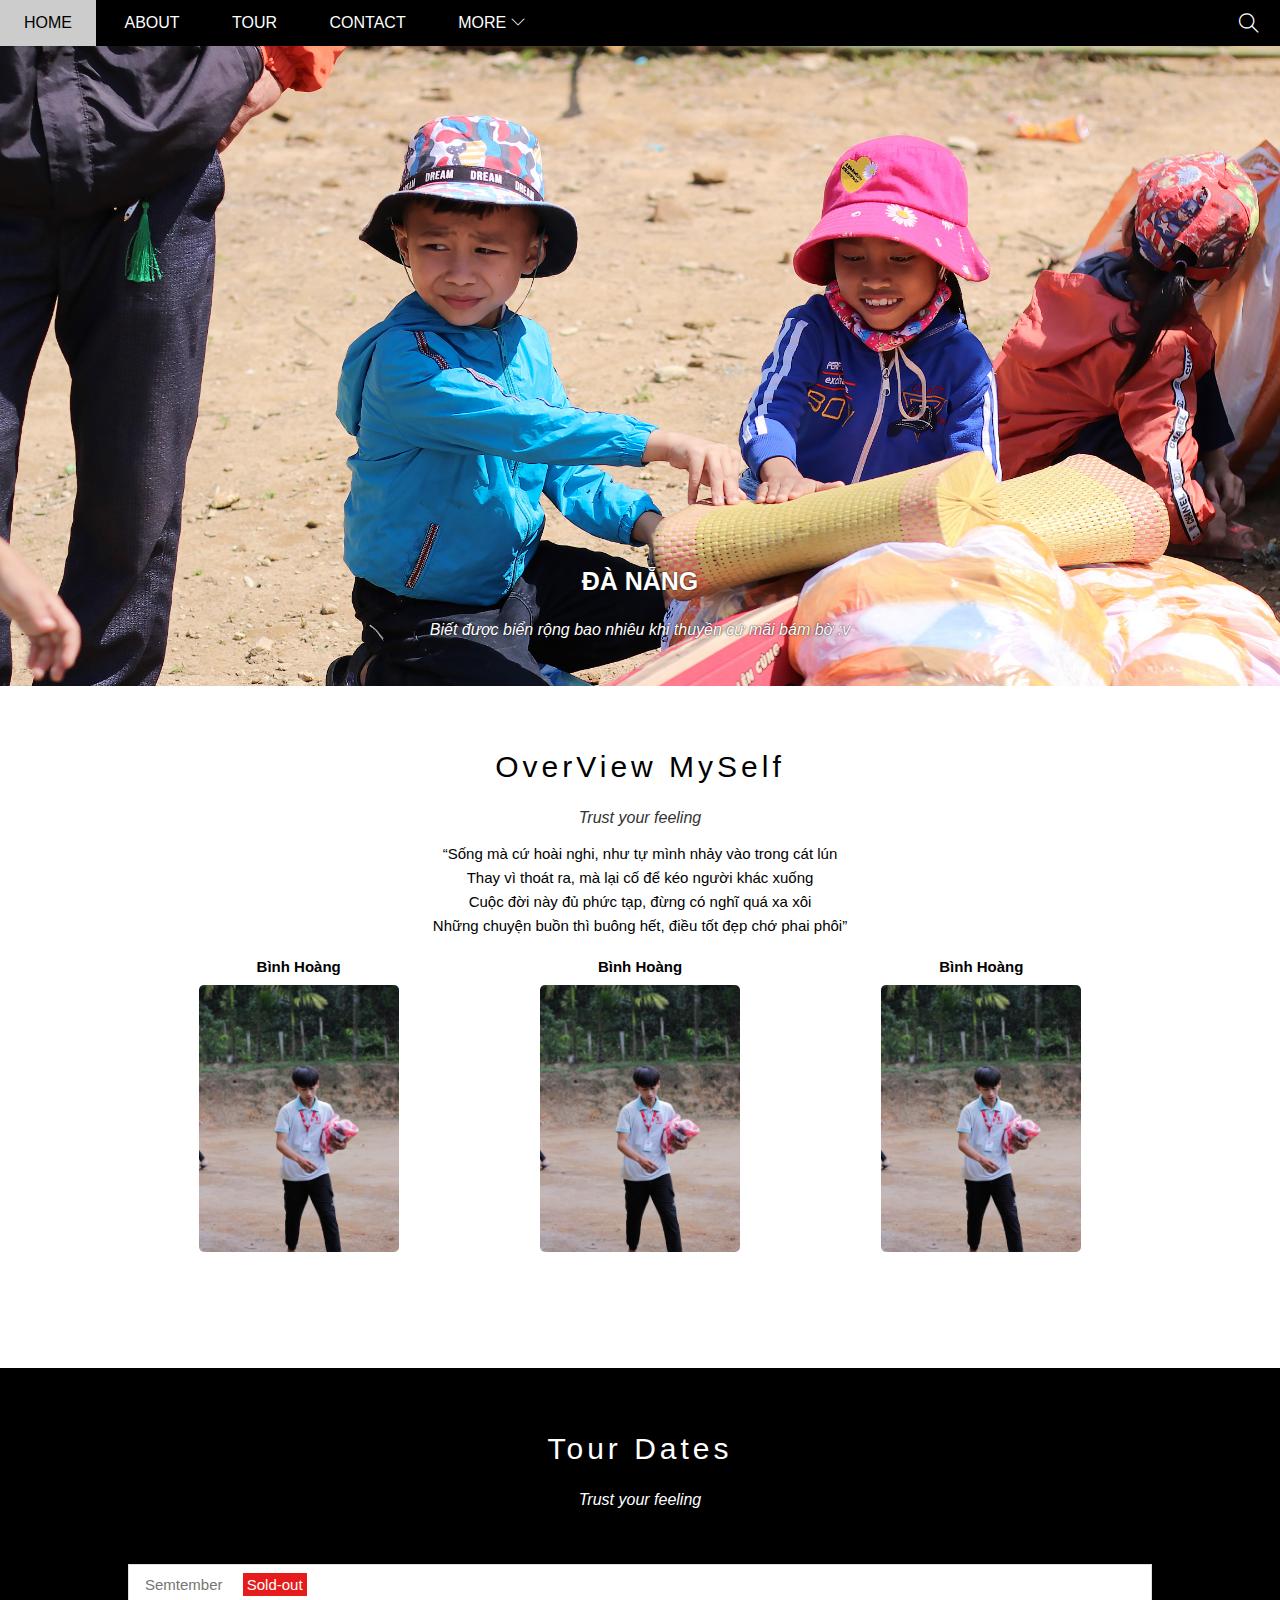
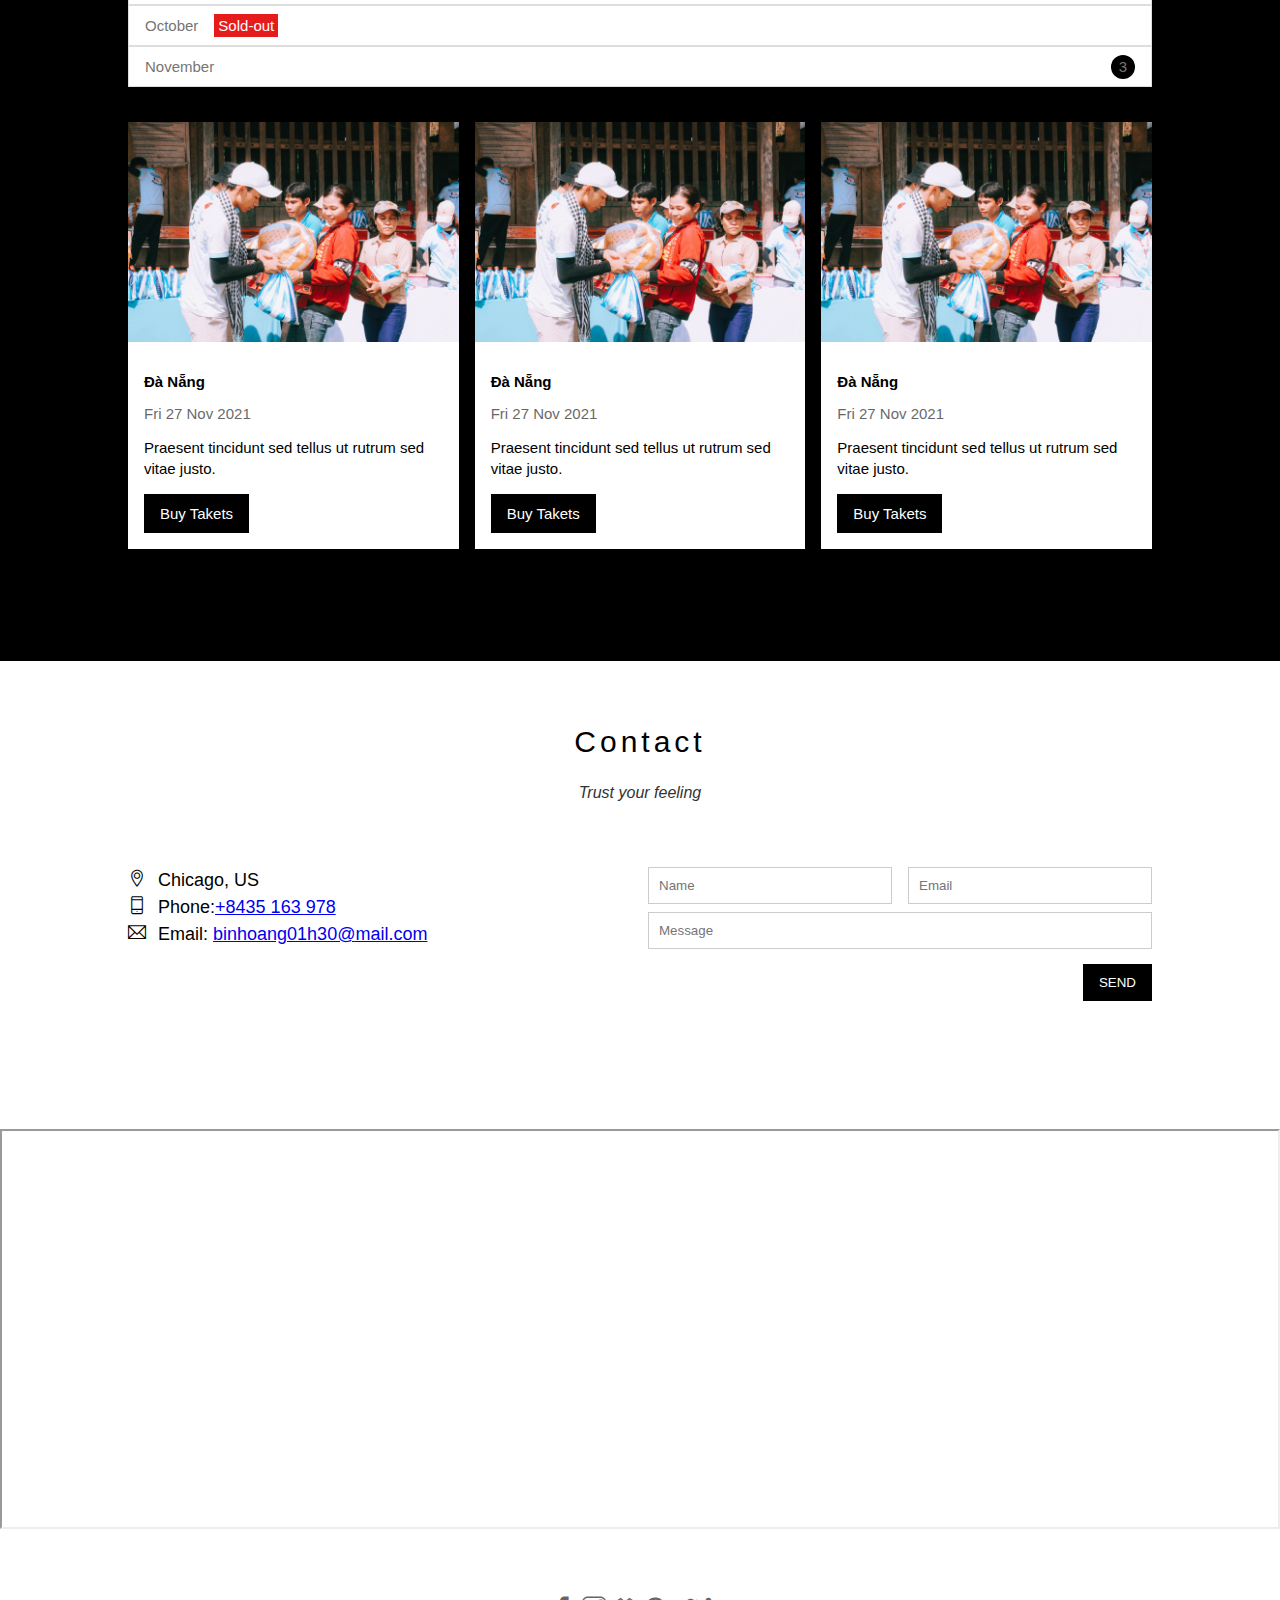
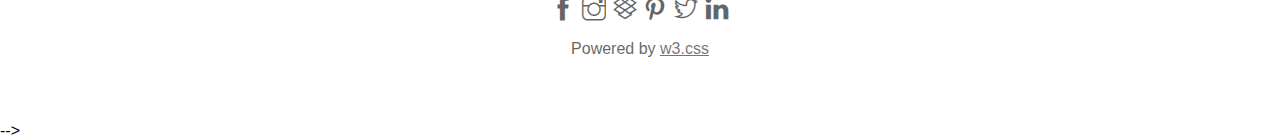
<file: index.html>
<!DOCTYPE html>
<html lang="en">
<head>
    <meta charset="UTF-8">
    <meta http-equiv="X-UA-Compatible" content="IE=edge">
    <meta name="viewport" content="width=device-width, initial-scale=1.0">
    <title>HTB</title>
    <link rel="icon" type="image/png" href="assets/img/logo/logo.png"/>
    <link rel="stylesheet" href="./assets/css/style.css">
    <link rel="stylesheet" href="./assets/font/themify-icons/themify-icons.css">
</head>
<body>
    <div id="main">
        <!-- HEADER -->
        <div id="header">
            <!-- Begin: Nav -->
            <ul id="nav">
                <li><a href="#">home</a></li>
                <li><a href="#OverView">About</a></li>
                <li><a href="#Tour">tour</a></li>
                <li><a href="#Contact">contact</a></li>
                <li>
                    <a href="#">
                        more
                        <i class="nav-arrow-down ti-angle-down"></i>
                    </a>
                    <ul class="subnav">
                        <li><a href="#">Merchandise</a></li>
                        <li><a href="#">Extras</a></li>
                        <li><a href="#">Media</a></li>
                    </ul>
                </li>
            </ul>
            <!--  -->
            <div id="menu-icon" class="view-list">
                <i class="ti-view-list"></i>
            </div>
            <input hidden class="btn-input" type="checkbox" name="" id="btn-input">
            <!-- <ul id="nav_mobile">
                <li><a class="nav_mobile-item" href="#">home</a></li>
                <li><a class="nav_mobile-item" href="#OverView">About</a></li>
                <li><a class="nav_mobile-item" href="#Tour">tour</a></li>
                <li><a class="nav_mobile-item" href="#Contact">contact</a></li>
                <li>
                    <a class="nav_mobile-item" href="#">
                        more
                        <i class="nav-arrow-down ti-angle-down"></i>
                    </a>
                    <ul class="subnav">
                        <li><a class="nav_mobile-item" href="#">Merchandise</a></li>
                        <li><a class="nav_mobile-item" href="#">Extras</a></li>
                        <li><a class="nav_mobile-item" href="#">Media</a></li>
                    </ul>
                </li>
                <label for="btn-input"><i class="btn-icon_close ti-close"></i></label>
            </ul> -->
            <!-- End: Nav -->
            <!-- Menu-list -->
            <label for="btn-input" class="nav__overlay"></label>
            
            <!-- Button-search -->
                <div class="nav-search">
                    <i class="search-icon ti-search"></i>
                </div>
            <!-- Button-search -->
        </div>
        <!-- BEGIN: SLIDER -->
        <div id="slider">
            <div class="contrain">
                <h1 class="text-heading">ĐÀ NẴNG</h1>
                <div class="text-description">
                Biết được biển rộng bao nhiêu khi thuyền cứ mãi bám bờ :v
                </div>
            </div>
        </div>
        <!-- END: SLIDER -->

        <!-- BEGIN: CONTENT -->
        <div id="content">
            <!-- About -->
            <div id="OverView" class="content-section">
                <div class="row team-list_1">
                    <h2 class=" section-heading">OverView MySelf</h2>
                    <p class=" section-slogan">Trust your feeling</p>
                     <p class=" about-content">
                    “Sống mà cứ hoài nghi, như tự mình nhảy vào trong cát lún <br>

                    Thay vì thoát ra, mà lại cố để kéo người khác xuống <br>
                    
                    Cuộc đời này đủ phức tạp, đừng có nghĩ quá xa xôi <br>
                    
                    Những chuyện buồn thì buông hết, điều tốt đẹp chớ phai phôi”
                </p>
                </div>
                <div class="row team-list_2">
                    <div class=" col col-third text-align_center">
                        <p class="member-name">Bình Hoàng</p>
                        <img src="./assets/img/img1.jpg" alt="" class="avatar">
                    </div>
                    <div class=" col col-third text-align_center">
                        <p class="member-name">Bình Hoàng</p>
                        <img src="./assets/img/img1.jpg" alt="" class="avatar">
                    </div>
                    <div class=" col col-third text-align_center">
                        <p class="member-name">Bình Hoàng</p>
                        <img src="./assets/img/img1.jpg" alt="" class="avatar">
                    </div>
                </div>
            </div>
            <!-- Tour -->
            <div class="tour-section">
                <div id="Tour" class="content-section">
                    <h2 class="section-heading text-white ">Tour Dates</h2>
                    <p class="section-slogan text-white ">Trust your feeling</p>
                    <ul class="tickets-list">
                        <li>Semtember <span class="sold-out">Sold-out</span></li>
                        <li>October<span class="sold-out">Sold-out</span></li>
                        <li>November <span class="quantity">3</span></li>
                    </ul>
                    <div class=" row tour-places">
                        <div class="col col-third">
                                <img src="./assets/img/img4.jpg" alt="Đà Nẵng" class="place-img">
                                <div class="place-body">
                                    <h3 class="place-heading">Đà Nẵng</h3>
                                    <p class="place-time">Fri 27 Nov 2021</p>
                                    <p class="place-desc">Praesent tincidunt sed tellus ut rutrum sed vitae justo.</p>
                                    <a href="" class="btn">Buy Takets</a>
                                </div>
                        </div>
                        <div class="col col-third">
                                <img src="./assets/img/img4.jpg" alt="Đà Nẵng" class="place-img">
                                <div class="place-body">
                                    <h3 class="place-heading">Đà Nẵng</h3>
                                    <p class="place-time">Fri 27 Nov 2021</p>
                                    <p class="place-desc">Praesent tincidunt sed tellus ut rutrum sed vitae justo.</p>
                                    <a href="" class="btn">Buy Takets</a>
                                </div>
                        </div>
                        <div class="col col-third">
                                <img src="./assets/img/img4.jpg" alt="Đà Nẵng" class="place-img">
                                <div class="place-body">
                                    <h3 class="place-heading">Đà Nẵng</h3>
                                    <p class="place-time">Fri 27 Nov 2021</p>
                                    <p class="place-desc">Praesent tincidunt sed tellus ut rutrum sed vitae justo.</p>
                                    <a href="" class="btn">Buy Takets</a>
                                </div>
                        </div>
                    </div>
                </div>
            </div>
            <!--Begin: Contact Section -->
            <div id="Contact" class="content-section">
                <h2 class="section-heading">Contact</h2>
                <p class="section-slogan">Trust your feeling</p>
                <div class="row contact-body">
                    <div class="col col-half contact-info">
                        <i class="icon-location ti-location-pin"></i>Chicago, US <br>
                        <i class="icon-phone ti-mobile"></i>Phone:<a href="tel:+8435 163 978">+8435 163 978</a> <br>
                        <i class="icon-email ti-email"></i>Email: <a href="mailto: binhoang01h30@mail.com">binhoang01h30@mail.com</a>
                    </div>
                    <div class="col col-half contact-form">
                        <div class="row custom-contact">
                            <div class="col col-half">
                                <input type="text" placeholder="Name" required id="" class="form-control">
                            </div>
                            <div class="col col-half">
                                <input type="email" placeholder="Email" required id="" class="form-control">
                            </div>
                        </div>
                        <div class="row  mt-8">
                            <div class="col col-full">
                                <input type="text" placeholder="Message" required id="" class="form-control">
                            </div>
                        </div>
                        <input type="submit" value="SEND" class="btn pull-right">
                    </div>
                </div>
            </div>
            <!--End: Contact Section -->
            <div class="map-section">
                <iframe src="https://www.google.com/maps/embed?pb=!1m18!1m12!1m3!1d3835.7368843700515!2d108.2513946148572!3d15.97511108893915!2m3!1f0!2f0!3f0!3m2!1i1024!2i768!4f13.1!3m3!1m2!1s0x0%3A0x0!2zMTXCsDU4JzMwLjQiTiAxMDjCsDE1JzEyLjkiRQ!5e0!3m2!1svi!2s!4v1624021969621!5m2!1svi!2s" class="map"></iframe>
            </div>
        </div>
        <!-- END: CONTENT -->

        <!-- BEGIN: FOOTER -->
        <div id="footer" class="text-align_center">
            <div class="socials">
                <a href="" class=""><i class="ti-facebook"></i></a>
                <a href="" class=""><i class="ti-instagram"></i></a>
                <a href="" class=""><i class="ti-dropbox"></i></a>
                <a href="" class=""><i class="ti-pinterest"></i></a>
                <a href="" class=""><i class="ti-twitter"></i></a>
                <a href="" class=""><i class="ti-linkedin"></i></a>
            </div>
            <p class="copyright">Powered by <a href="">w3.css</a></p>
        </div>
        <!-- END: FOOTER -->
    </div>
    <script>
        var header = document.getElementById('header');
        var mobileMenu = document.getElementById('menu-icon');
        var headerHeight = header.clientHeight;
       
        mobileMenu.onclick = function(){
            var isClose = header.clientHeight === headerHeight;
            if(isClose)
            {
                header.style.height = 'auto';
            }else{
                header.style.height = 'null';
            }
        }

        // Menu mobile
        var menuItems = document.querySelectorAll('#nav  li a[href*="#"]');
        console.log(menuItems)
        for(var i=0; i<menuItems.length;i++)
        {
            var menuItem = menuItems[i];
            menuItem.onclick = function(){
                var isParentMenu = this.nextElementSibling && this.nextElementSibling.classList.contains('subnav')
                if(!isParentMenu){
                     header.style.height = '46px';
                }
            }      

        }
    </script>
    <!-- <script src="./assets/model/ModalWindowEffects/js/classie.js"></script>
    <script src="./assets/model/ModalWindowEffects/js/modalEffects.js"></script>

    <!-- for the blur effect -->
    <!-- by @derSchepp https://github.com/Schepp/CSS-Filters-Polyfill -->
    <!-- <script>
        // this is important for IEs
        var polyfilter_scriptpath = '/js/';
    </script>
    <script src="./assets/model/ModalWindowEffects/js/cssParser.js"></script>
    <script src="./assets/model/ModalWindowEffects/js/css-filters-polyfill.js"></script> --> -->
</body>
</html>
</file>
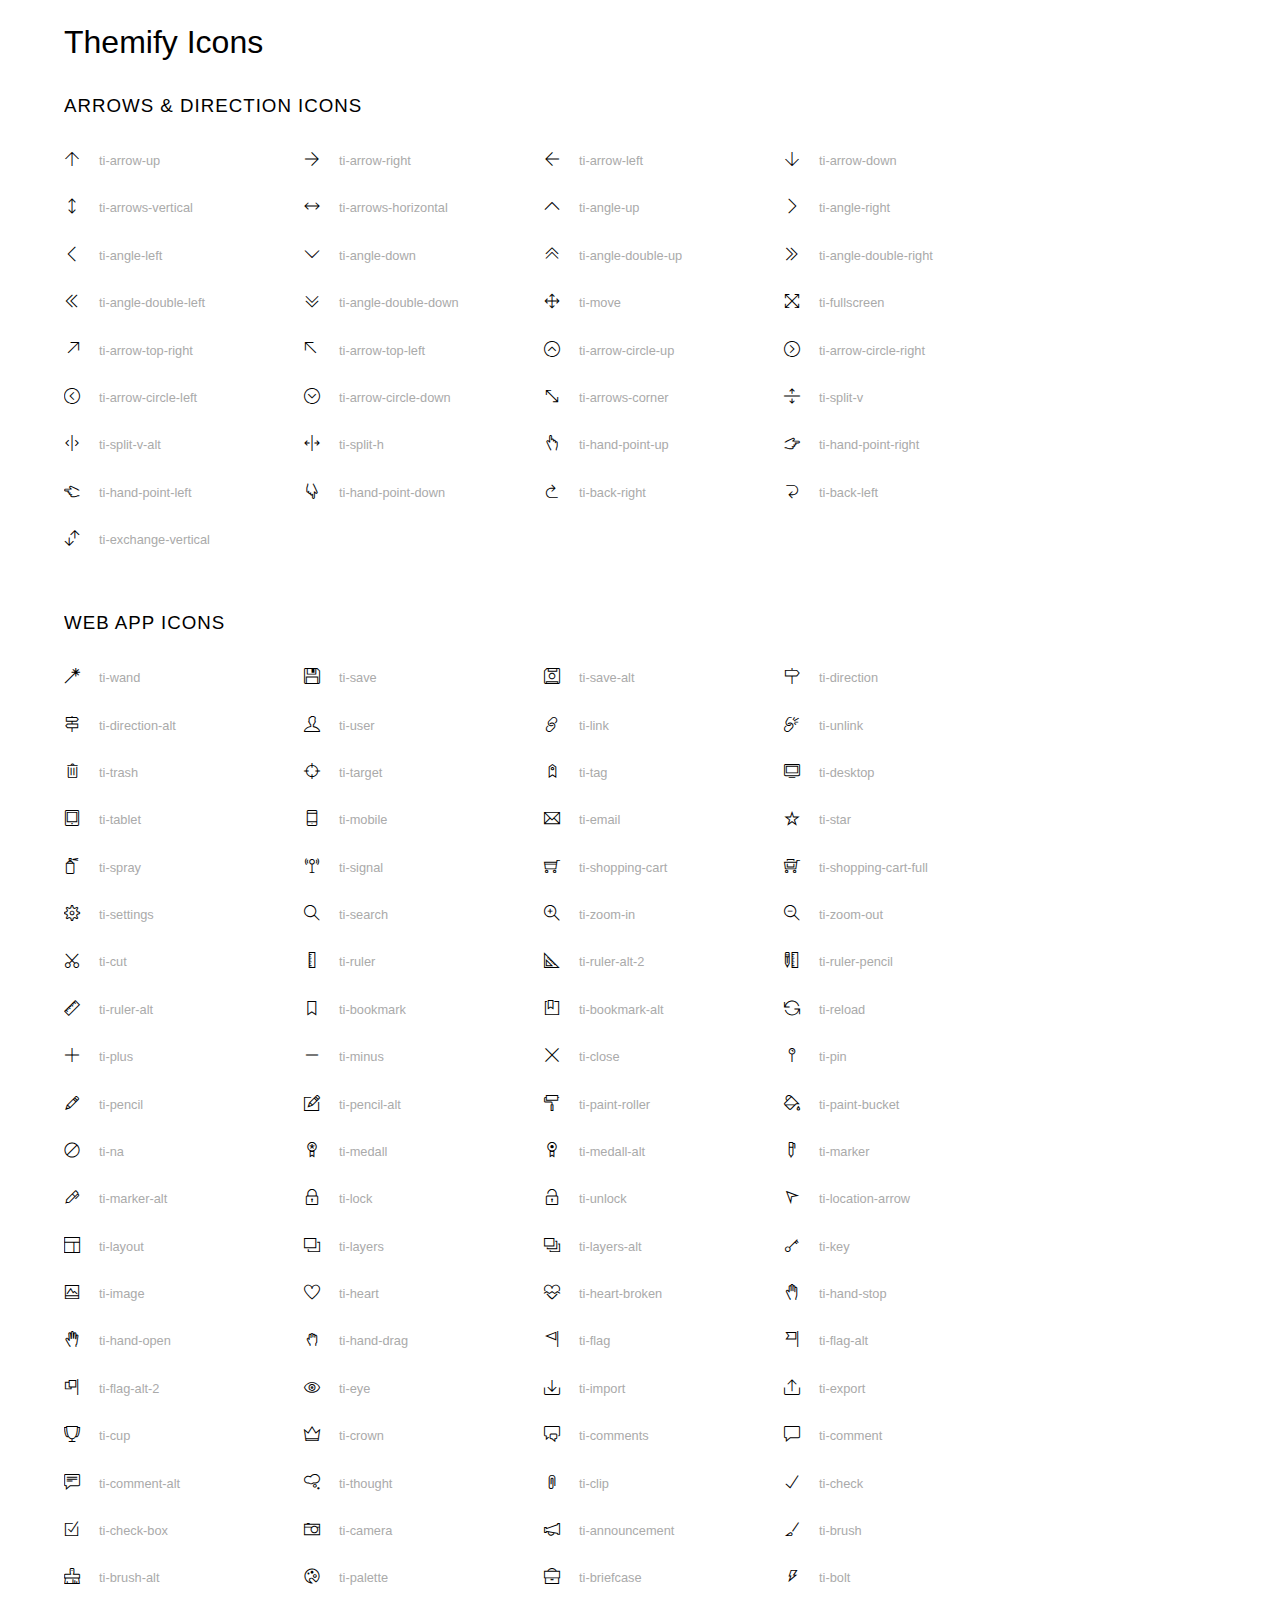
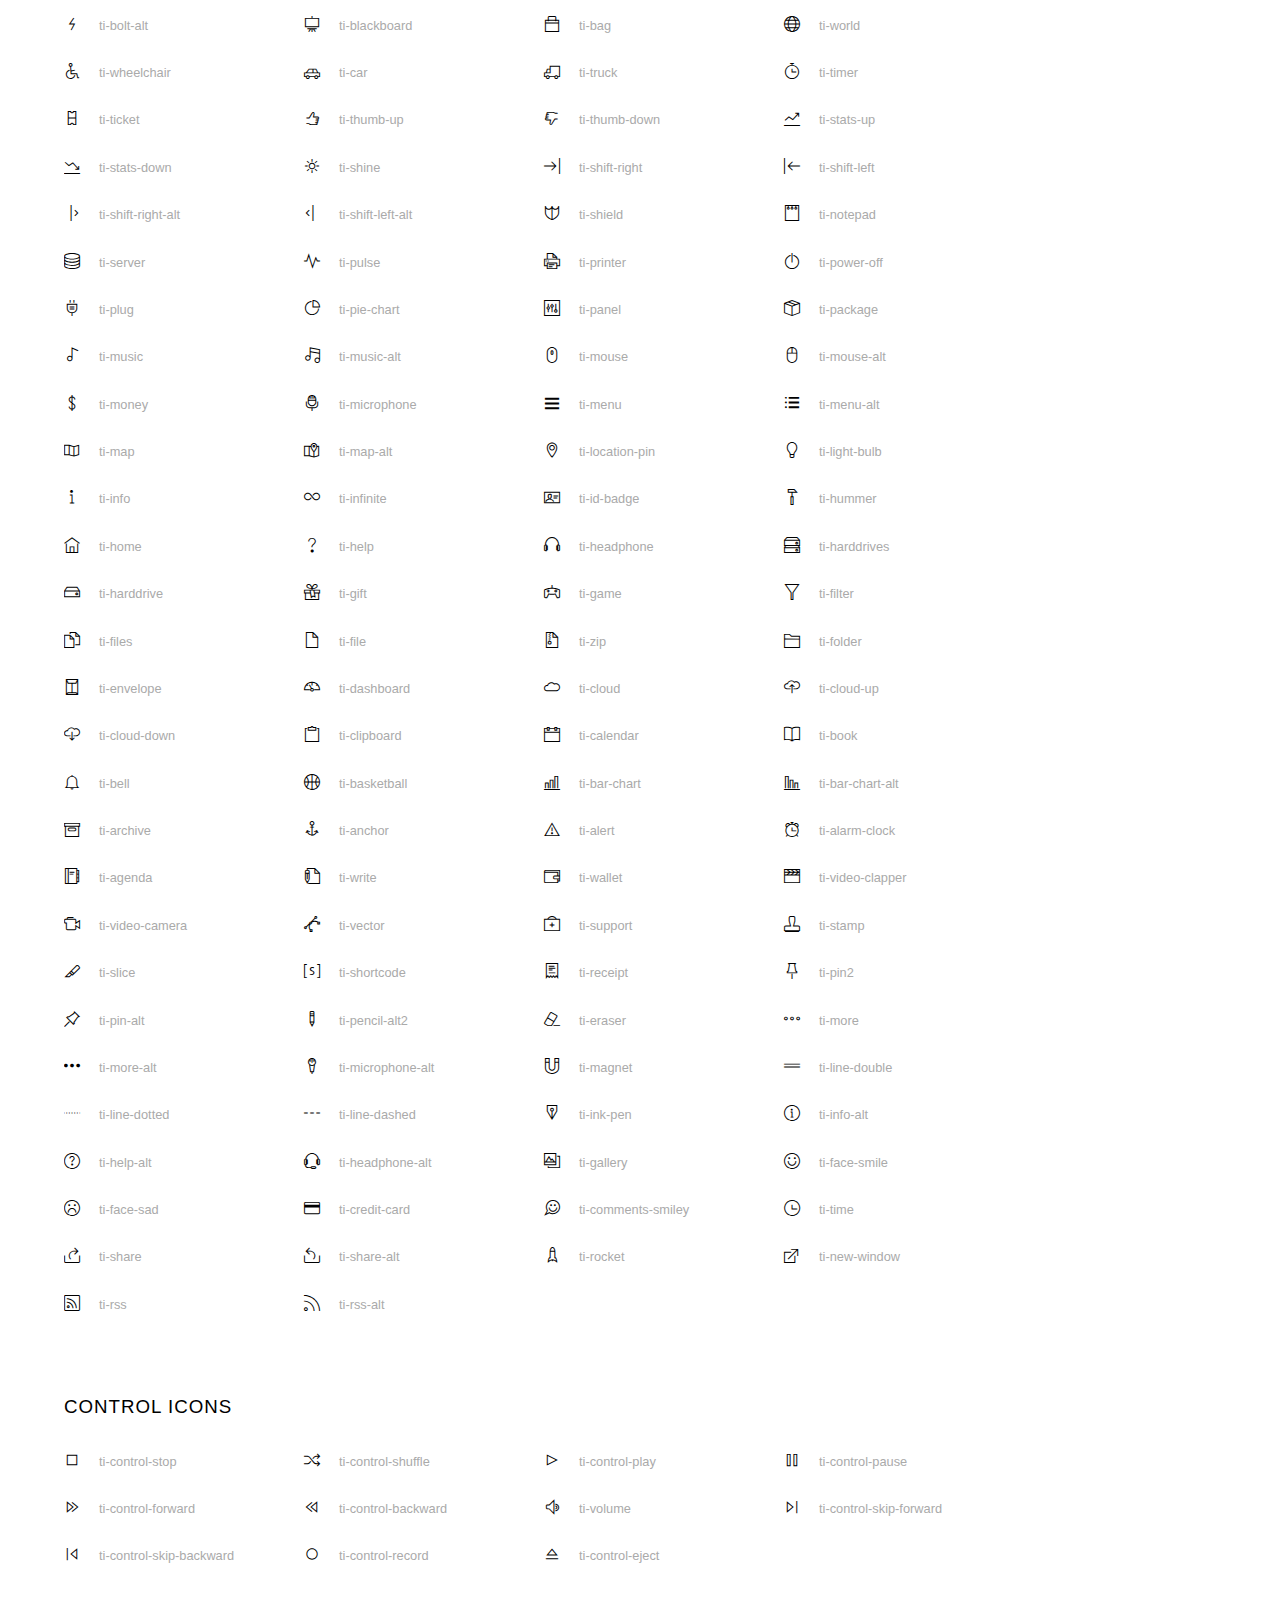
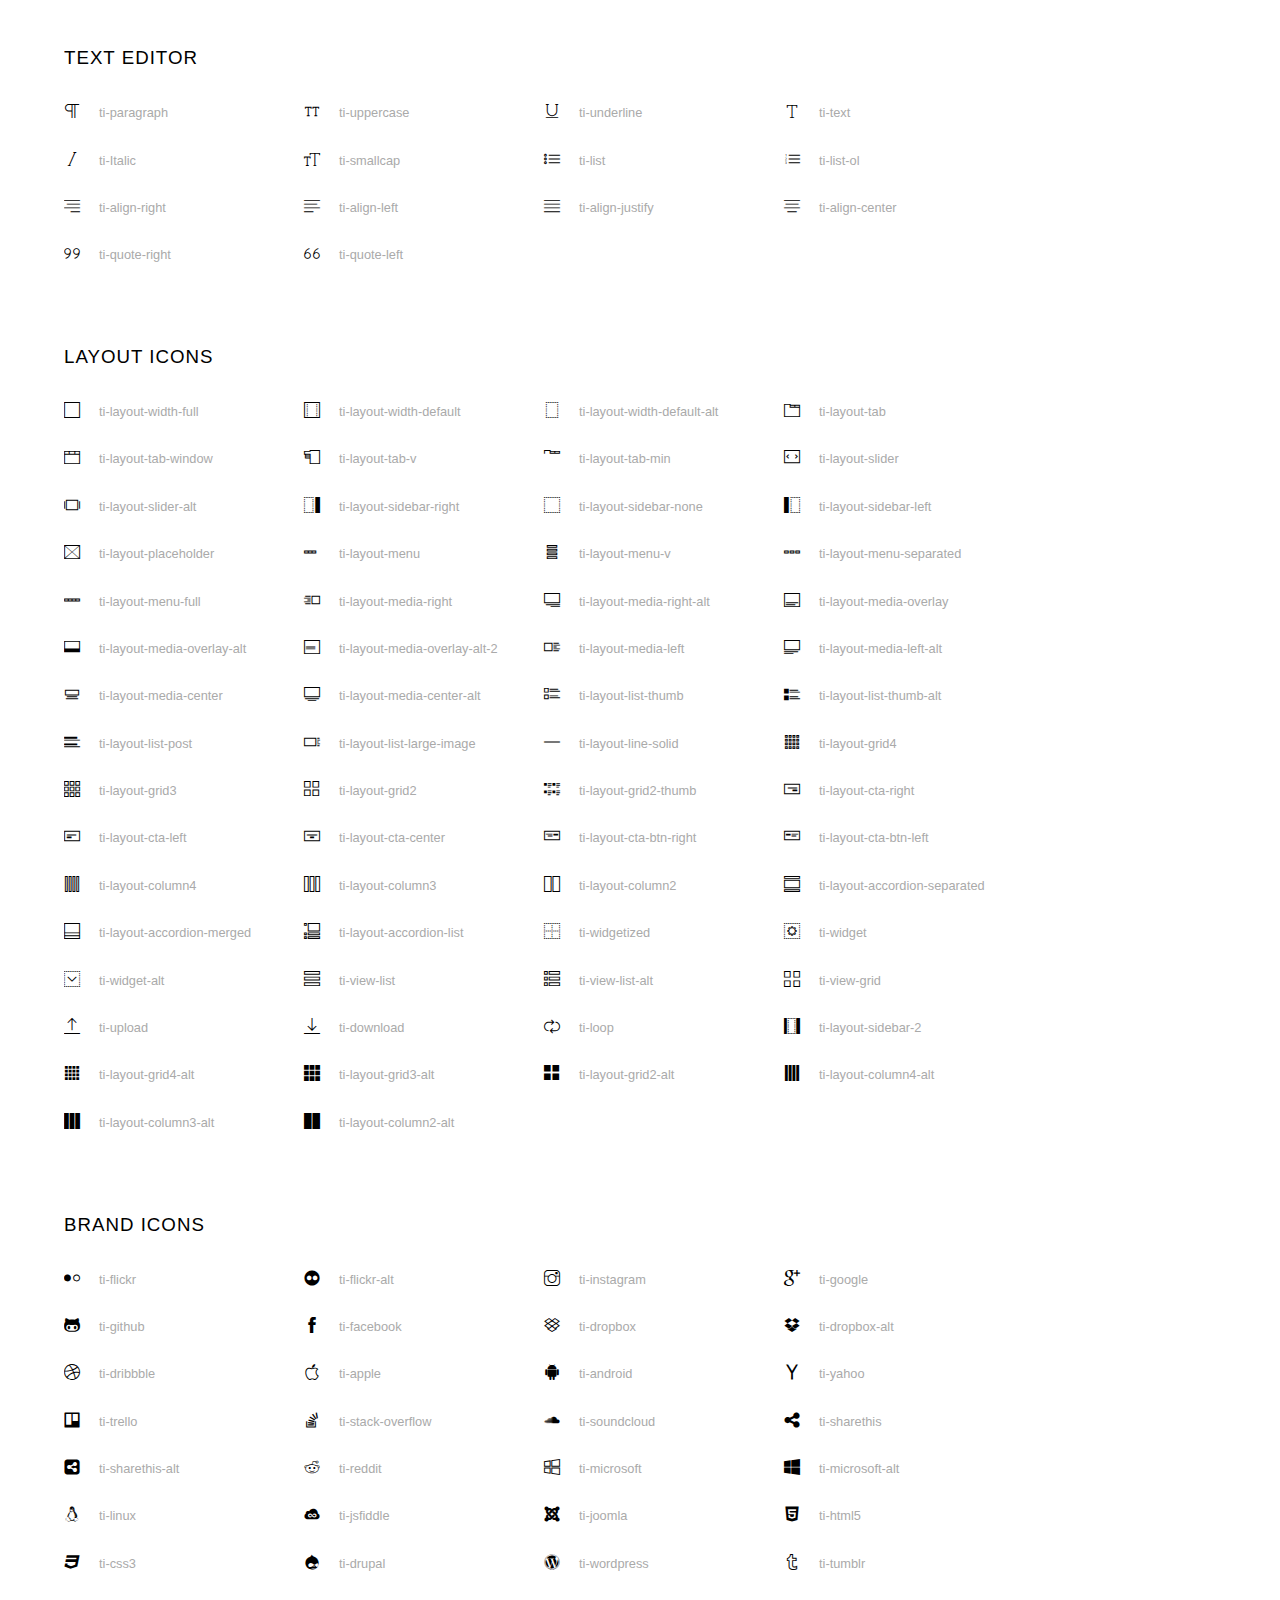
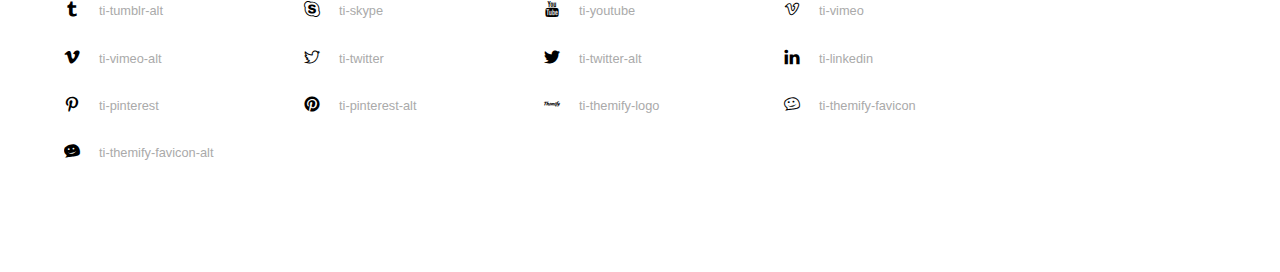
<file: assets/font/themify-icons/index.html>
<!doctype html>
<html>
<head>
	<meta charset="utf-8">
	<title>Themify Icon Font</title>
	<meta name="viewport" content="width=device-width">
	<link rel="stylesheet" href="demo-files/demo.css">
	<link rel="stylesheet" href="themify-icons.css">
	<!--[if lt IE 8]><!-->
	<link rel="stylesheet" href="ie7/ie7.css">
	<!--<![endif]-->
</head>
<body>
	<h1>Themify Icons</h1>

	<div class="icon-section">

		<div class="icon-section">
			<h3>Arrows &amp; Direction Icons </h3>

			<div class="icon-container">
				<span class="ti-arrow-up"></span><span class="icon-name"> ti-arrow-up</span>
			</div>
			<div class="icon-container">
				<span class="ti-arrow-right"></span><span class="icon-name"> ti-arrow-right</span>
			</div>
			<div class="icon-container">
				<span class="ti-arrow-left"></span><span class="icon-name"> ti-arrow-left</span>
			</div>
			<div class="icon-container">
				<span class="ti-arrow-down"></span><span class="icon-name"> ti-arrow-down</span>
			</div>
			<div class="icon-container">
				<span class="ti-arrows-vertical"></span><span class="icon-name"> ti-arrows-vertical</span>
			</div>
			<div class="icon-container">
				<span class="ti-arrows-horizontal"></span><span class="icon-name"> ti-arrows-horizontal</span>
			</div>
			<div class="icon-container">
				<span class="ti-angle-up"></span><span class="icon-name"> ti-angle-up</span>
			</div>
			<div class="icon-container">
				<span class="ti-angle-right"></span><span class="icon-name"> ti-angle-right</span>
			</div>
			<div class="icon-container">
				<span class="ti-angle-left"></span><span class="icon-name"> ti-angle-left</span>
			</div>
			<div class="icon-container">
				<span class="ti-angle-down"></span><span class="icon-name"> ti-angle-down</span>
			</div>	
			<div class="icon-container">
				<span class="ti-angle-double-up"></span><span class="icon-name"> ti-angle-double-up</span>
			</div>
			<div class="icon-container">
				<span class="ti-angle-double-right"></span><span class="icon-name"> ti-angle-double-right</span>
			</div>
			<div class="icon-container">
				<span class="ti-angle-double-left"></span><span class="icon-name"> ti-angle-double-left</span>
			</div>
			<div class="icon-container">
				<span class="ti-angle-double-down"></span><span class="icon-name"> ti-angle-double-down</span>
			</div>					
			<div class="icon-container">
				<span class="ti-move"></span><span class="icon-name"> ti-move</span>
			</div>
			<div class="icon-container">
				<span class="ti-fullscreen"></span><span class="icon-name"> ti-fullscreen</span>
			</div>
			<div class="icon-container">
				<span class="ti-arrow-top-right"></span><span class="icon-name"> ti-arrow-top-right</span>
			</div>
			<div class="icon-container">
				<span class="ti-arrow-top-left"></span><span class="icon-name"> ti-arrow-top-left</span>
			</div>
			<div class="icon-container">
				<span class="ti-arrow-circle-up"></span><span class="icon-name"> ti-arrow-circle-up</span>
			</div>
			<div class="icon-container">
				<span class="ti-arrow-circle-right"></span><span class="icon-name"> ti-arrow-circle-right</span>
			</div>
			<div class="icon-container">
				<span class="ti-arrow-circle-left"></span><span class="icon-name"> ti-arrow-circle-left</span>
			</div>
			<div class="icon-container">
				<span class="ti-arrow-circle-down"></span><span class="icon-name"> ti-arrow-circle-down</span>
			</div>
			<div class="icon-container">
				<span class="ti-arrows-corner"></span><span class="icon-name"> ti-arrows-corner</span>
			</div>
			<div class="icon-container">
				<span class="ti-split-v"></span><span class="icon-name"> ti-split-v</span>
			</div>

			<div class="icon-container">
				<span class="ti-split-v-alt"></span><span class="icon-name"> ti-split-v-alt</span>
			</div>
			<div class="icon-container">
				<span class="ti-split-h"></span><span class="icon-name"> ti-split-h</span>
			</div>
			<div class="icon-container">
				<span class="ti-hand-point-up"></span><span class="icon-name"> ti-hand-point-up</span>
			</div>
			<div class="icon-container">
				<span class="ti-hand-point-right"></span><span class="icon-name"> ti-hand-point-right</span>
			</div>
			<div class="icon-container">
				<span class="ti-hand-point-left"></span><span class="icon-name"> ti-hand-point-left</span>
			</div>
			<div class="icon-container">
				<span class="ti-hand-point-down"></span><span class="icon-name"> ti-hand-point-down</span>
			</div>
			<div class="icon-container">
				<span class="ti-back-right"></span><span class="icon-name"> ti-back-right</span>
			</div>
			<div class="icon-container">
				<span class="ti-back-left"></span><span class="icon-name"> ti-back-left</span>
			</div>
			<div class="icon-container">
				<span class="ti-exchange-vertical"></span><span class="icon-name"> ti-exchange-vertical</span>
			</div>

		</div> <!-- Arrows Icons -->



		<h3>Web App Icons</h3>
		
		<div class="icon-section">

			<div class="icon-container">
				<span class="ti-wand"></span><span class="icon-name"> ti-wand</span>
			</div>
			<div class="icon-container">
				<span class="ti-save"></span><span class="icon-name"> ti-save</span>
			</div>
			<div class="icon-container">
				<span class="ti-save-alt"></span><span class="icon-name"> ti-save-alt</span>
			</div>

			<div class="icon-container">
				<span class="ti-direction"></span><span class="icon-name"> ti-direction</span>
			</div>
			<div class="icon-container">
				<span class="ti-direction-alt"></span><span class="icon-name"> ti-direction-alt</span>
			</div>
			<div class="icon-container">
				<span class="ti-user"></span><span class="icon-name"> ti-user</span>
			</div>
			<div class="icon-container">
				<span class="ti-link"></span><span class="icon-name"> ti-link</span>
			</div>
			<div class="icon-container">
				<span class="ti-unlink"></span><span class="icon-name"> ti-unlink</span>
			</div>
			<div class="icon-container">
				<span class="ti-trash"></span><span class="icon-name"> ti-trash</span>
			</div>
			<div class="icon-container">
				<span class="ti-target"></span><span class="icon-name"> ti-target</span>
			</div>
			<div class="icon-container">
				<span class="ti-tag"></span><span class="icon-name"> ti-tag</span>
			</div>
			<div class="icon-container">
				<span class="ti-desktop"></span><span class="icon-name"> ti-desktop</span>
			</div>
			<div class="icon-container">
				<span class="ti-tablet"></span><span class="icon-name"> ti-tablet</span>
			</div>
			<div class="icon-container">
				<span class="ti-mobile"></span><span class="icon-name"> ti-mobile</span>
			</div>
			<div class="icon-container">
				<span class="ti-email"></span><span class="icon-name"> ti-email</span>
			</div>	
			<div class="icon-container">
				<span class="ti-star"></span><span class="icon-name"> ti-star</span>
			</div>
			<div class="icon-container">
				<span class="ti-spray"></span><span class="icon-name"> ti-spray</span>
			</div>
			<div class="icon-container">
				<span class="ti-signal"></span><span class="icon-name"> ti-signal</span>
			</div>
			<div class="icon-container">
				<span class="ti-shopping-cart"></span><span class="icon-name"> ti-shopping-cart</span>
			</div>
			<div class="icon-container">
				<span class="ti-shopping-cart-full"></span><span class="icon-name"> ti-shopping-cart-full</span>
			</div>
			<div class="icon-container">
				<span class="ti-settings"></span><span class="icon-name"> ti-settings</span>
			</div>
			<div class="icon-container">
				<span class="ti-search"></span><span class="icon-name"> ti-search</span>
			</div>
			<div class="icon-container">
				<span class="ti-zoom-in"></span><span class="icon-name"> ti-zoom-in</span>
			</div>
			<div class="icon-container">
				<span class="ti-zoom-out"></span><span class="icon-name"> ti-zoom-out</span>
			</div>
			<div class="icon-container">
				<span class="ti-cut"></span><span class="icon-name"> ti-cut</span>
			</div>
			<div class="icon-container">
				<span class="ti-ruler"></span><span class="icon-name"> ti-ruler</span>
			</div>
			<div class="icon-container">
				<span class="ti-ruler-alt-2"></span><span class="icon-name"> ti-ruler-alt-2</span>
			</div>			
			<div class="icon-container">
				<span class="ti-ruler-pencil"></span><span class="icon-name"> ti-ruler-pencil</span>
			</div>
			<div class="icon-container">
				<span class="ti-ruler-alt"></span><span class="icon-name"> ti-ruler-alt</span>
			</div>
			<div class="icon-container">
				<span class="ti-bookmark"></span><span class="icon-name"> ti-bookmark</span>
			</div>
			<div class="icon-container">
				<span class="ti-bookmark-alt"></span><span class="icon-name"> ti-bookmark-alt</span>
			</div>
			<div class="icon-container">
				<span class="ti-reload"></span><span class="icon-name"> ti-reload</span>
			</div>
			<div class="icon-container">
				<span class="ti-plus"></span><span class="icon-name"> ti-plus</span>
			</div>
			<div class="icon-container">
				<span class="ti-minus"></span><span class="icon-name"> ti-minus</span>
			</div>
			<div class="icon-container">
				<span class="ti-close"></span><span class="icon-name"> ti-close</span>
			</div>			
			<div class="icon-container">
				<span class="ti-pin"></span><span class="icon-name"> ti-pin</span>
			</div>
			<div class="icon-container">
				<span class="ti-pencil"></span><span class="icon-name"> ti-pencil</span>
			</div>
					
		  	<div class="icon-container">
				<span class="ti-pencil-alt"></span><span class="icon-name"> ti-pencil-alt</span>
			</div>
			<div class="icon-container">
				<span class="ti-paint-roller"></span><span class="icon-name"> ti-paint-roller</span>
			</div>
			<div class="icon-container">
				<span class="ti-paint-bucket"></span><span class="icon-name"> ti-paint-bucket</span>
			</div>
			<div class="icon-container">
				<span class="ti-na"></span><span class="icon-name"> ti-na</span>
			</div>
			<div class="icon-container">
				<span class="ti-medall"></span><span class="icon-name"> ti-medall</span>
			</div>
			<div class="icon-container">
				<span class="ti-medall-alt"></span><span class="icon-name"> ti-medall-alt</span>
			</div>
			<div class="icon-container">
				<span class="ti-marker"></span><span class="icon-name"> ti-marker</span>
			</div>
			<div class="icon-container">
				<span class="ti-marker-alt"></span><span class="icon-name"> ti-marker-alt</span>
			</div>

			<div class="icon-container">
				<span class="ti-lock"></span><span class="icon-name"> ti-lock</span>
			</div>
			<div class="icon-container">
				<span class="ti-unlock"></span><span class="icon-name"> ti-unlock</span>
			</div>
			<div class="icon-container">
				<span class="ti-location-arrow"></span><span class="icon-name"> ti-location-arrow</span>
			</div>
			<div class="icon-container">
				<span class="ti-layout"></span><span class="icon-name"> ti-layout</span>
			</div>
			<div class="icon-container">
				<span class="ti-layers"></span><span class="icon-name"> ti-layers</span>
			</div>
			<div class="icon-container">
				<span class="ti-layers-alt"></span><span class="icon-name"> ti-layers-alt</span>
			</div>
			<div class="icon-container">
				<span class="ti-key"></span><span class="icon-name"> ti-key</span>
			</div>
			<div class="icon-container">
				<span class="ti-image"></span><span class="icon-name"> ti-image</span>
			</div>
			<div class="icon-container">
				<span class="ti-heart"></span><span class="icon-name"> ti-heart</span>
			</div>
			<div class="icon-container">
				<span class="ti-heart-broken"></span><span class="icon-name"> ti-heart-broken</span>
			</div>
			<div class="icon-container">
				<span class="ti-hand-stop"></span><span class="icon-name"> ti-hand-stop</span>
			</div>
			<div class="icon-container">
				<span class="ti-hand-open"></span><span class="icon-name"> ti-hand-open</span>
			</div>
			<div class="icon-container">
				<span class="ti-hand-drag"></span><span class="icon-name"> ti-hand-drag</span>
			</div>
			<div class="icon-container">
				<span class="ti-flag"></span><span class="icon-name"> ti-flag</span>
			</div>
			<div class="icon-container">
				<span class="ti-flag-alt"></span><span class="icon-name"> ti-flag-alt</span>
			</div>
			<div class="icon-container">
				<span class="ti-flag-alt-2"></span><span class="icon-name"> ti-flag-alt-2</span>
			</div>
			<div class="icon-container">
				<span class="ti-eye"></span><span class="icon-name"> ti-eye</span>
			</div>
			<div class="icon-container">
				<span class="ti-import"></span><span class="icon-name"> ti-import</span>
			</div>			
			<div class="icon-container">
				<span class="ti-export"></span><span class="icon-name"> ti-export</span>
			</div>
			<div class="icon-container">
				<span class="ti-cup"></span><span class="icon-name"> ti-cup</span>
			</div>
			<div class="icon-container">
				<span class="ti-crown"></span><span class="icon-name"> ti-crown</span>
			</div>
			<div class="icon-container">
				<span class="ti-comments"></span><span class="icon-name"> ti-comments</span>
			</div>
			<div class="icon-container">
				<span class="ti-comment"></span><span class="icon-name"> ti-comment</span>
			</div>
			<div class="icon-container">
				<span class="ti-comment-alt"></span><span class="icon-name"> ti-comment-alt</span>
			</div>
			<div class="icon-container">
				<span class="ti-thought"></span><span class="icon-name"> ti-thought</span>
			</div>			
			<div class="icon-container">
				<span class="ti-clip"></span><span class="icon-name"> ti-clip</span>
			</div>

			<div class="icon-container">
				<span class="ti-check"></span><span class="icon-name"> ti-check</span>
			</div>
			<div class="icon-container">
				<span class="ti-check-box"></span><span class="icon-name"> ti-check-box</span>
			</div>
			<div class="icon-container">
				<span class="ti-camera"></span><span class="icon-name"> ti-camera</span>
			</div>
			<div class="icon-container">
				<span class="ti-announcement"></span><span class="icon-name"> ti-announcement</span>
			</div>
			<div class="icon-container">
				<span class="ti-brush"></span><span class="icon-name"> ti-brush</span>
			</div>
			<div class="icon-container">
				<span class="ti-brush-alt"></span><span class="icon-name"> ti-brush-alt</span>
			</div>
			<div class="icon-container">
				<span class="ti-palette"></span><span class="icon-name"> ti-palette</span>
			</div>			
			<div class="icon-container">
				<span class="ti-briefcase"></span><span class="icon-name"> ti-briefcase</span>
			</div>
			<div class="icon-container">
				<span class="ti-bolt"></span><span class="icon-name"> ti-bolt</span>
			</div>
			<div class="icon-container">
				<span class="ti-bolt-alt"></span><span class="icon-name"> ti-bolt-alt</span>
			</div>
			<div class="icon-container">
				<span class="ti-blackboard"></span><span class="icon-name"> ti-blackboard</span>
			</div>
			<div class="icon-container">
				<span class="ti-bag"></span><span class="icon-name"> ti-bag</span>
			</div>
			<div class="icon-container">
				<span class="ti-world"></span><span class="icon-name"> ti-world</span>
			</div>
			<div class="icon-container">
				<span class="ti-wheelchair"></span><span class="icon-name"> ti-wheelchair</span>
			</div>
			<div class="icon-container">
				<span class="ti-car"></span><span class="icon-name"> ti-car</span>
			</div>
			<div class="icon-container">
				<span class="ti-truck"></span><span class="icon-name"> ti-truck</span>
			</div>
			<div class="icon-container">
				<span class="ti-timer"></span><span class="icon-name"> ti-timer</span>
			</div>
			<div class="icon-container">
				<span class="ti-ticket"></span><span class="icon-name"> ti-ticket</span>
			</div>
			<div class="icon-container">
				<span class="ti-thumb-up"></span><span class="icon-name"> ti-thumb-up</span>
			</div>
			<div class="icon-container">
				<span class="ti-thumb-down"></span><span class="icon-name"> ti-thumb-down</span>
			</div>

			<div class="icon-container">
				<span class="ti-stats-up"></span><span class="icon-name"> ti-stats-up</span>
			</div>
			<div class="icon-container">
				<span class="ti-stats-down"></span><span class="icon-name"> ti-stats-down</span>
			</div>
			<div class="icon-container">
				<span class="ti-shine"></span><span class="icon-name"> ti-shine</span>
			</div>
			<div class="icon-container">
				<span class="ti-shift-right"></span><span class="icon-name"> ti-shift-right</span>
			</div>
			<div class="icon-container">
				<span class="ti-shift-left"></span><span class="icon-name"> ti-shift-left</span>
			</div>

			<div class="icon-container">
				<span class="ti-shift-right-alt"></span><span class="icon-name"> ti-shift-right-alt</span>
			</div>
			<div class="icon-container">
				<span class="ti-shift-left-alt"></span><span class="icon-name"> ti-shift-left-alt</span>
			</div>
			<div class="icon-container">
				<span class="ti-shield"></span><span class="icon-name"> ti-shield</span>
			</div>
			<div class="icon-container">
				<span class="ti-notepad"></span><span class="icon-name"> ti-notepad</span>
			</div>
			<div class="icon-container">
				<span class="ti-server"></span><span class="icon-name"> ti-server</span>
			</div>

			<div class="icon-container">
				<span class="ti-pulse"></span><span class="icon-name"> ti-pulse</span>
			</div>
			<div class="icon-container">
				<span class="ti-printer"></span><span class="icon-name"> ti-printer</span>
			</div>
			<div class="icon-container">
				<span class="ti-power-off"></span><span class="icon-name"> ti-power-off</span>
			</div>
			<div class="icon-container">
				<span class="ti-plug"></span><span class="icon-name"> ti-plug</span>
			</div>
			<div class="icon-container">
				<span class="ti-pie-chart"></span><span class="icon-name"> ti-pie-chart</span>
			</div>

			<div class="icon-container">
				<span class="ti-panel"></span><span class="icon-name"> ti-panel</span>
			</div>
			<div class="icon-container">
				<span class="ti-package"></span><span class="icon-name"> ti-package</span>
			</div>
			<div class="icon-container">
				<span class="ti-music"></span><span class="icon-name"> ti-music</span>
			</div>
			<div class="icon-container">
				<span class="ti-music-alt"></span><span class="icon-name"> ti-music-alt</span>
			</div>
			<div class="icon-container">
				<span class="ti-mouse"></span><span class="icon-name"> ti-mouse</span>
			</div>
			<div class="icon-container">
				<span class="ti-mouse-alt"></span><span class="icon-name"> ti-mouse-alt</span>
			</div>
			<div class="icon-container">
				<span class="ti-money"></span><span class="icon-name"> ti-money</span>
			</div>
			<div class="icon-container">
				<span class="ti-microphone"></span><span class="icon-name"> ti-microphone</span>
			</div>
			<div class="icon-container">
				<span class="ti-menu"></span><span class="icon-name"> ti-menu</span>
			</div>
			<div class="icon-container">
				<span class="ti-menu-alt"></span><span class="icon-name"> ti-menu-alt</span>
			</div>
			<div class="icon-container">
				<span class="ti-map"></span><span class="icon-name"> ti-map</span>
			</div>
			<div class="icon-container">
				<span class="ti-map-alt"></span><span class="icon-name"> ti-map-alt</span>
			</div>

			<div class="icon-container">
				<span class="ti-location-pin"></span><span class="icon-name"> ti-location-pin</span>
			</div>

			<div class="icon-container">
				<span class="ti-light-bulb"></span><span class="icon-name"> ti-light-bulb</span>
			</div>
			<div class="icon-container">
				<span class="ti-info"></span><span class="icon-name"> ti-info</span>
			</div>
			<div class="icon-container">
				<span class="ti-infinite"></span><span class="icon-name"> ti-infinite</span>
			</div>
			<div class="icon-container">
				<span class="ti-id-badge"></span><span class="icon-name"> ti-id-badge</span>
			</div>
			<div class="icon-container">
				<span class="ti-hummer"></span><span class="icon-name"> ti-hummer</span>
			</div>
			<div class="icon-container">
				<span class="ti-home"></span><span class="icon-name"> ti-home</span>
			</div>
			<div class="icon-container">
				<span class="ti-help"></span><span class="icon-name"> ti-help</span>
			</div>
			<div class="icon-container">
				<span class="ti-headphone"></span><span class="icon-name"> ti-headphone</span>
			</div>
			<div class="icon-container">
				<span class="ti-harddrives"></span><span class="icon-name"> ti-harddrives</span>
			</div>
			<div class="icon-container">
				<span class="ti-harddrive"></span><span class="icon-name"> ti-harddrive</span>
			</div>
			<div class="icon-container">
				<span class="ti-gift"></span><span class="icon-name"> ti-gift</span>
			</div>
			<div class="icon-container">
				<span class="ti-game"></span><span class="icon-name"> ti-game</span>
			</div>
			<div class="icon-container">
				<span class="ti-filter"></span><span class="icon-name"> ti-filter</span>
			</div>
			<div class="icon-container">
				<span class="ti-files"></span><span class="icon-name"> ti-files</span>
			</div>
			<div class="icon-container">
				<span class="ti-file"></span><span class="icon-name"> ti-file</span>
			</div>
			<div class="icon-container">
				<span class="ti-zip"></span><span class="icon-name"> ti-zip</span>
			</div>
			<div class="icon-container">
				<span class="ti-folder"></span><span class="icon-name"> ti-folder</span>
			</div>			
			<div class="icon-container">
				<span class="ti-envelope"></span><span class="icon-name"> ti-envelope</span>
			</div>


			<div class="icon-container">
				<span class="ti-dashboard"></span><span class="icon-name"> ti-dashboard</span>
			</div>
			<div class="icon-container">
				<span class="ti-cloud"></span><span class="icon-name"> ti-cloud</span>
			</div>
			<div class="icon-container">
				<span class="ti-cloud-up"></span><span class="icon-name"> ti-cloud-up</span>
			</div>
			<div class="icon-container">
				<span class="ti-cloud-down"></span><span class="icon-name"> ti-cloud-down</span>
			</div>
			<div class="icon-container">
				<span class="ti-clipboard"></span><span class="icon-name"> ti-clipboard</span>
			</div>
			<div class="icon-container">
				<span class="ti-calendar"></span><span class="icon-name"> ti-calendar</span>
			</div>
			<div class="icon-container">
				<span class="ti-book"></span><span class="icon-name"> ti-book</span>
			</div>
			<div class="icon-container">
				<span class="ti-bell"></span><span class="icon-name"> ti-bell</span>
			</div>
			<div class="icon-container">
				<span class="ti-basketball"></span><span class="icon-name"> ti-basketball</span>
			</div>
			<div class="icon-container">
				<span class="ti-bar-chart"></span><span class="icon-name"> ti-bar-chart</span>
			</div>
			<div class="icon-container">
				<span class="ti-bar-chart-alt"></span><span class="icon-name"> ti-bar-chart-alt</span>
			</div>


			<div class="icon-container">
				<span class="ti-archive"></span><span class="icon-name"> ti-archive</span>
			</div>
			<div class="icon-container">
				<span class="ti-anchor"></span><span class="icon-name"> ti-anchor</span>
			</div>

			<div class="icon-container">
				<span class="ti-alert"></span><span class="icon-name"> ti-alert</span>
			</div>
			<div class="icon-container">
				<span class="ti-alarm-clock"></span><span class="icon-name"> ti-alarm-clock</span>
			</div>
			<div class="icon-container">
				<span class="ti-agenda"></span><span class="icon-name"> ti-agenda</span>
			</div>
			<div class="icon-container">
				<span class="ti-write"></span><span class="icon-name"> ti-write</span>
			</div>

			<div class="icon-container">
				<span class="ti-wallet"></span><span class="icon-name"> ti-wallet</span>
			</div>
			<div class="icon-container">
				<span class="ti-video-clapper"></span><span class="icon-name"> ti-video-clapper</span>
			</div>
			<div class="icon-container">
				<span class="ti-video-camera"></span><span class="icon-name"> ti-video-camera</span>
			</div>
			<div class="icon-container">
				<span class="ti-vector"></span><span class="icon-name"> ti-vector</span>
			</div>

			<div class="icon-container">
				<span class="ti-support"></span><span class="icon-name"> ti-support</span>
			</div>
			<div class="icon-container">
				<span class="ti-stamp"></span><span class="icon-name"> ti-stamp</span>
			</div>
			<div class="icon-container">
				<span class="ti-slice"></span><span class="icon-name"> ti-slice</span>
			</div>
			<div class="icon-container">
				<span class="ti-shortcode"></span><span class="icon-name"> ti-shortcode</span>
			</div>
			<div class="icon-container">
				<span class="ti-receipt"></span><span class="icon-name"> ti-receipt</span>
			</div>
			<div class="icon-container">
				<span class="ti-pin2"></span><span class="icon-name"> ti-pin2</span>
			</div>
			<div class="icon-container">
				<span class="ti-pin-alt"></span><span class="icon-name"> ti-pin-alt</span>
			</div>
			<div class="icon-container">
				<span class="ti-pencil-alt2"></span><span class="icon-name"> ti-pencil-alt2</span>
			</div>
			<div class="icon-container">
				<span class="ti-eraser"></span><span class="icon-name"> ti-eraser</span>
			</div>			
			<div class="icon-container">
				<span class="ti-more"></span><span class="icon-name"> ti-more</span>
			</div>
			<div class="icon-container">
				<span class="ti-more-alt"></span><span class="icon-name"> ti-more-alt</span>
			</div>
			<div class="icon-container">
				<span class="ti-microphone-alt"></span><span class="icon-name"> ti-microphone-alt</span>
			</div>
			<div class="icon-container">
				<span class="ti-magnet"></span><span class="icon-name"> ti-magnet</span>
			</div>
			<div class="icon-container">
				<span class="ti-line-double"></span><span class="icon-name"> ti-line-double</span>
			</div>
			<div class="icon-container">
				<span class="ti-line-dotted"></span><span class="icon-name"> ti-line-dotted</span>
			</div>
			<div class="icon-container">
				<span class="ti-line-dashed"></span><span class="icon-name"> ti-line-dashed</span>
			</div>

			<div class="icon-container">
				<span class="ti-ink-pen"></span><span class="icon-name"> ti-ink-pen</span>
			</div>
			<div class="icon-container">
				<span class="ti-info-alt"></span><span class="icon-name"> ti-info-alt</span>
			</div>
			<div class="icon-container">
				<span class="ti-help-alt"></span><span class="icon-name"> ti-help-alt</span>
			</div>
			<div class="icon-container">
				<span class="ti-headphone-alt"></span><span class="icon-name"> ti-headphone-alt</span>
			</div>

			<div class="icon-container">
				<span class="ti-gallery"></span><span class="icon-name"> ti-gallery</span>
			</div>
			<div class="icon-container">
				<span class="ti-face-smile"></span><span class="icon-name"> ti-face-smile</span>
			</div>
			<div class="icon-container">
				<span class="ti-face-sad"></span><span class="icon-name"> ti-face-sad</span>
			</div>
			<div class="icon-container">
				<span class="ti-credit-card"></span><span class="icon-name"> ti-credit-card</span>
			</div>
			<div class="icon-container">
				<span class="ti-comments-smiley"></span><span class="icon-name"> ti-comments-smiley</span>
			</div>
			<div class="icon-container">
				<span class="ti-time"></span><span class="icon-name"> ti-time</span>
			</div>
			<div class="icon-container">
				<span class="ti-share"></span><span class="icon-name"> ti-share</span>
			</div>
			<div class="icon-container">
				<span class="ti-share-alt"></span><span class="icon-name"> ti-share-alt</span>
			</div>
			<div class="icon-container">
				<span class="ti-rocket"></span><span class="icon-name"> ti-rocket</span>
			</div>

			<div class="icon-container">
				<span class="ti-new-window"></span><span class="icon-name"> ti-new-window</span>
			</div>

			<div class="icon-container">
				<span class="ti-rss"></span><span class="icon-name"> ti-rss</span>
			</div>

			<div class="icon-container">
				<span class="ti-rss-alt"></span><span class="icon-name"> ti-rss-alt</span>
			</div>
			
		</div><!-- Web App Icons -->


		<div class="icon-section">
			<h3>Control Icons</h3>
			<div class="icon-container">
				<span class="ti-control-stop"></span><span class="icon-name"> ti-control-stop</span>
			</div>
			<div class="icon-container">
				<span class="ti-control-shuffle"></span><span class="icon-name"> ti-control-shuffle</span>
			</div>
			<div class="icon-container">
				<span class="ti-control-play"></span><span class="icon-name"> ti-control-play</span>
			</div>
			<div class="icon-container">
				<span class="ti-control-pause"></span><span class="icon-name"> ti-control-pause</span>
			</div>
			<div class="icon-container">
				<span class="ti-control-forward"></span><span class="icon-name"> ti-control-forward</span>
			</div>
			<div class="icon-container">
				<span class="ti-control-backward"></span><span class="icon-name"> ti-control-backward</span>
			</div>	
			<div class="icon-container">
				<span class="ti-volume"></span><span class="icon-name"> ti-volume</span>
			</div>
			<div class="icon-container">
				<span class="ti-control-skip-forward"></span><span class="icon-name"> ti-control-skip-forward</span>
			</div>
			<div class="icon-container">
				<span class="ti-control-skip-backward"></span><span class="icon-name"> ti-control-skip-backward</span>
			</div>
			<div class="icon-container">
				<span class="ti-control-record"></span><span class="icon-name"> ti-control-record</span>
			</div>
			<div class="icon-container">
				<span class="ti-control-eject"></span><span class="icon-name"> ti-control-eject</span>
			</div>			
		</div> <!-- Control Icons -->


		<div class="icon-section">
			<h3>Text Editor</h3>

			<div class="icon-container">
				<span class="ti-paragraph"></span><span class="icon-name"> ti-paragraph</span>
			</div>
			<div class="icon-container">
				<span class="ti-uppercase"></span><span class="icon-name"> ti-uppercase</span>
			</div>

			<div class="icon-container">
				<span class="ti-underline"></span><span class="icon-name"> ti-underline</span>
			</div>
			<div class="icon-container">
				<span class="ti-text"></span><span class="icon-name"> ti-text</span>
			</div>
			<div class="icon-container">
				<span class="ti-Italic"></span><span class="icon-name"> ti-Italic</span>
			</div>
			<div class="icon-container">
				<span class="ti-smallcap"></span><span class="icon-name"> ti-smallcap</span>
			</div>
			<div class="icon-container">
				<span class="ti-list"></span><span class="icon-name"> ti-list</span>
			</div>
			<div class="icon-container">
				<span class="ti-list-ol"></span><span class="icon-name"> ti-list-ol</span>
			</div>
			<div class="icon-container">
				<span class="ti-align-right"></span><span class="icon-name"> ti-align-right</span>
			</div>
			<div class="icon-container">
				<span class="ti-align-left"></span><span class="icon-name"> ti-align-left</span>
			</div>
			<div class="icon-container">
				<span class="ti-align-justify"></span><span class="icon-name"> ti-align-justify</span>
			</div>
			<div class="icon-container">
				<span class="ti-align-center"></span><span class="icon-name"> ti-align-center</span>
			</div>
			<div class="icon-container">
				<span class="ti-quote-right"></span><span class="icon-name"> ti-quote-right</span>
			</div>
			<div class="icon-container">
				<span class="ti-quote-left"></span><span class="icon-name"> ti-quote-left</span>
			</div>

		</div> <!-- Text Editor -->



		<div class="icon-section">
			<h3>Layout Icons</h3>
			<div class="icon-container">
				<span class="ti-layout-width-full"></span><span class="icon-name"> ti-layout-width-full</span>
			</div>
			<div class="icon-container">
				<span class="ti-layout-width-default"></span><span class="icon-name"> ti-layout-width-default</span>
			</div>
			<div class="icon-container">
				<span class="ti-layout-width-default-alt"></span><span class="icon-name"> ti-layout-width-default-alt</span>
			</div>
			<div class="icon-container">
				<span class="ti-layout-tab"></span><span class="icon-name"> ti-layout-tab</span>
			</div>
			<div class="icon-container">
				<span class="ti-layout-tab-window"></span><span class="icon-name"> ti-layout-tab-window</span>
			</div>
			<div class="icon-container">
				<span class="ti-layout-tab-v"></span><span class="icon-name"> ti-layout-tab-v</span>
			</div>
			<div class="icon-container">
				<span class="ti-layout-tab-min"></span><span class="icon-name"> ti-layout-tab-min</span>
			</div>
			<div class="icon-container">
				<span class="ti-layout-slider"></span><span class="icon-name"> ti-layout-slider</span>
			</div>
			<div class="icon-container">
				<span class="ti-layout-slider-alt"></span><span class="icon-name"> ti-layout-slider-alt</span>
			</div>
			<div class="icon-container">
				<span class="ti-layout-sidebar-right"></span><span class="icon-name"> ti-layout-sidebar-right</span>
			</div>
			<div class="icon-container">
				<span class="ti-layout-sidebar-none"></span><span class="icon-name"> ti-layout-sidebar-none</span>
			</div>
			<div class="icon-container">
				<span class="ti-layout-sidebar-left"></span><span class="icon-name"> ti-layout-sidebar-left</span>
			</div>
			<div class="icon-container">
				<span class="ti-layout-placeholder"></span><span class="icon-name"> ti-layout-placeholder</span>
			</div>
			<div class="icon-container">
				<span class="ti-layout-menu"></span><span class="icon-name"> ti-layout-menu</span>
			</div>
			<div class="icon-container">
				<span class="ti-layout-menu-v"></span><span class="icon-name"> ti-layout-menu-v</span>
			</div>
			<div class="icon-container">
				<span class="ti-layout-menu-separated"></span><span class="icon-name"> ti-layout-menu-separated</span>
			</div>
			<div class="icon-container">
				<span class="ti-layout-menu-full"></span><span class="icon-name"> ti-layout-menu-full</span>
			</div>
			<div class="icon-container">
				<span class="ti-layout-media-right"></span><span class="icon-name"> ti-layout-media-right</span>
			</div>
			<div class="icon-container">
				<span class="ti-layout-media-right-alt"></span><span class="icon-name"> ti-layout-media-right-alt</span>
			</div>
			<div class="icon-container">
				<span class="ti-layout-media-overlay"></span><span class="icon-name"> ti-layout-media-overlay</span>
			</div>
			<div class="icon-container">
				<span class="ti-layout-media-overlay-alt"></span><span class="icon-name"> ti-layout-media-overlay-alt</span>
			</div>
			<div class="icon-container">
				<span class="ti-layout-media-overlay-alt-2"></span><span class="icon-name"> ti-layout-media-overlay-alt-2</span>
			</div>
			<div class="icon-container">
				<span class="ti-layout-media-left"></span><span class="icon-name"> ti-layout-media-left</span>
			</div>
			<div class="icon-container">
				<span class="ti-layout-media-left-alt"></span><span class="icon-name"> ti-layout-media-left-alt</span>
			</div>
			<div class="icon-container">
				<span class="ti-layout-media-center"></span><span class="icon-name"> ti-layout-media-center</span>
			</div>
			<div class="icon-container">
				<span class="ti-layout-media-center-alt"></span><span class="icon-name"> ti-layout-media-center-alt</span>
			</div>
			<div class="icon-container">
				<span class="ti-layout-list-thumb"></span><span class="icon-name"> ti-layout-list-thumb</span>
			</div>
			<div class="icon-container">
				<span class="ti-layout-list-thumb-alt"></span><span class="icon-name"> ti-layout-list-thumb-alt</span>
			</div>
			<div class="icon-container">
				<span class="ti-layout-list-post"></span><span class="icon-name"> ti-layout-list-post</span>
			</div>
			<div class="icon-container">
				<span class="ti-layout-list-large-image"></span><span class="icon-name"> ti-layout-list-large-image</span>
			</div>
			<div class="icon-container">
				<span class="ti-layout-line-solid"></span><span class="icon-name"> ti-layout-line-solid</span>
			</div>
			<div class="icon-container">
				<span class="ti-layout-grid4"></span><span class="icon-name"> ti-layout-grid4</span>
			</div>
			<div class="icon-container">
				<span class="ti-layout-grid3"></span><span class="icon-name"> ti-layout-grid3</span>
			</div>
			<div class="icon-container">
				<span class="ti-layout-grid2"></span><span class="icon-name"> ti-layout-grid2</span>
			</div>
			<div class="icon-container">
				<span class="ti-layout-grid2-thumb"></span><span class="icon-name"> ti-layout-grid2-thumb</span>
			</div>
			<div class="icon-container">
				<span class="ti-layout-cta-right"></span><span class="icon-name"> ti-layout-cta-right</span>
			</div>
			<div class="icon-container">
				<span class="ti-layout-cta-left"></span><span class="icon-name"> ti-layout-cta-left</span>
			</div>
			<div class="icon-container">
				<span class="ti-layout-cta-center"></span><span class="icon-name"> ti-layout-cta-center</span>
			</div>
			<div class="icon-container">
				<span class="ti-layout-cta-btn-right"></span><span class="icon-name"> ti-layout-cta-btn-right</span>
			</div>
			<div class="icon-container">
				<span class="ti-layout-cta-btn-left"></span><span class="icon-name"> ti-layout-cta-btn-left</span>
			</div>
			<div class="icon-container">
				<span class="ti-layout-column4"></span><span class="icon-name"> ti-layout-column4</span>
			</div>
			<div class="icon-container">
				<span class="ti-layout-column3"></span><span class="icon-name"> ti-layout-column3</span>
			</div>
			<div class="icon-container">
				<span class="ti-layout-column2"></span><span class="icon-name"> ti-layout-column2</span>
			</div>
			<div class="icon-container">
				<span class="ti-layout-accordion-separated"></span><span class="icon-name"> ti-layout-accordion-separated</span>
			</div>
			<div class="icon-container">
				<span class="ti-layout-accordion-merged"></span><span class="icon-name"> ti-layout-accordion-merged</span>
			</div>
			<div class="icon-container">
				<span class="ti-layout-accordion-list"></span><span class="icon-name"> ti-layout-accordion-list</span>
			</div>
			<div class="icon-container">
				<span class="ti-widgetized"></span><span class="icon-name"> ti-widgetized</span>
			</div>
			<div class="icon-container">
				<span class="ti-widget"></span><span class="icon-name"> ti-widget</span>
			</div>
			<div class="icon-container">
				<span class="ti-widget-alt"></span><span class="icon-name"> ti-widget-alt</span>
			</div>
			<div class="icon-container">
				<span class="ti-view-list"></span><span class="icon-name"> ti-view-list</span>
			</div>
			<div class="icon-container">
				<span class="ti-view-list-alt"></span><span class="icon-name"> ti-view-list-alt</span>
			</div>
			<div class="icon-container">
				<span class="ti-view-grid"></span><span class="icon-name"> ti-view-grid</span>
			</div>
			<div class="icon-container">
				<span class="ti-upload"></span><span class="icon-name"> ti-upload</span>
			</div>
			<div class="icon-container">
				<span class="ti-download"></span><span class="icon-name"> ti-download</span>
			</div>	
			<div class="icon-container">
				<span class="ti-loop"></span><span class="icon-name"> ti-loop</span>
			</div>
			<div class="icon-container">
				<span class="ti-layout-sidebar-2"></span><span class="icon-name"> ti-layout-sidebar-2</span>
			</div>
			<div class="icon-container">
				<span class="ti-layout-grid4-alt"></span><span class="icon-name"> ti-layout-grid4-alt</span>
			</div>
			<div class="icon-container">
				<span class="ti-layout-grid3-alt"></span><span class="icon-name"> ti-layout-grid3-alt</span>
			</div>
			<div class="icon-container">
				<span class="ti-layout-grid2-alt"></span><span class="icon-name"> ti-layout-grid2-alt</span>
			</div>
			<div class="icon-container">
				<span class="ti-layout-column4-alt"></span><span class="icon-name"> ti-layout-column4-alt</span>
			</div>
			<div class="icon-container">
				<span class="ti-layout-column3-alt"></span><span class="icon-name"> ti-layout-column3-alt</span>
			</div>
			<div class="icon-container">
				<span class="ti-layout-column2-alt"></span><span class="icon-name"> ti-layout-column2-alt</span>
			</div>		


		</div> <!-- Layout Icons -->


		<div class="icon-section">
			<h3>Brand Icons</h3>

			<div class="icon-container">
				<span class="ti-flickr"></span><span class="icon-name"> ti-flickr</span>
			</div>
			<div class="icon-container">
				<span class="ti-flickr-alt"></span><span class="icon-name"> ti-flickr-alt</span>
			</div>			
			<div class="icon-container">
				<span class="ti-instagram"></span><span class="icon-name"> ti-instagram</span>
			</div>
			<div class="icon-container">
				<span class="ti-google"></span><span class="icon-name"> ti-google</span>
			</div>
			<div class="icon-container">
				<span class="ti-github"></span><span class="icon-name"> ti-github</span>
			</div>

			<div class="icon-container">
				<span class="ti-facebook"></span><span class="icon-name"> ti-facebook</span>
			</div>
			<div class="icon-container">
				<span class="ti-dropbox"></span><span class="icon-name"> ti-dropbox</span>
			</div>
			<div class="icon-container">
				<span class="ti-dropbox-alt"></span><span class="icon-name"> ti-dropbox-alt</span>
			</div>
			<div class="icon-container">
				<span class="ti-dribbble"></span><span class="icon-name"> ti-dribbble</span>
			</div>
			<div class="icon-container">
				<span class="ti-apple"></span><span class="icon-name"> ti-apple</span>
			</div>
			<div class="icon-container">
				<span class="ti-android"></span><span class="icon-name"> ti-android</span>
			</div>
			<div class="icon-container">
				<span class="ti-yahoo"></span><span class="icon-name"> ti-yahoo</span>
			</div>
			<div class="icon-container">
				<span class="ti-trello"></span><span class="icon-name"> ti-trello</span>
			</div>
			<div class="icon-container">
				<span class="ti-stack-overflow"></span><span class="icon-name"> ti-stack-overflow</span>
			</div>
			<div class="icon-container">
				<span class="ti-soundcloud"></span><span class="icon-name"> ti-soundcloud</span>
			</div>
			<div class="icon-container">
				<span class="ti-sharethis"></span><span class="icon-name"> ti-sharethis</span>
			</div>
			<div class="icon-container">
				<span class="ti-sharethis-alt"></span><span class="icon-name"> ti-sharethis-alt</span>
			</div>
			<div class="icon-container">
				<span class="ti-reddit"></span><span class="icon-name"> ti-reddit</span>
			</div>

			<div class="icon-container">
				<span class="ti-microsoft"></span><span class="icon-name"> ti-microsoft</span>
			</div>
			<div class="icon-container">
				<span class="ti-microsoft-alt"></span><span class="icon-name"> ti-microsoft-alt</span>
			</div>
			<div class="icon-container">
				<span class="ti-linux"></span><span class="icon-name"> ti-linux</span>
			</div>
			<div class="icon-container">
				<span class="ti-jsfiddle"></span><span class="icon-name"> ti-jsfiddle</span>
			</div>
			<div class="icon-container">
				<span class="ti-joomla"></span><span class="icon-name"> ti-joomla</span>
			</div>
			<div class="icon-container">
				<span class="ti-html5"></span><span class="icon-name"> ti-html5</span>
			</div>
			<div class="icon-container">
				<span class="ti-css3"></span><span class="icon-name"> ti-css3</span>
			</div>	
			<div class="icon-container">
				<span class="ti-drupal"></span><span class="icon-name"> ti-drupal</span>
			</div>
			<div class="icon-container">
				<span class="ti-wordpress"></span><span class="icon-name"> ti-wordpress</span>
			</div>		
			<div class="icon-container">
				<span class="ti-tumblr"></span><span class="icon-name"> ti-tumblr</span>
			</div>
			<div class="icon-container">
				<span class="ti-tumblr-alt"></span><span class="icon-name"> ti-tumblr-alt</span>
			</div>
			<div class="icon-container">
				<span class="ti-skype"></span><span class="icon-name"> ti-skype</span>
			</div>
			<div class="icon-container">
				<span class="ti-youtube"></span><span class="icon-name"> ti-youtube</span>
			</div>
			<div class="icon-container">
				<span class="ti-vimeo"></span><span class="icon-name"> ti-vimeo</span>
			</div>
			<div class="icon-container">
				<span class="ti-vimeo-alt"></span><span class="icon-name"> ti-vimeo-alt</span>
			</div>			
			<div class="icon-container">
				<span class="ti-twitter"></span><span class="icon-name"> ti-twitter</span>
			</div>
			<div class="icon-container">
				<span class="ti-twitter-alt"></span><span class="icon-name"> ti-twitter-alt</span>
			</div>
			<div class="icon-container">
				<span class="ti-linkedin"></span><span class="icon-name"> ti-linkedin</span>
			</div>
			<div class="icon-container">
				<span class="ti-pinterest"></span><span class="icon-name"> ti-pinterest</span>
			</div>

			<div class="icon-container">
				<span class="ti-pinterest-alt"></span><span class="icon-name"> ti-pinterest-alt</span>
			</div>
			<div class="icon-container">
				<span class="ti-themify-logo"></span><span class="icon-name"> ti-themify-logo</span>
			</div>
			<div class="icon-container">
				<span class="ti-themify-favicon"></span><span class="icon-name"> ti-themify-favicon</span>
			</div>
			<div class="icon-container">
				<span class="ti-themify-favicon-alt"></span><span class="icon-name"> ti-themify-favicon-alt</span>
			</div>

		</div> <!-- brand Icons -->

	</div>

</body>
</html>
</file>
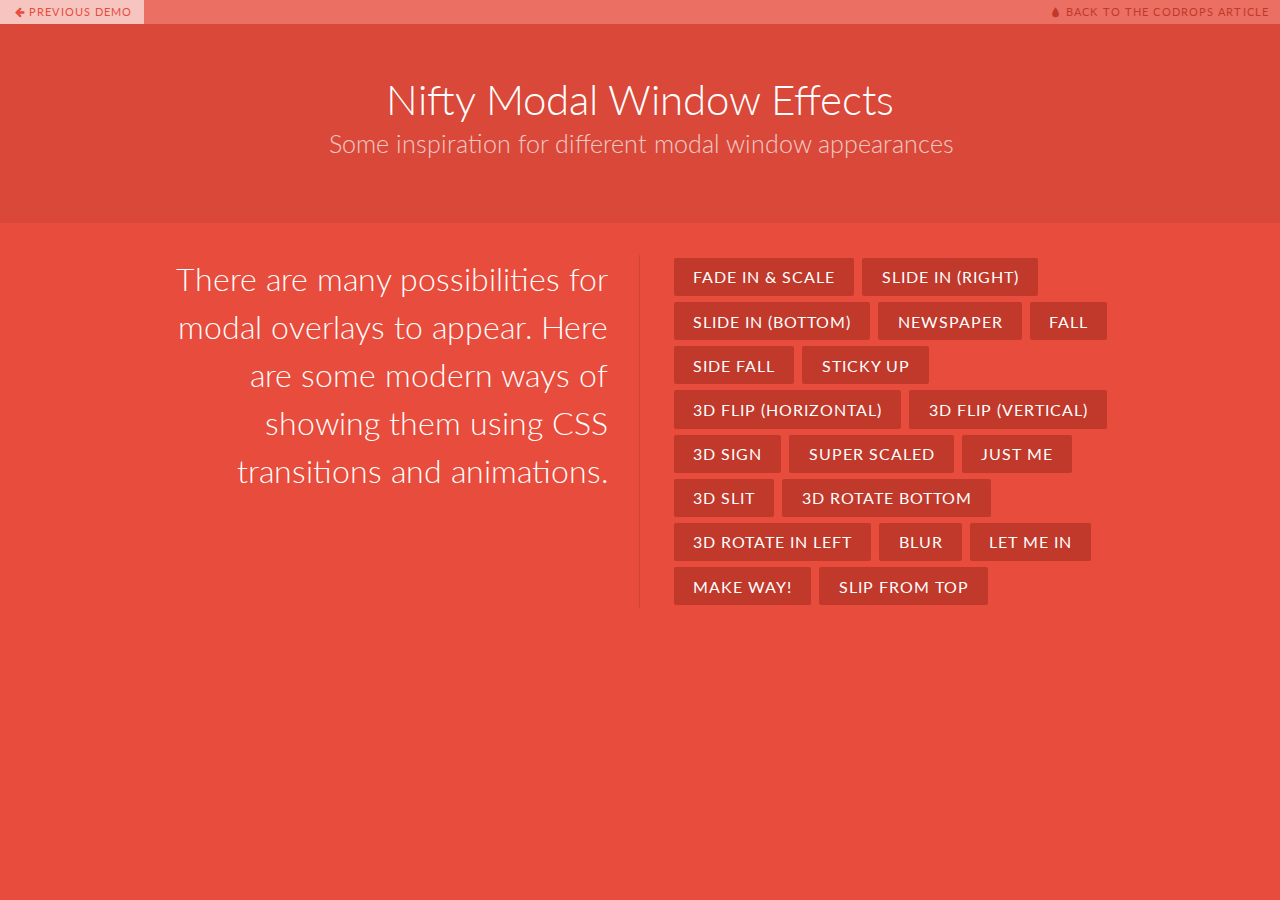
<file: assets/model/ModalWindowEffects/index.html>
<!DOCTYPE html>
<html lang="en" class="no-js">
	<head>
		<meta charset="UTF-8" />
		<meta http-equiv="X-UA-Compatible" content="IE=edge,chrome=1"> 
		<meta name="viewport" content="width=device-width, initial-scale=1.0"> 
		<title>Nifty Modal Window Effects</title>
		<meta name="description" content="Nifty Modal Window Effects with CSS Transitions and Animations" />
		<meta name="keywords" content="modal, window, overlay, modern, box, css transition, css animation, effect, 3d, perspective" />
		<meta name="author" content="Codrops" />
		<link rel="shortcut icon" href="../favicon.ico"> 
		<link rel="stylesheet" type="text/css" href="css/default.css" />
		<link rel="stylesheet" type="text/css" href="css/component.css" />
		<script src="js/modernizr.custom.js"></script>
	</head>
	<body>
		<!-- All modals added here for the demo. You would of course just have one, dynamically created -->
		<div class="md-modal md-effect-1" id="modal-1">
			<div class="md-content">
				<h3>Modal Dialog</h3>
				<div>
					<p>This is a modal window. You can do the following things with it:</p>
					<ul>
						<li><strong>Read:</strong> modal windows will probably tell you something important so don't forget to read what they say.</li>
						<li><strong>Look:</strong> a modal window enjoys a certain kind of attention; just look at it and appreciate its presence.</li>
						<li><strong>Close:</strong> click on the button below to close the modal.</li>
					</ul>
					<button class="md-close">Close me!</button>
				</div>
			</div>
		</div>
		<div class="md-modal md-effect-2" id="modal-2">
			<div class="md-content">
				<h3>Modal Dialog</h3>
				<div>
					<p>This is a modal window. You can do the following things with it:</p>
					<ul>
						<li><strong>Read:</strong> modal windows will probably tell you something important so don't forget to read what they say.</li>
						<li><strong>Look:</strong> a modal window enjoys a certain kind of attention; just look at it and appreciate its presence.</li>
						<li><strong>Close:</strong> click on the button below to close the modal.</li>
					</ul>
					<button class="md-close">Close me!</button>
				</div>
			</div>
		</div>
		<div class="md-modal md-effect-3" id="modal-3">
			<div class="md-content">
				<h3>Modal Dialog</h3>
				<div>
					<p>This is a modal window. You can do the following things with it:</p>
					<ul>
						<li><strong>Read:</strong> modal windows will probably tell you something important so don't forget to read what they say.</li>
						<li><strong>Look:</strong> a modal window enjoys a certain kind of attention; just look at it and appreciate its presence.</li>
						<li><strong>Close:</strong> click on the button below to close the modal.</li>
					</ul>
					<button class="md-close">Close me!</button>
				</div>
			</div>
		</div>
		<div class="md-modal md-effect-4" id="modal-4">
			<div class="md-content">
				<h3>Modal Dialog</h3>
				<div>
					<p>This is a modal window. You can do the following things with it:</p>
					<ul>
						<li><strong>Read:</strong> modal windows will probably tell you something important so don't forget to read what they say.</li>
						<li><strong>Look:</strong> a modal window enjoys a certain kind of attention; just look at it and appreciate its presence.</li>
						<li><strong>Close:</strong> click on the button below to close the modal.</li>
					</ul>
					<button class="md-close">Close me!</button>
				</div>
			</div>
		</div>
		<div class="md-modal md-effect-5" id="modal-5">
			<div class="md-content">
				<h3>Modal Dialog</h3>
				<div>
					<p>This is a modal window. You can do the following things with it:</p>
					<ul>
						<li><strong>Read:</strong> modal windows will probably tell you something important so don't forget to read what they say.</li>
						<li><strong>Look:</strong> a modal window enjoys a certain kind of attention; just look at it and appreciate its presence.</li>
						<li><strong>Close:</strong> click on the button below to close the modal.</li>
					</ul>
					<button class="md-close">Close me!</button>
				</div>
			</div>
		</div>
		<div class="md-modal md-effect-6" id="modal-6">
			<div class="md-content">
				<h3>Modal Dialog</h3>
				<div>
					<p>This is a modal window. You can do the following things with it:</p>
					<ul>
						<li><strong>Read:</strong> modal windows will probably tell you something important so don't forget to read what they say.</li>
						<li><strong>Look:</strong> a modal window enjoys a certain kind of attention; just look at it and appreciate its presence.</li>
						<li><strong>Close:</strong> click on the button below to close the modal.</li>
					</ul>
					<button class="md-close">Close me!</button>
				</div>
			</div>
		</div>
		<div class="md-modal md-effect-7" id="modal-7">
			<div class="md-content">
				<h3>Modal Dialog</h3>
				<div>
					<p>This is a modal window. You can do the following things with it:</p>
					<ul>
						<li><strong>Read:</strong> modal windows will probably tell you something important so don't forget to read what they say.</li>
						<li><strong>Look:</strong> a modal window enjoys a certain kind of attention; just look at it and appreciate its presence.</li>
						<li><strong>Close:</strong> click on the button below to close the modal.</li>
					</ul>
					<button class="md-close">Close me!</button>
				</div>
			</div>
		</div>
		<div class="md-modal md-effect-8" id="modal-8">
			<div class="md-content">
				<h3>Modal Dialog</h3>
				<div>
					<p>This is a modal window. You can do the following things with it:</p>
					<ul>
						<li><strong>Read:</strong> modal windows will probably tell you something important so don't forget to read what they say.</li>
						<li><strong>Look:</strong> a modal window enjoys a certain kind of attention; just look at it and appreciate its presence.</li>
						<li><strong>Close:</strong> click on the button below to close the modal.</li>
					</ul>
					<button class="md-close">Close me!</button>
				</div>
			</div>
		</div>
		<div class="md-modal md-effect-9" id="modal-9">
			<div class="md-content">
				<h3>Modal Dialog</h3>
				<div>
					<p>This is a modal window. You can do the following things with it:</p>
					<ul>
						<li><strong>Read:</strong> modal windows will probably tell you something important so don't forget to read what they say.</li>
						<li><strong>Look:</strong> a modal window enjoys a certain kind of attention; just look at it and appreciate its presence.</li>
						<li><strong>Close:</strong> click on the button below to close the modal.</li>
					</ul>
					<button class="md-close">Close me!</button>
				</div>
			</div>
		</div>
		<div class="md-modal md-effect-10" id="modal-10">
			<div class="md-content">
				<h3>Modal Dialog</h3>
				<div>
					<p>This is a modal window. You can do the following things with it:</p>
					<ul>
						<li><strong>Read:</strong> modal windows will probably tell you something important so don't forget to read what they say.</li>
						<li><strong>Look:</strong> a modal window enjoys a certain kind of attention; just look at it and appreciate its presence.</li>
						<li><strong>Close:</strong> click on the button below to close the modal.</li>
					</ul>
					<button class="md-close">Close me!</button>
				</div>
			</div>
		</div>
		<div class="md-modal md-effect-11" id="modal-11">
			<div class="md-content">
				<h3>Modal Dialog</h3>
				<div>
					<p>This is a modal window. You can do the following things with it:</p>
					<ul>
						<li><strong>Read:</strong> modal windows will probably tell you something important so don't forget to read what they say.</li>
						<li><strong>Look:</strong> a modal window enjoys a certain kind of attention; just look at it and appreciate its presence.</li>
						<li><strong>Close:</strong> click on the button below to close the modal.</li>
					</ul>
					<button class="md-close">Close me!</button>
				</div>
			</div>
		</div>
		<div class="md-modal md-effect-12" id="modal-12">
			<div class="md-content">
				<h3>Modal Dialog</h3>
				<div>
					<p>This is a modal window. You can do the following things with it:</p>
					<ul>
						<li><strong>Read:</strong> modal windows will probably tell you something important so don't forget to read what they say.</li>
						<li><strong>Look:</strong> a modal window enjoys a certain kind of attention; just look at it and appreciate its presence.</li>
						<li><strong>Close:</strong> click on the button below to close the modal.</li>
					</ul>
					<button class="md-close">Close me!</button>
				</div>
			</div>
		</div>
		<div class="md-modal md-effect-13" id="modal-13">
			<div class="md-content">
				<h3>Modal Dialog</h3>
				<div>
					<p>This is a modal window. You can do the following things with it:</p>
					<ul>
						<li><strong>Read:</strong> modal windows will probably tell you something important so don't forget to read what they say.</li>
						<li><strong>Look:</strong> a modal window enjoys a certain kind of attention; just look at it and appreciate its presence.</li>
						<li><strong>Close:</strong> click on the button below to close the modal.</li>
					</ul>
					<button class="md-close">Close me!</button>
				</div>
			</div>
		</div>
		<div class="md-modal md-effect-14" id="modal-14">
			<div class="md-content">
				<h3>Modal Dialog</h3>
				<div>
					<p>This is a modal window. You can do the following things with it:</p>
					<ul>
						<li><strong>Read:</strong> modal windows will probably tell you something important so don't forget to read what they say.</li>
						<li><strong>Look:</strong> a modal window enjoys a certain kind of attention; just look at it and appreciate its presence.</li>
						<li><strong>Close:</strong> click on the button below to close the modal.</li>
					</ul>
					<button class="md-close">Close me!</button>
				</div>
			</div>
		</div>
		<div class="md-modal md-effect-15" id="modal-15">
			<div class="md-content">
				<h3>Modal Dialog</h3>
				<div>
					<p>This is a modal window. You can do the following things with it:</p>
					<ul>
						<li><strong>Read:</strong> modal windows will probably tell you something important so don't forget to read what they say.</li>
						<li><strong>Look:</strong> a modal window enjoys a certain kind of attention; just look at it and appreciate its presence.</li>
						<li><strong>Close:</strong> click on the button below to close the modal.</li>
					</ul>
					<button class="md-close">Close me!</button>
				</div>
			</div>
		</div>
		<div class="md-modal md-effect-16" id="modal-16">
			<div class="md-content">
				<h3>Modal Dialog</h3>
				<div>
					<p>This is a modal window. You can do the following things with it:</p>
					<ul>
						<li><strong>Read:</strong> modal windows will probably tell you something important so don't forget to read what they say.</li>
						<li><strong>Look:</strong> a modal window enjoys a certain kind of attention; just look at it and appreciate its presence.</li>
						<li><strong>Close:</strong> click on the button below to close the modal.</li>
					</ul>
					<button class="md-close">Close me!</button>
				</div>
			</div>
		</div>
		<div class="md-modal md-effect-17" id="modal-17">
			<div class="md-content">
				<h3>Modal Dialog</h3>
				<div>
					<p>This is a modal window. You can do the following things with it:</p>
					<ul>
						<li><strong>Read:</strong> modal windows will probably tell you something important so don't forget to read what they say.</li>
						<li><strong>Look:</strong> a modal window enjoys a certain kind of attention; just look at it and appreciate its presence.</li>
						<li><strong>Close:</strong> click on the button below to close the modal.</li>
					</ul>
					<button class="md-close">Close me!</button>
				</div>
			</div>
		</div>
		<div class="md-modal md-effect-18" id="modal-18">
			<div class="md-content">
				<h3>Modal Dialog</h3>
				<div>
					<p>This is a modal window. You can do the following things with it:</p>
					<ul>
						<li><strong>Read:</strong> modal windows will probably tell you something important so don't forget to read what they say.</li>
						<li><strong>Look:</strong> a modal window enjoys a certain kind of attention; just look at it and appreciate its presence.</li>
						<li><strong>Close:</strong> click on the button below to close the modal.</li>
					</ul>
					<button class="md-close">Close me!</button>
				</div>
			</div>
		</div>
		<div class="md-modal md-effect-19" id="modal-19">
			<div class="md-content">
				<h3>Modal Dialog</h3>
				<div>
					<p>This is a modal window. You can do the following things with it:</p>
					<ul>
						<li><strong>Read:</strong> modal windows will probably tell you something important so don't forget to read what they say.</li>
						<li><strong>Look:</strong> a modal window enjoys a certain kind of attention; just look at it and appreciate its presence.</li>
						<li><strong>Close:</strong> click on the button below to close the modal.</li>
					</ul>
					<button class="md-close">Close me!</button>
				</div>
			</div>
		</div>
		<div class="md-modal md-effect-20" id="modal-20">
			<div class="md-content">
				<h3>Modal Dialog</h3>
				<div>
					<p>This is a modal window. You can do the following things with it:</p>
					<ul>
						<li><strong>Read:</strong> modal windows will probably tell you something important so don't forget to read what they say.</li>
						<li><strong>Look:</strong> a modal window enjoys a certain kind of attention; just look at it and appreciate its presence.</li>
						<li><strong>Close:</strong> click on the button below to close the modal.</li>
					</ul>
					<button class="md-close">Close me!</button>
				</div>
			</div>
		</div>
		<div class="container">
			<!-- Top Navigation -->
			<div class="codrops-top clearfix">
				<a class="codrops-icon codrops-icon-prev" href="http://tympanus.net/Development/DynamicGrid/"><span>Previous Demo</span></a>
				<span class="right"><a class="codrops-icon codrops-icon-drop" href="http://tympanus.net/codrops/?p=15313"><span>Back to the Codrops Article</span></a></span>
			</div>
			<header>
				<h1>Nifty Modal Window Effects <span>Some inspiration for different modal window appearances</span></h1>
			</header>
			<div class="main clearfix">
				<div class="column">
					<p>There are many possibilities for modal overlays to appear. Here are some modern ways of showing them using CSS transitions and animations.</p>
				</div>
				<div class="column">
					<button class="md-trigger" data-modal="modal-1">Fade in &amp; Scale</button>
					<button class="md-trigger" data-modal="modal-2">Slide in (right)</button>
					<button class="md-trigger" data-modal="modal-3">Slide in (bottom)</button>
					<button class="md-trigger" data-modal="modal-4">Newspaper</button>
					<button class="md-trigger" data-modal="modal-5">Fall</button>
					<button class="md-trigger" data-modal="modal-6">Side Fall</button>
					<button class="md-trigger" data-modal="modal-7">Sticky Up</button>
					<button class="md-trigger" data-modal="modal-8">3D Flip (horizontal)</button>
					<button class="md-trigger" data-modal="modal-9">3D Flip (vertical)</button>
					<button class="md-trigger" data-modal="modal-10">3D Sign</button>
					<button class="md-trigger" data-modal="modal-11">Super Scaled</button>
					<button class="md-trigger" data-modal="modal-12">Just Me</button>
					<button class="md-trigger" data-modal="modal-13">3D Slit</button>
					<button class="md-trigger" data-modal="modal-14">3D Rotate Bottom</button>
					<button class="md-trigger" data-modal="modal-15">3D Rotate In Left</button>
					<button class="md-trigger" data-modal="modal-16">Blur</button>
					<!-- special modal that will add a perspective class to the html element -->
					<button class="md-trigger md-setperspective" data-modal="modal-17">Let me in</button>
					<button class="md-trigger md-setperspective" data-modal="modal-18">Make way!</button>
					<button class="md-trigger md-setperspective" data-modal="modal-19">Slip from top</button>
				</div>
			</div>
		</div><!-- /container -->
		<div class="md-overlay"></div><!-- the overlay element -->

		<!-- classie.js by @desandro: https://github.com/desandro/classie -->
		<script src="js/classie.js"></script>
		<script src="js/modalEffects.js"></script>

		<!-- for the blur effect -->
		<!-- by @derSchepp https://github.com/Schepp/CSS-Filters-Polyfill -->
		<script>
			// this is important for IEs
			var polyfilter_scriptpath = '/js/';
		</script>
		<script src="js/cssParser.js"></script>
		<script src="js/css-filters-polyfill.js"></script>
	</body>
</html>
</file>
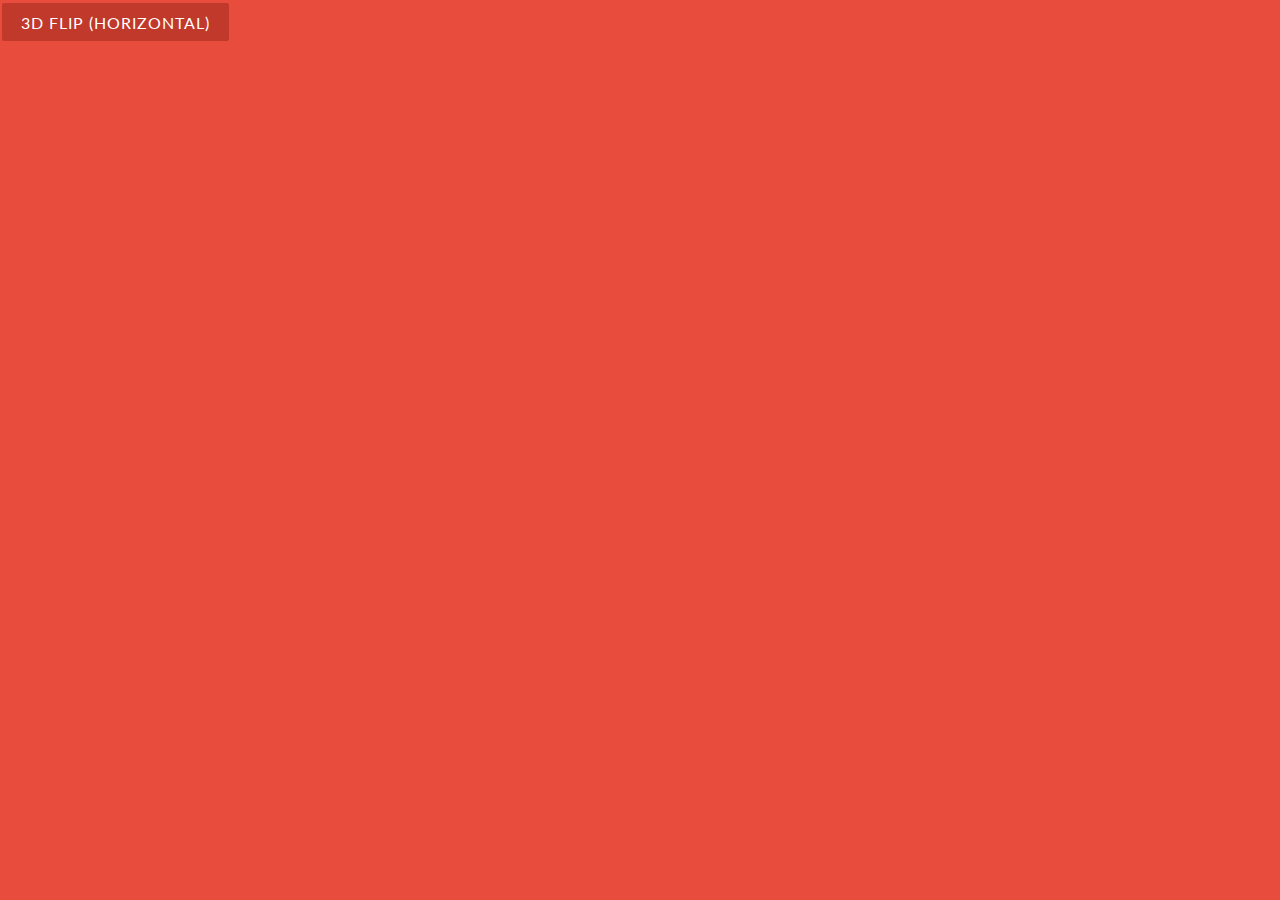
<file: test.html>
<!DOCTYPE html>
<html lang="en">
<head>
    <meta charset="UTF-8">
    <meta http-equiv="X-UA-Compatible" content="IE=edge">
    <meta name="viewport" content="width=device-width, initial-scale=1.0">
    <title>Document</title>
    <!-- <meta name="description" content="Nifty Modal Window Effects with CSS Transitions and Animations" />
		<meta name="keywords" content="modal, window, overlay, modern, box, css transition, css animation, effect, 3d, perspective" />
		<meta name="author" content="Codrops" /> -->
    <link rel="stylesheet" type="text/css" href="./assets/model/ModalWindowEffects/css/component.css">
    <link rel="stylesheet" type="text/css" href="./assets/model/ModalWindowEffects/css/default.css">
    <script src="./assets/model/ModalWindowEffects/js/modernizr.custom.js"></script>
    <style>
        .body{
            background-color: aliceblue !important;
        }
    </style>
</head>
<body>
    <button class="md-trigger" data-modal="modal-13">3D Flip (horizontal)</button>
                </div>
                <div class="md-modal md-effect-13" id="modal-13">
                    <div class="md-content">
                        <h3>Modal Dialog</h3>
                        <div>
                            <p>This is a modal window. You can do the following things with it:</p>
                            <ul>
                                <li><strong>Read:</strong> modal windows will probably tell you something important so don't forget to read what they say.</li>
                                <li><strong>Look:</strong> a modal window enjoys a certain kind of attention; just look at it and appreciate its presence.</li>
                                <li><strong>Close:</strong> click on the button below to close the modal.</li>
                            </ul>
                            <button class="md-close">Close me!</button>
                        </div>
                    </div>
                </div>

                <script src="./assets/model/ModalWindowEffects/js/classie.js"></script>
                <script src="./assets/model/ModalWindowEffects/js/modalEffects.js"></script>
        
                <!-- for the blur effect -->
                <!-- by @derSchepp https://github.com/Schepp/CSS-Filters-Polyfill -->
                <script>
                    // this is important for IEs
                    var polyfilter_scriptpath = '/js/';
                </script>
                <script src="./assets/model/ModalWindowEffects/js/cssParser.js"></script>
                <script src="./assets/model/ModalWindowEffects/js/css-filters-polyfill.js"></script>
</body>
</html>
</file>
<file: assets/font/themify-icons/themify-icons.css>
@font-face {
	font-family: 'themify';
	src:url('fonts/themify.eot?-fvbane');
	src:url('fonts/themify.eot?#iefix-fvbane') format('embedded-opentype'),
		url('fonts/themify.woff?-fvbane') format('woff'),
		url('fonts/themify.ttf?-fvbane') format('truetype'),
		url('fonts/themify.svg?-fvbane#themify') format('svg');
	font-weight: normal;
	font-style: normal;
}

[class^="ti-"], [class*=" ti-"] {
	font-family: 'themify';
	speak: none;
	font-style: normal;
	font-weight: normal;
	font-variant: normal;
	text-transform: none;
	line-height: 1;

	/* Better Font Rendering =========== */
	-webkit-font-smoothing: antialiased;
	-moz-osx-font-smoothing: grayscale;
}

.ti-wand:before {
	content: "\e600";
}
.ti-volume:before {
	content: "\e601";
}
.ti-user:before {
	content: "\e602";
}
.ti-unlock:before {
	content: "\e603";
}
.ti-unlink:before {
	content: "\e604";
}
.ti-trash:before {
	content: "\e605";
}
.ti-thought:before {
	content: "\e606";
}
.ti-target:before {
	content: "\e607";
}
.ti-tag:before {
	content: "\e608";
}
.ti-tablet:before {
	content: "\e609";
}
.ti-star:before {
	content: "\e60a";
}
.ti-spray:before {
	content: "\e60b";
}
.ti-signal:before {
	content: "\e60c";
}
.ti-shopping-cart:before {
	content: "\e60d";
}
.ti-shopping-cart-full:before {
	content: "\e60e";
}
.ti-settings:before {
	content: "\e60f";
}
.ti-search:before {
	content: "\e610";
}
.ti-zoom-in:before {
	content: "\e611";
}
.ti-zoom-out:before {
	content: "\e612";
}
.ti-cut:before {
	content: "\e613";
}
.ti-ruler:before {
	content: "\e614";
}
.ti-ruler-pencil:before {
	content: "\e615";
}
.ti-ruler-alt:before {
	content: "\e616";
}
.ti-bookmark:before {
	content: "\e617";
}
.ti-bookmark-alt:before {
	content: "\e618";
}
.ti-reload:before {
	content: "\e619";
}
.ti-plus:before {
	content: "\e61a";
}
.ti-pin:before {
	content: "\e61b";
}
.ti-pencil:before {
	content: "\e61c";
}
.ti-pencil-alt:before {
	content: "\e61d";
}
.ti-paint-roller:before {
	content: "\e61e";
}
.ti-paint-bucket:before {
	content: "\e61f";
}
.ti-na:before {
	content: "\e620";
}
.ti-mobile:before {
	content: "\e621";
}
.ti-minus:before {
	content: "\e622";
}
.ti-medall:before {
	content: "\e623";
}
.ti-medall-alt:before {
	content: "\e624";
}
.ti-marker:before {
	content: "\e625";
}
.ti-marker-alt:before {
	content: "\e626";
}
.ti-arrow-up:before {
	content: "\e627";
}
.ti-arrow-right:before {
	content: "\e628";
}
.ti-arrow-left:before {
	content: "\e629";
}
.ti-arrow-down:before {
	content: "\e62a";
}
.ti-lock:before {
	content: "\e62b";
}
.ti-location-arrow:before {
	content: "\e62c";
}
.ti-link:before {
	content: "\e62d";
}
.ti-layout:before {
	content: "\e62e";
}
.ti-layers:before {
	content: "\e62f";
}
.ti-layers-alt:before {
	content: "\e630";
}
.ti-key:before {
	content: "\e631";
}
.ti-import:before {
	content: "\e632";
}
.ti-image:before {
	content: "\e633";
}
.ti-heart:before {
	content: "\e634";
}
.ti-heart-broken:before {
	content: "\e635";
}
.ti-hand-stop:before {
	content: "\e636";
}
.ti-hand-open:before {
	content: "\e637";
}
.ti-hand-drag:before {
	content: "\e638";
}
.ti-folder:before {
	content: "\e639";
}
.ti-flag:before {
	content: "\e63a";
}
.ti-flag-alt:before {
	content: "\e63b";
}
.ti-flag-alt-2:before {
	content: "\e63c";
}
.ti-eye:before {
	content: "\e63d";
}
.ti-export:before {
	content: "\e63e";
}
.ti-exchange-vertical:before {
	content: "\e63f";
}
.ti-desktop:before {
	content: "\e640";
}
.ti-cup:before {
	content: "\e641";
}
.ti-crown:before {
	content: "\e642";
}
.ti-comments:before {
	content: "\e643";
}
.ti-comment:before {
	content: "\e644";
}
.ti-comment-alt:before {
	content: "\e645";
}
.ti-close:before {
	content: "\e646";
}
.ti-clip:before {
	content: "\e647";
}
.ti-angle-up:before {
	content: "\e648";
}
.ti-angle-right:before {
	content: "\e649";
}
.ti-angle-left:before {
	content: "\e64a";
}
.ti-angle-down:before {
	content: "\e64b";
}
.ti-check:before {
	content: "\e64c";
}
.ti-check-box:before {
	content: "\e64d";
}
.ti-camera:before {
	content: "\e64e";
}
.ti-announcement:before {
	content: "\e64f";
}
.ti-brush:before {
	content: "\e650";
}
.ti-briefcase:before {
	content: "\e651";
}
.ti-bolt:before {
	content: "\e652";
}
.ti-bolt-alt:before {
	content: "\e653";
}
.ti-blackboard:before {
	content: "\e654";
}
.ti-bag:before {
	content: "\e655";
}
.ti-move:before {
	content: "\e656";
}
.ti-arrows-vertical:before {
	content: "\e657";
}
.ti-arrows-horizontal:before {
	content: "\e658";
}
.ti-fullscreen:before {
	content: "\e659";
}
.ti-arrow-top-right:before {
	content: "\e65a";
}
.ti-arrow-top-left:before {
	content: "\e65b";
}
.ti-arrow-circle-up:before {
	content: "\e65c";
}
.ti-arrow-circle-right:before {
	content: "\e65d";
}
.ti-arrow-circle-left:before {
	content: "\e65e";
}
.ti-arrow-circle-down:before {
	content: "\e65f";
}
.ti-angle-double-up:before {
	content: "\e660";
}
.ti-angle-double-right:before {
	content: "\e661";
}
.ti-angle-double-left:before {
	content: "\e662";
}
.ti-angle-double-down:before {
	content: "\e663";
}
.ti-zip:before {
	content: "\e664";
}
.ti-world:before {
	content: "\e665";
}
.ti-wheelchair:before {
	content: "\e666";
}
.ti-view-list:before {
	content: "\e667";
}
.ti-view-list-alt:before {
	content: "\e668";
}
.ti-view-grid:before {
	content: "\e669";
}
.ti-uppercase:before {
	content: "\e66a";
}
.ti-upload:before {
	content: "\e66b";
}
.ti-underline:before {
	content: "\e66c";
}
.ti-truck:before {
	content: "\e66d";
}
.ti-timer:before {
	content: "\e66e";
}
.ti-ticket:before {
	content: "\e66f";
}
.ti-thumb-up:before {
	content: "\e670";
}
.ti-thumb-down:before {
	content: "\e671";
}
.ti-text:before {
	content: "\e672";
}
.ti-stats-up:before {
	content: "\e673";
}
.ti-stats-down:before {
	content: "\e674";
}
.ti-split-v:before {
	content: "\e675";
}
.ti-split-h:before {
	content: "\e676";
}
.ti-smallcap:before {
	content: "\e677";
}
.ti-shine:before {
	content: "\e678";
}
.ti-shift-right:before {
	content: "\e679";
}
.ti-shift-left:before {
	content: "\e67a";
}
.ti-shield:before {
	content: "\e67b";
}
.ti-notepad:before {
	content: "\e67c";
}
.ti-server:before {
	content: "\e67d";
}
.ti-quote-right:before {
	content: "\e67e";
}
.ti-quote-left:before {
	content: "\e67f";
}
.ti-pulse:before {
	content: "\e680";
}
.ti-printer:before {
	content: "\e681";
}
.ti-power-off:before {
	content: "\e682";
}
.ti-plug:before {
	content: "\e683";
}
.ti-pie-chart:before {
	content: "\e684";
}
.ti-paragraph:before {
	content: "\e685";
}
.ti-panel:before {
	content: "\e686";
}
.ti-package:before {
	content: "\e687";
}
.ti-music:before {
	content: "\e688";
}
.ti-music-alt:before {
	content: "\e689";
}
.ti-mouse:before {
	content: "\e68a";
}
.ti-mouse-alt:before {
	content: "\e68b";
}
.ti-money:before {
	content: "\e68c";
}
.ti-microphone:before {
	content: "\e68d";
}
.ti-menu:before {
	content: "\e68e";
}
.ti-menu-alt:before {
	content: "\e68f";
}
.ti-map:before {
	content: "\e690";
}
.ti-map-alt:before {
	content: "\e691";
}
.ti-loop:before {
	content: "\e692";
}
.ti-location-pin:before {
	content: "\e693";
}
.ti-list:before {
	content: "\e694";
}
.ti-light-bulb:before {
	content: "\e695";
}
.ti-Italic:before {
	content: "\e696";
}
.ti-info:before {
	content: "\e697";
}
.ti-infinite:before {
	content: "\e698";
}
.ti-id-badge:before {
	content: "\e699";
}
.ti-hummer:before {
	content: "\e69a";
}
.ti-home:before {
	content: "\e69b";
}
.ti-help:before {
	content: "\e69c";
}
.ti-headphone:before {
	content: "\e69d";
}
.ti-harddrives:before {
	content: "\e69e";
}
.ti-harddrive:before {
	content: "\e69f";
}
.ti-gift:before {
	content: "\e6a0";
}
.ti-game:before {
	content: "\e6a1";
}
.ti-filter:before {
	content: "\e6a2";
}
.ti-files:before {
	content: "\e6a3";
}
.ti-file:before {
	content: "\e6a4";
}
.ti-eraser:before {
	content: "\e6a5";
}
.ti-envelope:before {
	content: "\e6a6";
}
.ti-download:before {
	content: "\e6a7";
}
.ti-direction:before {
	content: "\e6a8";
}
.ti-direction-alt:before {
	content: "\e6a9";
}
.ti-dashboard:before {
	content: "\e6aa";
}
.ti-control-stop:before {
	content: "\e6ab";
}
.ti-control-shuffle:before {
	content: "\e6ac";
}
.ti-control-play:before {
	content: "\e6ad";
}
.ti-control-pause:before {
	content: "\e6ae";
}
.ti-control-forward:before {
	content: "\e6af";
}
.ti-control-backward:before {
	content: "\e6b0";
}
.ti-cloud:before {
	content: "\e6b1";
}
.ti-cloud-up:before {
	content: "\e6b2";
}
.ti-cloud-down:before {
	content: "\e6b3";
}
.ti-clipboard:before {
	content: "\e6b4";
}
.ti-car:before {
	content: "\e6b5";
}
.ti-calendar:before {
	content: "\e6b6";
}
.ti-book:before {
	content: "\e6b7";
}
.ti-bell:before {
	content: "\e6b8";
}
.ti-basketball:before {
	content: "\e6b9";
}
.ti-bar-chart:before {
	content: "\e6ba";
}
.ti-bar-chart-alt:before {
	content: "\e6bb";
}
.ti-back-right:before {
	content: "\e6bc";
}
.ti-back-left:before {
	content: "\e6bd";
}
.ti-arrows-corner:before {
	content: "\e6be";
}
.ti-archive:before {
	content: "\e6bf";
}
.ti-anchor:before {
	content: "\e6c0";
}
.ti-align-right:before {
	content: "\e6c1";
}
.ti-align-left:before {
	content: "\e6c2";
}
.ti-align-justify:before {
	content: "\e6c3";
}
.ti-align-center:before {
	content: "\e6c4";
}
.ti-alert:before {
	content: "\e6c5";
}
.ti-alarm-clock:before {
	content: "\e6c6";
}
.ti-agenda:before {
	content: "\e6c7";
}
.ti-write:before {
	content: "\e6c8";
}
.ti-window:before {
	content: "\e6c9";
}
.ti-widgetized:before {
	content: "\e6ca";
}
.ti-widget:before {
	content: "\e6cb";
}
.ti-widget-alt:before {
	content: "\e6cc";
}
.ti-wallet:before {
	content: "\e6cd";
}
.ti-video-clapper:before {
	content: "\e6ce";
}
.ti-video-camera:before {
	content: "\e6cf";
}
.ti-vector:before {
	content: "\e6d0";
}
.ti-themify-logo:before {
	content: "\e6d1";
}
.ti-themify-favicon:before {
	content: "\e6d2";
}
.ti-themify-favicon-alt:before {
	content: "\e6d3";
}
.ti-support:before {
	content: "\e6d4";
}
.ti-stamp:before {
	content: "\e6d5";
}
.ti-split-v-alt:before {
	content: "\e6d6";
}
.ti-slice:before {
	content: "\e6d7";
}
.ti-shortcode:before {
	content: "\e6d8";
}
.ti-shift-right-alt:before {
	content: "\e6d9";
}
.ti-shift-left-alt:before {
	content: "\e6da";
}
.ti-ruler-alt-2:before {
	content: "\e6db";
}
.ti-receipt:before {
	content: "\e6dc";
}
.ti-pin2:before {
	content: "\e6dd";
}
.ti-pin-alt:before {
	content: "\e6de";
}
.ti-pencil-alt2:before {
	content: "\e6df";
}
.ti-palette:before {
	content: "\e6e0";
}
.ti-more:before {
	content: "\e6e1";
}
.ti-more-alt:before {
	content: "\e6e2";
}
.ti-microphone-alt:before {
	content: "\e6e3";
}
.ti-magnet:before {
	content: "\e6e4";
}
.ti-line-double:before {
	content: "\e6e5";
}
.ti-line-dotted:before {
	content: "\e6e6";
}
.ti-line-dashed:before {
	content: "\e6e7";
}
.ti-layout-width-full:before {
	content: "\e6e8";
}
.ti-layout-width-default:before {
	content: "\e6e9";
}
.ti-layout-width-default-alt:before {
	content: "\e6ea";
}
.ti-layout-tab:before {
	content: "\e6eb";
}
.ti-layout-tab-window:before {
	content: "\e6ec";
}
.ti-layout-tab-v:before {
	content: "\e6ed";
}
.ti-layout-tab-min:before {
	content: "\e6ee";
}
.ti-layout-slider:before {
	content: "\e6ef";
}
.ti-layout-slider-alt:before {
	content: "\e6f0";
}
.ti-layout-sidebar-right:before {
	content: "\e6f1";
}
.ti-layout-sidebar-none:before {
	content: "\e6f2";
}
.ti-layout-sidebar-left:before {
	content: "\e6f3";
}
.ti-layout-placeholder:before {
	content: "\e6f4";
}
.ti-layout-menu:before {
	content: "\e6f5";
}
.ti-layout-menu-v:before {
	content: "\e6f6";
}
.ti-layout-menu-separated:before {
	content: "\e6f7";
}
.ti-layout-menu-full:before {
	content: "\e6f8";
}
.ti-layout-media-right-alt:before {
	content: "\e6f9";
}
.ti-layout-media-right:before {
	content: "\e6fa";
}
.ti-layout-media-overlay:before {
	content: "\e6fb";
}
.ti-layout-media-overlay-alt:before {
	content: "\e6fc";
}
.ti-layout-media-overlay-alt-2:before {
	content: "\e6fd";
}
.ti-layout-media-left-alt:before {
	content: "\e6fe";
}
.ti-layout-media-left:before {
	content: "\e6ff";
}
.ti-layout-media-center-alt:before {
	content: "\e700";
}
.ti-layout-media-center:before {
	content: "\e701";
}
.ti-layout-list-thumb:before {
	content: "\e702";
}
.ti-layout-list-thumb-alt:before {
	content: "\e703";
}
.ti-layout-list-post:before {
	content: "\e704";
}
.ti-layout-list-large-image:before {
	content: "\e705";
}
.ti-layout-line-solid:before {
	content: "\e706";
}
.ti-layout-grid4:before {
	content: "\e707";
}
.ti-layout-grid3:before {
	content: "\e708";
}
.ti-layout-grid2:before {
	content: "\e709";
}
.ti-layout-grid2-thumb:before {
	content: "\e70a";
}
.ti-layout-cta-right:before {
	content: "\e70b";
}
.ti-layout-cta-left:before {
	content: "\e70c";
}
.ti-layout-cta-center:before {
	content: "\e70d";
}
.ti-layout-cta-btn-right:before {
	content: "\e70e";
}
.ti-layout-cta-btn-left:before {
	content: "\e70f";
}
.ti-layout-column4:before {
	content: "\e710";
}
.ti-layout-column3:before {
	content: "\e711";
}
.ti-layout-column2:before {
	content: "\e712";
}
.ti-layout-accordion-separated:before {
	content: "\e713";
}
.ti-layout-accordion-merged:before {
	content: "\e714";
}
.ti-layout-accordion-list:before {
	content: "\e715";
}
.ti-ink-pen:before {
	content: "\e716";
}
.ti-info-alt:before {
	content: "\e717";
}
.ti-help-alt:before {
	content: "\e718";
}
.ti-headphone-alt:before {
	content: "\e719";
}
.ti-hand-point-up:before {
	content: "\e71a";
}
.ti-hand-point-right:before {
	content: "\e71b";
}
.ti-hand-point-left:before {
	content: "\e71c";
}
.ti-hand-point-down:before {
	content: "\e71d";
}
.ti-gallery:before {
	content: "\e71e";
}
.ti-face-smile:before {
	content: "\e71f";
}
.ti-face-sad:before {
	content: "\e720";
}
.ti-credit-card:before {
	content: "\e721";
}
.ti-control-skip-forward:before {
	content: "\e722";
}
.ti-control-skip-backward:before {
	content: "\e723";
}
.ti-control-record:before {
	content: "\e724";
}
.ti-control-eject:before {
	content: "\e725";
}
.ti-comments-smiley:before {
	content: "\e726";
}
.ti-brush-alt:before {
	content: "\e727";
}
.ti-youtube:before {
	content: "\e728";
}
.ti-vimeo:before {
	content: "\e729";
}
.ti-twitter:before {
	content: "\e72a";
}
.ti-time:before {
	content: "\e72b";
}
.ti-tumblr:before {
	content: "\e72c";
}
.ti-skype:before {
	content: "\e72d";
}
.ti-share:before {
	content: "\e72e";
}
.ti-share-alt:before {
	content: "\e72f";
}
.ti-rocket:before {
	content: "\e730";
}
.ti-pinterest:before {
	content: "\e731";
}
.ti-new-window:before {
	content: "\e732";
}
.ti-microsoft:before {
	content: "\e733";
}
.ti-list-ol:before {
	content: "\e734";
}
.ti-linkedin:before {
	content: "\e735";
}
.ti-layout-sidebar-2:before {
	content: "\e736";
}
.ti-layout-grid4-alt:before {
	content: "\e737";
}
.ti-layout-grid3-alt:before {
	content: "\e738";
}
.ti-layout-grid2-alt:before {
	content: "\e739";
}
.ti-layout-column4-alt:before {
	content: "\e73a";
}
.ti-layout-column3-alt:before {
	content: "\e73b";
}
.ti-layout-column2-alt:before {
	content: "\e73c";
}
.ti-instagram:before {
	content: "\e73d";
}
.ti-google:before {
	content: "\e73e";
}
.ti-github:before {
	content: "\e73f";
}
.ti-flickr:before {
	content: "\e740";
}
.ti-facebook:before {
	content: "\e741";
}
.ti-dropbox:before {
	content: "\e742";
}
.ti-dribbble:before {
	content: "\e743";
}
.ti-apple:before {
	content: "\e744";
}
.ti-android:before {
	content: "\e745";
}
.ti-save:before {
	content: "\e746";
}
.ti-save-alt:before {
	content: "\e747";
}
.ti-yahoo:before {
	content: "\e748";
}
.ti-wordpress:before {
	content: "\e749";
}
.ti-vimeo-alt:before {
	content: "\e74a";
}
.ti-twitter-alt:before {
	content: "\e74b";
}
.ti-tumblr-alt:before {
	content: "\e74c";
}
.ti-trello:before {
	content: "\e74d";
}
.ti-stack-overflow:before {
	content: "\e74e";
}
.ti-soundcloud:before {
	content: "\e74f";
}
.ti-sharethis:before {
	content: "\e750";
}
.ti-sharethis-alt:before {
	content: "\e751";
}
.ti-reddit:before {
	content: "\e752";
}
.ti-pinterest-alt:before {
	content: "\e753";
}
.ti-microsoft-alt:before {
	content: "\e754";
}
.ti-linux:before {
	content: "\e755";
}
.ti-jsfiddle:before {
	content: "\e756";
}
.ti-joomla:before {
	content: "\e757";
}
.ti-html5:before {
	content: "\e758";
}
.ti-flickr-alt:before {
	content: "\e759";
}
.ti-email:before {
	content: "\e75a";
}
.ti-drupal:before {
	content: "\e75b";
}
.ti-dropbox-alt:before {
	content: "\e75c";
}
.ti-css3:before {
	content: "\e75d";
}
.ti-rss:before {
	content: "\e75e";
}
.ti-rss-alt:before {
	content: "\e75f";
}
</file>
<file: assets/font/themify-icons/demo-files/demo.css>
body {
	font: normal 1em/1.5em Arial, Helvetica, sans-serif;
	max-width: 90%;
	margin: 30px auto 0;
}
h1, h3 {
	font-weight: normal;
}
h3 {
	font-size: 1.4;
	text-transform: uppercase;
	letter-spacing: 1px;
}

.icon-section {
	margin: 0 0 3em;
	clear: both;
	overflow: hidden;
}
.icon-container {
	width: 240px; 
	padding: .7em 0;
	float: left; 
	position: relative;
	text-align: left;
}
.icon-container [class^="ti-"], 
.icon-container [class*=" ti-"] {
	color: #000;
	position: absolute;
	margin-top: 3px;
	transition: .3s;
}
.icon-container:hover [class^="ti-"],
.icon-container:hover [class*=" ti-"] {
	font-size: 2.2em;
	margin-top: -5px;
}
.icon-container:hover .icon-name {
	color: #000;
}
.icon-name {
	color: #aaa;
	margin-left: 35px;
	font-size: .8em;
	transition: .3s;
}
.icon-container:hover .icon-name {
	margin-left: 45px;
}
</file>
<file: assets/font/themify-icons/ie7/ie7.css>
.ti-wand {
	*zoom: expression(this.runtimeStyle['zoom'] = '1', this.innerHTML = '&#xe600;');
}
.ti-volume {
	*zoom: expression(this.runtimeStyle['zoom'] = '1', this.innerHTML = '&#xe601;');
}
.ti-user {
	*zoom: expression(this.runtimeStyle['zoom'] = '1', this.innerHTML = '&#xe602;');
}
.ti-unlock {
	*zoom: expression(this.runtimeStyle['zoom'] = '1', this.innerHTML = '&#xe603;');
}
.ti-unlink {
	*zoom: expression(this.runtimeStyle['zoom'] = '1', this.innerHTML = '&#xe604;');
}
.ti-trash {
	*zoom: expression(this.runtimeStyle['zoom'] = '1', this.innerHTML = '&#xe605;');
}
.ti-thought {
	*zoom: expression(this.runtimeStyle['zoom'] = '1', this.innerHTML = '&#xe606;');
}
.ti-target {
	*zoom: expression(this.runtimeStyle['zoom'] = '1', this.innerHTML = '&#xe607;');
}
.ti-tag {
	*zoom: expression(this.runtimeStyle['zoom'] = '1', this.innerHTML = '&#xe608;');
}
.ti-tablet {
	*zoom: expression(this.runtimeStyle['zoom'] = '1', this.innerHTML = '&#xe609;');
}
.ti-star {
	*zoom: expression(this.runtimeStyle['zoom'] = '1', this.innerHTML = '&#xe60a;');
}
.ti-spray {
	*zoom: expression(this.runtimeStyle['zoom'] = '1', this.innerHTML = '&#xe60b;');
}
.ti-signal {
	*zoom: expression(this.runtimeStyle['zoom'] = '1', this.innerHTML = '&#xe60c;');
}
.ti-shopping-cart {
	*zoom: expression(this.runtimeStyle['zoom'] = '1', this.innerHTML = '&#xe60d;');
}
.ti-shopping-cart-full {
	*zoom: expression(this.runtimeStyle['zoom'] = '1', this.innerHTML = '&#xe60e;');
}
.ti-settings {
	*zoom: expression(this.runtimeStyle['zoom'] = '1', this.innerHTML = '&#xe60f;');
}
.ti-search {
	*zoom: expression(this.runtimeStyle['zoom'] = '1', this.innerHTML = '&#xe610;');
}
.ti-zoom-in {
	*zoom: expression(this.runtimeStyle['zoom'] = '1', this.innerHTML = '&#xe611;');
}
.ti-zoom-out {
	*zoom: expression(this.runtimeStyle['zoom'] = '1', this.innerHTML = '&#xe612;');
}
.ti-cut {
	*zoom: expression(this.runtimeStyle['zoom'] = '1', this.innerHTML = '&#xe613;');
}
.ti-ruler {
	*zoom: expression(this.runtimeStyle['zoom'] = '1', this.innerHTML = '&#xe614;');
}
.ti-ruler-pencil {
	*zoom: expression(this.runtimeStyle['zoom'] = '1', this.innerHTML = '&#xe615;');
}
.ti-ruler-alt {
	*zoom: expression(this.runtimeStyle['zoom'] = '1', this.innerHTML = '&#xe616;');
}
.ti-bookmark {
	*zoom: expression(this.runtimeStyle['zoom'] = '1', this.innerHTML = '&#xe617;');
}
.ti-bookmark-alt {
	*zoom: expression(this.runtimeStyle['zoom'] = '1', this.innerHTML = '&#xe618;');
}
.ti-reload {
	*zoom: expression(this.runtimeStyle['zoom'] = '1', this.innerHTML = '&#xe619;');
}
.ti-plus {
	*zoom: expression(this.runtimeStyle['zoom'] = '1', this.innerHTML = '&#xe61a;');
}
.ti-pin {
	*zoom: expression(this.runtimeStyle['zoom'] = '1', this.innerHTML = '&#xe61b;');
}
.ti-pencil {
	*zoom: expression(this.runtimeStyle['zoom'] = '1', this.innerHTML = '&#xe61c;');
}
.ti-pencil-alt {
	*zoom: expression(this.runtimeStyle['zoom'] = '1', this.innerHTML = '&#xe61d;');
}
.ti-paint-roller {
	*zoom: expression(this.runtimeStyle['zoom'] = '1', this.innerHTML = '&#xe61e;');
}
.ti-paint-bucket {
	*zoom: expression(this.runtimeStyle['zoom'] = '1', this.innerHTML = '&#xe61f;');
}
.ti-na {
	*zoom: expression(this.runtimeStyle['zoom'] = '1', this.innerHTML = '&#xe620;');
}
.ti-mobile {
	*zoom: expression(this.runtimeStyle['zoom'] = '1', this.innerHTML = '&#xe621;');
}
.ti-minus {
	*zoom: expression(this.runtimeStyle['zoom'] = '1', this.innerHTML = '&#xe622;');
}
.ti-medall {
	*zoom: expression(this.runtimeStyle['zoom'] = '1', this.innerHTML = '&#xe623;');
}
.ti-medall-alt {
	*zoom: expression(this.runtimeStyle['zoom'] = '1', this.innerHTML = '&#xe624;');
}
.ti-marker {
	*zoom: expression(this.runtimeStyle['zoom'] = '1', this.innerHTML = '&#xe625;');
}
.ti-marker-alt {
	*zoom: expression(this.runtimeStyle['zoom'] = '1', this.innerHTML = '&#xe626;');
}
.ti-arrow-up {
	*zoom: expression(this.runtimeStyle['zoom'] = '1', this.innerHTML = '&#xe627;');
}
.ti-arrow-right {
	*zoom: expression(this.runtimeStyle['zoom'] = '1', this.innerHTML = '&#xe628;');
}
.ti-arrow-left {
	*zoom: expression(this.runtimeStyle['zoom'] = '1', this.innerHTML = '&#xe629;');
}
.ti-arrow-down {
	*zoom: expression(this.runtimeStyle['zoom'] = '1', this.innerHTML = '&#xe62a;');
}
.ti-lock {
	*zoom: expression(this.runtimeStyle['zoom'] = '1', this.innerHTML = '&#xe62b;');
}
.ti-location-arrow {
	*zoom: expression(this.runtimeStyle['zoom'] = '1', this.innerHTML = '&#xe62c;');
}
.ti-link {
	*zoom: expression(this.runtimeStyle['zoom'] = '1', this.innerHTML = '&#xe62d;');
}
.ti-layout {
	*zoom: expression(this.runtimeStyle['zoom'] = '1', this.innerHTML = '&#xe62e;');
}
.ti-layers {
	*zoom: expression(this.runtimeStyle['zoom'] = '1', this.innerHTML = '&#xe62f;');
}
.ti-layers-alt {
	*zoom: expression(this.runtimeStyle['zoom'] = '1', this.innerHTML = '&#xe630;');
}
.ti-key {
	*zoom: expression(this.runtimeStyle['zoom'] = '1', this.innerHTML = '&#xe631;');
}
.ti-import {
	*zoom: expression(this.runtimeStyle['zoom'] = '1', this.innerHTML = '&#xe632;');
}
.ti-image {
	*zoom: expression(this.runtimeStyle['zoom'] = '1', this.innerHTML = '&#xe633;');
}
.ti-heart {
	*zoom: expression(this.runtimeStyle['zoom'] = '1', this.innerHTML = '&#xe634;');
}
.ti-heart-broken {
	*zoom: expression(this.runtimeStyle['zoom'] = '1', this.innerHTML = '&#xe635;');
}
.ti-hand-stop {
	*zoom: expression(this.runtimeStyle['zoom'] = '1', this.innerHTML = '&#xe636;');
}
.ti-hand-open {
	*zoom: expression(this.runtimeStyle['zoom'] = '1', this.innerHTML = '&#xe637;');
}
.ti-hand-drag {
	*zoom: expression(this.runtimeStyle['zoom'] = '1', this.innerHTML = '&#xe638;');
}
.ti-folder {
	*zoom: expression(this.runtimeStyle['zoom'] = '1', this.innerHTML = '&#xe639;');
}
.ti-flag {
	*zoom: expression(this.runtimeStyle['zoom'] = '1', this.innerHTML = '&#xe63a;');
}
.ti-flag-alt {
	*zoom: expression(this.runtimeStyle['zoom'] = '1', this.innerHTML = '&#xe63b;');
}
.ti-flag-alt-2 {
	*zoom: expression(this.runtimeStyle['zoom'] = '1', this.innerHTML = '&#xe63c;');
}
.ti-eye {
	*zoom: expression(this.runtimeStyle['zoom'] = '1', this.innerHTML = '&#xe63d;');
}
.ti-export {
	*zoom: expression(this.runtimeStyle['zoom'] = '1', this.innerHTML = '&#xe63e;');
}
.ti-exchange-vertical {
	*zoom: expression(this.runtimeStyle['zoom'] = '1', this.innerHTML = '&#xe63f;');
}
.ti-desktop {
	*zoom: expression(this.runtimeStyle['zoom'] = '1', this.innerHTML = '&#xe640;');
}
.ti-cup {
	*zoom: expression(this.runtimeStyle['zoom'] = '1', this.innerHTML = '&#xe641;');
}
.ti-crown {
	*zoom: expression(this.runtimeStyle['zoom'] = '1', this.innerHTML = '&#xe642;');
}
.ti-comments {
	*zoom: expression(this.runtimeStyle['zoom'] = '1', this.innerHTML = '&#xe643;');
}
.ti-comment {
	*zoom: expression(this.runtimeStyle['zoom'] = '1', this.innerHTML = '&#xe644;');
}
.ti-comment-alt {
	*zoom: expression(this.runtimeStyle['zoom'] = '1', this.innerHTML = '&#xe645;');
}
.ti-close {
	*zoom: expression(this.runtimeStyle['zoom'] = '1', this.innerHTML = '&#xe646;');
}
.ti-clip {
	*zoom: expression(this.runtimeStyle['zoom'] = '1', this.innerHTML = '&#xe647;');
}
.ti-angle-up {
	*zoom: expression(this.runtimeStyle['zoom'] = '1', this.innerHTML = '&#xe648;');
}
.ti-angle-right {
	*zoom: expression(this.runtimeStyle['zoom'] = '1', this.innerHTML = '&#xe649;');
}
.ti-angle-left {
	*zoom: expression(this.runtimeStyle['zoom'] = '1', this.innerHTML = '&#xe64a;');
}
.ti-angle-down {
	*zoom: expression(this.runtimeStyle['zoom'] = '1', this.innerHTML = '&#xe64b;');
}
.ti-check {
	*zoom: expression(this.runtimeStyle['zoom'] = '1', this.innerHTML = '&#xe64c;');
}
.ti-check-box {
	*zoom: expression(this.runtimeStyle['zoom'] = '1', this.innerHTML = '&#xe64d;');
}
.ti-camera {
	*zoom: expression(this.runtimeStyle['zoom'] = '1', this.innerHTML = '&#xe64e;');
}
.ti-announcement {
	*zoom: expression(this.runtimeStyle['zoom'] = '1', this.innerHTML = '&#xe64f;');
}
.ti-brush {
	*zoom: expression(this.runtimeStyle['zoom'] = '1', this.innerHTML = '&#xe650;');
}
.ti-briefcase {
	*zoom: expression(this.runtimeStyle['zoom'] = '1', this.innerHTML = '&#xe651;');
}
.ti-bolt {
	*zoom: expression(this.runtimeStyle['zoom'] = '1', this.innerHTML = '&#xe652;');
}
.ti-bolt-alt {
	*zoom: expression(this.runtimeStyle['zoom'] = '1', this.innerHTML = '&#xe653;');
}
.ti-blackboard {
	*zoom: expression(this.runtimeStyle['zoom'] = '1', this.innerHTML = '&#xe654;');
}
.ti-bag {
	*zoom: expression(this.runtimeStyle['zoom'] = '1', this.innerHTML = '&#xe655;');
}
.ti-move {
	*zoom: expression(this.runtimeStyle['zoom'] = '1', this.innerHTML = '&#xe656;');
}
.ti-arrows-vertical {
	*zoom: expression(this.runtimeStyle['zoom'] = '1', this.innerHTML = '&#xe657;');
}
.ti-arrows-horizontal {
	*zoom: expression(this.runtimeStyle['zoom'] = '1', this.innerHTML = '&#xe658;');
}
.ti-fullscreen {
	*zoom: expression(this.runtimeStyle['zoom'] = '1', this.innerHTML = '&#xe659;');
}
.ti-arrow-top-right {
	*zoom: expression(this.runtimeStyle['zoom'] = '1', this.innerHTML = '&#xe65a;');
}
.ti-arrow-top-left {
	*zoom: expression(this.runtimeStyle['zoom'] = '1', this.innerHTML = '&#xe65b;');
}
.ti-arrow-circle-up {
	*zoom: expression(this.runtimeStyle['zoom'] = '1', this.innerHTML = '&#xe65c;');
}
.ti-arrow-circle-right {
	*zoom: expression(this.runtimeStyle['zoom'] = '1', this.innerHTML = '&#xe65d;');
}
.ti-arrow-circle-left {
	*zoom: expression(this.runtimeStyle['zoom'] = '1', this.innerHTML = '&#xe65e;');
}
.ti-arrow-circle-down {
	*zoom: expression(this.runtimeStyle['zoom'] = '1', this.innerHTML = '&#xe65f;');
}
.ti-angle-double-up {
	*zoom: expression(this.runtimeStyle['zoom'] = '1', this.innerHTML = '&#xe660;');
}
.ti-angle-double-right {
	*zoom: expression(this.runtimeStyle['zoom'] = '1', this.innerHTML = '&#xe661;');
}
.ti-angle-double-left {
	*zoom: expression(this.runtimeStyle['zoom'] = '1', this.innerHTML = '&#xe662;');
}
.ti-angle-double-down {
	*zoom: expression(this.runtimeStyle['zoom'] = '1', this.innerHTML = '&#xe663;');
}
.ti-zip {
	*zoom: expression(this.runtimeStyle['zoom'] = '1', this.innerHTML = '&#xe664;');
}
.ti-world {
	*zoom: expression(this.runtimeStyle['zoom'] = '1', this.innerHTML = '&#xe665;');
}
.ti-wheelchair {
	*zoom: expression(this.runtimeStyle['zoom'] = '1', this.innerHTML = '&#xe666;');
}
.ti-view-list {
	*zoom: expression(this.runtimeStyle['zoom'] = '1', this.innerHTML = '&#xe667;');
}
.ti-view-list-alt {
	*zoom: expression(this.runtimeStyle['zoom'] = '1', this.innerHTML = '&#xe668;');
}
.ti-view-grid {
	*zoom: expression(this.runtimeStyle['zoom'] = '1', this.innerHTML = '&#xe669;');
}
.ti-uppercase {
	*zoom: expression(this.runtimeStyle['zoom'] = '1', this.innerHTML = '&#xe66a;');
}
.ti-upload {
	*zoom: expression(this.runtimeStyle['zoom'] = '1', this.innerHTML = '&#xe66b;');
}
.ti-underline {
	*zoom: expression(this.runtimeStyle['zoom'] = '1', this.innerHTML = '&#xe66c;');
}
.ti-truck {
	*zoom: expression(this.runtimeStyle['zoom'] = '1', this.innerHTML = '&#xe66d;');
}
.ti-timer {
	*zoom: expression(this.runtimeStyle['zoom'] = '1', this.innerHTML = '&#xe66e;');
}
.ti-ticket {
	*zoom: expression(this.runtimeStyle['zoom'] = '1', this.innerHTML = '&#xe66f;');
}
.ti-thumb-up {
	*zoom: expression(this.runtimeStyle['zoom'] = '1', this.innerHTML = '&#xe670;');
}
.ti-thumb-down {
	*zoom: expression(this.runtimeStyle['zoom'] = '1', this.innerHTML = '&#xe671;');
}
.ti-text {
	*zoom: expression(this.runtimeStyle['zoom'] = '1', this.innerHTML = '&#xe672;');
}
.ti-stats-up {
	*zoom: expression(this.runtimeStyle['zoom'] = '1', this.innerHTML = '&#xe673;');
}
.ti-stats-down {
	*zoom: expression(this.runtimeStyle['zoom'] = '1', this.innerHTML = '&#xe674;');
}
.ti-split-v {
	*zoom: expression(this.runtimeStyle['zoom'] = '1', this.innerHTML = '&#xe675;');
}
.ti-split-h {
	*zoom: expression(this.runtimeStyle['zoom'] = '1', this.innerHTML = '&#xe676;');
}
.ti-smallcap {
	*zoom: expression(this.runtimeStyle['zoom'] = '1', this.innerHTML = '&#xe677;');
}
.ti-shine {
	*zoom: expression(this.runtimeStyle['zoom'] = '1', this.innerHTML = '&#xe678;');
}
.ti-shift-right {
	*zoom: expression(this.runtimeStyle['zoom'] = '1', this.innerHTML = '&#xe679;');
}
.ti-shift-left {
	*zoom: expression(this.runtimeStyle['zoom'] = '1', this.innerHTML = '&#xe67a;');
}
.ti-shield {
	*zoom: expression(this.runtimeStyle['zoom'] = '1', this.innerHTML = '&#xe67b;');
}
.ti-notepad {
	*zoom: expression(this.runtimeStyle['zoom'] = '1', this.innerHTML = '&#xe67c;');
}
.ti-server {
	*zoom: expression(this.runtimeStyle['zoom'] = '1', this.innerHTML = '&#xe67d;');
}
.ti-quote-right {
	*zoom: expression(this.runtimeStyle['zoom'] = '1', this.innerHTML = '&#xe67e;');
}
.ti-quote-left {
	*zoom: expression(this.runtimeStyle['zoom'] = '1', this.innerHTML = '&#xe67f;');
}
.ti-pulse {
	*zoom: expression(this.runtimeStyle['zoom'] = '1', this.innerHTML = '&#xe680;');
}
.ti-printer {
	*zoom: expression(this.runtimeStyle['zoom'] = '1', this.innerHTML = '&#xe681;');
}
.ti-power-off {
	*zoom: expression(this.runtimeStyle['zoom'] = '1', this.innerHTML = '&#xe682;');
}
.ti-plug {
	*zoom: expression(this.runtimeStyle['zoom'] = '1', this.innerHTML = '&#xe683;');
}
.ti-pie-chart {
	*zoom: expression(this.runtimeStyle['zoom'] = '1', this.innerHTML = '&#xe684;');
}
.ti-paragraph {
	*zoom: expression(this.runtimeStyle['zoom'] = '1', this.innerHTML = '&#xe685;');
}
.ti-panel {
	*zoom: expression(this.runtimeStyle['zoom'] = '1', this.innerHTML = '&#xe686;');
}
.ti-package {
	*zoom: expression(this.runtimeStyle['zoom'] = '1', this.innerHTML = '&#xe687;');
}
.ti-music {
	*zoom: expression(this.runtimeStyle['zoom'] = '1', this.innerHTML = '&#xe688;');
}
.ti-music-alt {
	*zoom: expression(this.runtimeStyle['zoom'] = '1', this.innerHTML = '&#xe689;');
}
.ti-mouse {
	*zoom: expression(this.runtimeStyle['zoom'] = '1', this.innerHTML = '&#xe68a;');
}
.ti-mouse-alt {
	*zoom: expression(this.runtimeStyle['zoom'] = '1', this.innerHTML = '&#xe68b;');
}
.ti-money {
	*zoom: expression(this.runtimeStyle['zoom'] = '1', this.innerHTML = '&#xe68c;');
}
.ti-microphone {
	*zoom: expression(this.runtimeStyle['zoom'] = '1', this.innerHTML = '&#xe68d;');
}
.ti-menu {
	*zoom: expression(this.runtimeStyle['zoom'] = '1', this.innerHTML = '&#xe68e;');
}
.ti-menu-alt {
	*zoom: expression(this.runtimeStyle['zoom'] = '1', this.innerHTML = '&#xe68f;');
}
.ti-map {
	*zoom: expression(this.runtimeStyle['zoom'] = '1', this.innerHTML = '&#xe690;');
}
.ti-map-alt {
	*zoom: expression(this.runtimeStyle['zoom'] = '1', this.innerHTML = '&#xe691;');
}
.ti-loop {
	*zoom: expression(this.runtimeStyle['zoom'] = '1', this.innerHTML = '&#xe692;');
}
.ti-location-pin {
	*zoom: expression(this.runtimeStyle['zoom'] = '1', this.innerHTML = '&#xe693;');
}
.ti-list {
	*zoom: expression(this.runtimeStyle['zoom'] = '1', this.innerHTML = '&#xe694;');
}
.ti-light-bulb {
	*zoom: expression(this.runtimeStyle['zoom'] = '1', this.innerHTML = '&#xe695;');
}
.ti-Italic {
	*zoom: expression(this.runtimeStyle['zoom'] = '1', this.innerHTML = '&#xe696;');
}
.ti-info {
	*zoom: expression(this.runtimeStyle['zoom'] = '1', this.innerHTML = '&#xe697;');
}
.ti-infinite {
	*zoom: expression(this.runtimeStyle['zoom'] = '1', this.innerHTML = '&#xe698;');
}
.ti-id-badge {
	*zoom: expression(this.runtimeStyle['zoom'] = '1', this.innerHTML = '&#xe699;');
}
.ti-hummer {
	*zoom: expression(this.runtimeStyle['zoom'] = '1', this.innerHTML = '&#xe69a;');
}
.ti-home {
	*zoom: expression(this.runtimeStyle['zoom'] = '1', this.innerHTML = '&#xe69b;');
}
.ti-help {
	*zoom: expression(this.runtimeStyle['zoom'] = '1', this.innerHTML = '&#xe69c;');
}
.ti-headphone {
	*zoom: expression(this.runtimeStyle['zoom'] = '1', this.innerHTML = '&#xe69d;');
}
.ti-harddrives {
	*zoom: expression(this.runtimeStyle['zoom'] = '1', this.innerHTML = '&#xe69e;');
}
.ti-harddrive {
	*zoom: expression(this.runtimeStyle['zoom'] = '1', this.innerHTML = '&#xe69f;');
}
.ti-gift {
	*zoom: expression(this.runtimeStyle['zoom'] = '1', this.innerHTML = '&#xe6a0;');
}
.ti-game {
	*zoom: expression(this.runtimeStyle['zoom'] = '1', this.innerHTML = '&#xe6a1;');
}
.ti-filter {
	*zoom: expression(this.runtimeStyle['zoom'] = '1', this.innerHTML = '&#xe6a2;');
}
.ti-files {
	*zoom: expression(this.runtimeStyle['zoom'] = '1', this.innerHTML = '&#xe6a3;');
}
.ti-file {
	*zoom: expression(this.runtimeStyle['zoom'] = '1', this.innerHTML = '&#xe6a4;');
}
.ti-eraser {
	*zoom: expression(this.runtimeStyle['zoom'] = '1', this.innerHTML = '&#xe6a5;');
}
.ti-envelope {
	*zoom: expression(this.runtimeStyle['zoom'] = '1', this.innerHTML = '&#xe6a6;');
}
.ti-download {
	*zoom: expression(this.runtimeStyle['zoom'] = '1', this.innerHTML = '&#xe6a7;');
}
.ti-direction {
	*zoom: expression(this.runtimeStyle['zoom'] = '1', this.innerHTML = '&#xe6a8;');
}
.ti-direction-alt {
	*zoom: expression(this.runtimeStyle['zoom'] = '1', this.innerHTML = '&#xe6a9;');
}
.ti-dashboard {
	*zoom: expression(this.runtimeStyle['zoom'] = '1', this.innerHTML = '&#xe6aa;');
}
.ti-control-stop {
	*zoom: expression(this.runtimeStyle['zoom'] = '1', this.innerHTML = '&#xe6ab;');
}
.ti-control-shuffle {
	*zoom: expression(this.runtimeStyle['zoom'] = '1', this.innerHTML = '&#xe6ac;');
}
.ti-control-play {
	*zoom: expression(this.runtimeStyle['zoom'] = '1', this.innerHTML = '&#xe6ad;');
}
.ti-control-pause {
	*zoom: expression(this.runtimeStyle['zoom'] = '1', this.innerHTML = '&#xe6ae;');
}
.ti-control-forward {
	*zoom: expression(this.runtimeStyle['zoom'] = '1', this.innerHTML = '&#xe6af;');
}
.ti-control-backward {
	*zoom: expression(this.runtimeStyle['zoom'] = '1', this.innerHTML = '&#xe6b0;');
}
.ti-cloud {
	*zoom: expression(this.runtimeStyle['zoom'] = '1', this.innerHTML = '&#xe6b1;');
}
.ti-cloud-up {
	*zoom: expression(this.runtimeStyle['zoom'] = '1', this.innerHTML = '&#xe6b2;');
}
.ti-cloud-down {
	*zoom: expression(this.runtimeStyle['zoom'] = '1', this.innerHTML = '&#xe6b3;');
}
.ti-clipboard {
	*zoom: expression(this.runtimeStyle['zoom'] = '1', this.innerHTML = '&#xe6b4;');
}
.ti-car {
	*zoom: expression(this.runtimeStyle['zoom'] = '1', this.innerHTML = '&#xe6b5;');
}
.ti-calendar {
	*zoom: expression(this.runtimeStyle['zoom'] = '1', this.innerHTML = '&#xe6b6;');
}
.ti-book {
	*zoom: expression(this.runtimeStyle['zoom'] = '1', this.innerHTML = '&#xe6b7;');
}
.ti-bell {
	*zoom: expression(this.runtimeStyle['zoom'] = '1', this.innerHTML = '&#xe6b8;');
}
.ti-basketball {
	*zoom: expression(this.runtimeStyle['zoom'] = '1', this.innerHTML = '&#xe6b9;');
}
.ti-bar-chart {
	*zoom: expression(this.runtimeStyle['zoom'] = '1', this.innerHTML = '&#xe6ba;');
}
.ti-bar-chart-alt {
	*zoom: expression(this.runtimeStyle['zoom'] = '1', this.innerHTML = '&#xe6bb;');
}
.ti-back-right {
	*zoom: expression(this.runtimeStyle['zoom'] = '1', this.innerHTML = '&#xe6bc;');
}
.ti-back-left {
	*zoom: expression(this.runtimeStyle['zoom'] = '1', this.innerHTML = '&#xe6bd;');
}
.ti-arrows-corner {
	*zoom: expression(this.runtimeStyle['zoom'] = '1', this.innerHTML = '&#xe6be;');
}
.ti-archive {
	*zoom: expression(this.runtimeStyle['zoom'] = '1', this.innerHTML = '&#xe6bf;');
}
.ti-anchor {
	*zoom: expression(this.runtimeStyle['zoom'] = '1', this.innerHTML = '&#xe6c0;');
}
.ti-align-right {
	*zoom: expression(this.runtimeStyle['zoom'] = '1', this.innerHTML = '&#xe6c1;');
}
.ti-align-left {
	*zoom: expression(this.runtimeStyle['zoom'] = '1', this.innerHTML = '&#xe6c2;');
}
.ti-align-justify {
	*zoom: expression(this.runtimeStyle['zoom'] = '1', this.innerHTML = '&#xe6c3;');
}
.ti-align-center {
	*zoom: expression(this.runtimeStyle['zoom'] = '1', this.innerHTML = '&#xe6c4;');
}
.ti-alert {
	*zoom: expression(this.runtimeStyle['zoom'] = '1', this.innerHTML = '&#xe6c5;');
}
.ti-alarm-clock {
	*zoom: expression(this.runtimeStyle['zoom'] = '1', this.innerHTML = '&#xe6c6;');
}
.ti-agenda {
	*zoom: expression(this.runtimeStyle['zoom'] = '1', this.innerHTML = '&#xe6c7;');
}
.ti-write {
	*zoom: expression(this.runtimeStyle['zoom'] = '1', this.innerHTML = '&#xe6c8;');
}
.ti-window {
	*zoom: expression(this.runtimeStyle['zoom'] = '1', this.innerHTML = '&#xe6c9;');
}
.ti-widgetized {
	*zoom: expression(this.runtimeStyle['zoom'] = '1', this.innerHTML = '&#xe6ca;');
}
.ti-widget {
	*zoom: expression(this.runtimeStyle['zoom'] = '1', this.innerHTML = '&#xe6cb;');
}
.ti-widget-alt {
	*zoom: expression(this.runtimeStyle['zoom'] = '1', this.innerHTML = '&#xe6cc;');
}
.ti-wallet {
	*zoom: expression(this.runtimeStyle['zoom'] = '1', this.innerHTML = '&#xe6cd;');
}
.ti-video-clapper {
	*zoom: expression(this.runtimeStyle['zoom'] = '1', this.innerHTML = '&#xe6ce;');
}
.ti-video-camera {
	*zoom: expression(this.runtimeStyle['zoom'] = '1', this.innerHTML = '&#xe6cf;');
}
.ti-vector {
	*zoom: expression(this.runtimeStyle['zoom'] = '1', this.innerHTML = '&#xe6d0;');
}
.ti-themify-logo {
	*zoom: expression(this.runtimeStyle['zoom'] = '1', this.innerHTML = '&#xe6d1;');
}
.ti-themify-favicon {
	*zoom: expression(this.runtimeStyle['zoom'] = '1', this.innerHTML = '&#xe6d2;');
}
.ti-themify-favicon-alt {
	*zoom: expression(this.runtimeStyle['zoom'] = '1', this.innerHTML = '&#xe6d3;');
}
.ti-support {
	*zoom: expression(this.runtimeStyle['zoom'] = '1', this.innerHTML = '&#xe6d4;');
}
.ti-stamp {
	*zoom: expression(this.runtimeStyle['zoom'] = '1', this.innerHTML = '&#xe6d5;');
}
.ti-split-v-alt {
	*zoom: expression(this.runtimeStyle['zoom'] = '1', this.innerHTML = '&#xe6d6;');
}
.ti-slice {
	*zoom: expression(this.runtimeStyle['zoom'] = '1', this.innerHTML = '&#xe6d7;');
}
.ti-shortcode {
	*zoom: expression(this.runtimeStyle['zoom'] = '1', this.innerHTML = '&#xe6d8;');
}
.ti-shift-right-alt {
	*zoom: expression(this.runtimeStyle['zoom'] = '1', this.innerHTML = '&#xe6d9;');
}
.ti-shift-left-alt {
	*zoom: expression(this.runtimeStyle['zoom'] = '1', this.innerHTML = '&#xe6da;');
}
.ti-ruler-alt-2 {
	*zoom: expression(this.runtimeStyle['zoom'] = '1', this.innerHTML = '&#xe6db;');
}
.ti-receipt {
	*zoom: expression(this.runtimeStyle['zoom'] = '1', this.innerHTML = '&#xe6dc;');
}
.ti-pin2 {
	*zoom: expression(this.runtimeStyle['zoom'] = '1', this.innerHTML = '&#xe6dd;');
}
.ti-pin-alt {
	*zoom: expression(this.runtimeStyle['zoom'] = '1', this.innerHTML = '&#xe6de;');
}
.ti-pencil-alt2 {
	*zoom: expression(this.runtimeStyle['zoom'] = '1', this.innerHTML = '&#xe6df;');
}
.ti-palette {
	*zoom: expression(this.runtimeStyle['zoom'] = '1', this.innerHTML = '&#xe6e0;');
}
.ti-more {
	*zoom: expression(this.runtimeStyle['zoom'] = '1', this.innerHTML = '&#xe6e1;');
}
.ti-more-alt {
	*zoom: expression(this.runtimeStyle['zoom'] = '1', this.innerHTML = '&#xe6e2;');
}
.ti-microphone-alt {
	*zoom: expression(this.runtimeStyle['zoom'] = '1', this.innerHTML = '&#xe6e3;');
}
.ti-magnet {
	*zoom: expression(this.runtimeStyle['zoom'] = '1', this.innerHTML = '&#xe6e4;');
}
.ti-line-double {
	*zoom: expression(this.runtimeStyle['zoom'] = '1', this.innerHTML = '&#xe6e5;');
}
.ti-line-dotted {
	*zoom: expression(this.runtimeStyle['zoom'] = '1', this.innerHTML = '&#xe6e6;');
}
.ti-line-dashed {
	*zoom: expression(this.runtimeStyle['zoom'] = '1', this.innerHTML = '&#xe6e7;');
}
.ti-layout-width-full {
	*zoom: expression(this.runtimeStyle['zoom'] = '1', this.innerHTML = '&#xe6e8;');
}
.ti-layout-width-default {
	*zoom: expression(this.runtimeStyle['zoom'] = '1', this.innerHTML = '&#xe6e9;');
}
.ti-layout-width-default-alt {
	*zoom: expression(this.runtimeStyle['zoom'] = '1', this.innerHTML = '&#xe6ea;');
}
.ti-layout-tab {
	*zoom: expression(this.runtimeStyle['zoom'] = '1', this.innerHTML = '&#xe6eb;');
}
.ti-layout-tab-window {
	*zoom: expression(this.runtimeStyle['zoom'] = '1', this.innerHTML = '&#xe6ec;');
}
.ti-layout-tab-v {
	*zoom: expression(this.runtimeStyle['zoom'] = '1', this.innerHTML = '&#xe6ed;');
}
.ti-layout-tab-min {
	*zoom: expression(this.runtimeStyle['zoom'] = '1', this.innerHTML = '&#xe6ee;');
}
.ti-layout-slider {
	*zoom: expression(this.runtimeStyle['zoom'] = '1', this.innerHTML = '&#xe6ef;');
}
.ti-layout-slider-alt {
	*zoom: expression(this.runtimeStyle['zoom'] = '1', this.innerHTML = '&#xe6f0;');
}
.ti-layout-sidebar-right {
	*zoom: expression(this.runtimeStyle['zoom'] = '1', this.innerHTML = '&#xe6f1;');
}
.ti-layout-sidebar-none {
	*zoom: expression(this.runtimeStyle['zoom'] = '1', this.innerHTML = '&#xe6f2;');
}
.ti-layout-sidebar-left {
	*zoom: expression(this.runtimeStyle['zoom'] = '1', this.innerHTML = '&#xe6f3;');
}
.ti-layout-placeholder {
	*zoom: expression(this.runtimeStyle['zoom'] = '1', this.innerHTML = '&#xe6f4;');
}
.ti-layout-menu {
	*zoom: expression(this.runtimeStyle['zoom'] = '1', this.innerHTML = '&#xe6f5;');
}
.ti-layout-menu-v {
	*zoom: expression(this.runtimeStyle['zoom'] = '1', this.innerHTML = '&#xe6f6;');
}
.ti-layout-menu-separated {
	*zoom: expression(this.runtimeStyle['zoom'] = '1', this.innerHTML = '&#xe6f7;');
}
.ti-layout-menu-full {
	*zoom: expression(this.runtimeStyle['zoom'] = '1', this.innerHTML = '&#xe6f8;');
}
.ti-layout-media-right-alt {
	*zoom: expression(this.runtimeStyle['zoom'] = '1', this.innerHTML = '&#xe6f9;');
}
.ti-layout-media-right {
	*zoom: expression(this.runtimeStyle['zoom'] = '1', this.innerHTML = '&#xe6fa;');
}
.ti-layout-media-overlay {
	*zoom: expression(this.runtimeStyle['zoom'] = '1', this.innerHTML = '&#xe6fb;');
}
.ti-layout-media-overlay-alt {
	*zoom: expression(this.runtimeStyle['zoom'] = '1', this.innerHTML = '&#xe6fc;');
}
.ti-layout-media-overlay-alt-2 {
	*zoom: expression(this.runtimeStyle['zoom'] = '1', this.innerHTML = '&#xe6fd;');
}
.ti-layout-media-left-alt {
	*zoom: expression(this.runtimeStyle['zoom'] = '1', this.innerHTML = '&#xe6fe;');
}
.ti-layout-media-left {
	*zoom: expression(this.runtimeStyle['zoom'] = '1', this.innerHTML = '&#xe6ff;');
}
.ti-layout-media-center-alt {
	*zoom: expression(this.runtimeStyle['zoom'] = '1', this.innerHTML = '&#xe700;');
}
.ti-layout-media-center {
	*zoom: expression(this.runtimeStyle['zoom'] = '1', this.innerHTML = '&#xe701;');
}
.ti-layout-list-thumb {
	*zoom: expression(this.runtimeStyle['zoom'] = '1', this.innerHTML = '&#xe702;');
}
.ti-layout-list-thumb-alt {
	*zoom: expression(this.runtimeStyle['zoom'] = '1', this.innerHTML = '&#xe703;');
}
.ti-layout-list-post {
	*zoom: expression(this.runtimeStyle['zoom'] = '1', this.innerHTML = '&#xe704;');
}
.ti-layout-list-large-image {
	*zoom: expression(this.runtimeStyle['zoom'] = '1', this.innerHTML = '&#xe705;');
}
.ti-layout-line-solid {
	*zoom: expression(this.runtimeStyle['zoom'] = '1', this.innerHTML = '&#xe706;');
}
.ti-layout-grid4 {
	*zoom: expression(this.runtimeStyle['zoom'] = '1', this.innerHTML = '&#xe707;');
}
.ti-layout-grid3 {
	*zoom: expression(this.runtimeStyle['zoom'] = '1', this.innerHTML = '&#xe708;');
}
.ti-layout-grid2 {
	*zoom: expression(this.runtimeStyle['zoom'] = '1', this.innerHTML = '&#xe709;');
}
.ti-layout-grid2-thumb {
	*zoom: expression(this.runtimeStyle['zoom'] = '1', this.innerHTML = '&#xe70a;');
}
.ti-layout-cta-right {
	*zoom: expression(this.runtimeStyle['zoom'] = '1', this.innerHTML = '&#xe70b;');
}
.ti-layout-cta-left {
	*zoom: expression(this.runtimeStyle['zoom'] = '1', this.innerHTML = '&#xe70c;');
}
.ti-layout-cta-center {
	*zoom: expression(this.runtimeStyle['zoom'] = '1', this.innerHTML = '&#xe70d;');
}
.ti-layout-cta-btn-right {
	*zoom: expression(this.runtimeStyle['zoom'] = '1', this.innerHTML = '&#xe70e;');
}
.ti-layout-cta-btn-left {
	*zoom: expression(this.runtimeStyle['zoom'] = '1', this.innerHTML = '&#xe70f;');
}
.ti-layout-column4 {
	*zoom: expression(this.runtimeStyle['zoom'] = '1', this.innerHTML = '&#xe710;');
}
.ti-layout-column3 {
	*zoom: expression(this.runtimeStyle['zoom'] = '1', this.innerHTML = '&#xe711;');
}
.ti-layout-column2 {
	*zoom: expression(this.runtimeStyle['zoom'] = '1', this.innerHTML = '&#xe712;');
}
.ti-layout-accordion-separated {
	*zoom: expression(this.runtimeStyle['zoom'] = '1', this.innerHTML = '&#xe713;');
}
.ti-layout-accordion-merged {
	*zoom: expression(this.runtimeStyle['zoom'] = '1', this.innerHTML = '&#xe714;');
}
.ti-layout-accordion-list {
	*zoom: expression(this.runtimeStyle['zoom'] = '1', this.innerHTML = '&#xe715;');
}
.ti-ink-pen {
	*zoom: expression(this.runtimeStyle['zoom'] = '1', this.innerHTML = '&#xe716;');
}
.ti-info-alt {
	*zoom: expression(this.runtimeStyle['zoom'] = '1', this.innerHTML = '&#xe717;');
}
.ti-help-alt {
	*zoom: expression(this.runtimeStyle['zoom'] = '1', this.innerHTML = '&#xe718;');
}
.ti-headphone-alt {
	*zoom: expression(this.runtimeStyle['zoom'] = '1', this.innerHTML = '&#xe719;');
}
.ti-hand-point-up {
	*zoom: expression(this.runtimeStyle['zoom'] = '1', this.innerHTML = '&#xe71a;');
}
.ti-hand-point-right {
	*zoom: expression(this.runtimeStyle['zoom'] = '1', this.innerHTML = '&#xe71b;');
}
.ti-hand-point-left {
	*zoom: expression(this.runtimeStyle['zoom'] = '1', this.innerHTML = '&#xe71c;');
}
.ti-hand-point-down {
	*zoom: expression(this.runtimeStyle['zoom'] = '1', this.innerHTML = '&#xe71d;');
}
.ti-gallery {
	*zoom: expression(this.runtimeStyle['zoom'] = '1', this.innerHTML = '&#xe71e;');
}
.ti-face-smile {
	*zoom: expression(this.runtimeStyle['zoom'] = '1', this.innerHTML = '&#xe71f;');
}
.ti-face-sad {
	*zoom: expression(this.runtimeStyle['zoom'] = '1', this.innerHTML = '&#xe720;');
}
.ti-credit-card {
	*zoom: expression(this.runtimeStyle['zoom'] = '1', this.innerHTML = '&#xe721;');
}
.ti-control-skip-forward {
	*zoom: expression(this.runtimeStyle['zoom'] = '1', this.innerHTML = '&#xe722;');
}
.ti-control-skip-backward {
	*zoom: expression(this.runtimeStyle['zoom'] = '1', this.innerHTML = '&#xe723;');
}
.ti-control-record {
	*zoom: expression(this.runtimeStyle['zoom'] = '1', this.innerHTML = '&#xe724;');
}
.ti-control-eject {
	*zoom: expression(this.runtimeStyle['zoom'] = '1', this.innerHTML = '&#xe725;');
}
.ti-comments-smiley {
	*zoom: expression(this.runtimeStyle['zoom'] = '1', this.innerHTML = '&#xe726;');
}
.ti-brush-alt {
	*zoom: expression(this.runtimeStyle['zoom'] = '1', this.innerHTML = '&#xe727;');
}
.ti-youtube {
	*zoom: expression(this.runtimeStyle['zoom'] = '1', this.innerHTML = '&#xe728;');
}
.ti-vimeo {
	*zoom: expression(this.runtimeStyle['zoom'] = '1', this.innerHTML = '&#xe729;');
}
.ti-twitter {
	*zoom: expression(this.runtimeStyle['zoom'] = '1', this.innerHTML = '&#xe72a;');
}
.ti-time {
	*zoom: expression(this.runtimeStyle['zoom'] = '1', this.innerHTML = '&#xe72b;');
}
.ti-tumblr {
	*zoom: expression(this.runtimeStyle['zoom'] = '1', this.innerHTML = '&#xe72c;');
}
.ti-skype {
	*zoom: expression(this.runtimeStyle['zoom'] = '1', this.innerHTML = '&#xe72d;');
}
.ti-share {
	*zoom: expression(this.runtimeStyle['zoom'] = '1', this.innerHTML = '&#xe72e;');
}
.ti-share-alt {
	*zoom: expression(this.runtimeStyle['zoom'] = '1', this.innerHTML = '&#xe72f;');
}
.ti-rocket {
	*zoom: expression(this.runtimeStyle['zoom'] = '1', this.innerHTML = '&#xe730;');
}
.ti-pinterest {
	*zoom: expression(this.runtimeStyle['zoom'] = '1', this.innerHTML = '&#xe731;');
}
.ti-new-window {
	*zoom: expression(this.runtimeStyle['zoom'] = '1', this.innerHTML = '&#xe732;');
}
.ti-microsoft {
	*zoom: expression(this.runtimeStyle['zoom'] = '1', this.innerHTML = '&#xe733;');
}
.ti-list-ol {
	*zoom: expression(this.runtimeStyle['zoom'] = '1', this.innerHTML = '&#xe734;');
}
.ti-linkedin {
	*zoom: expression(this.runtimeStyle['zoom'] = '1', this.innerHTML = '&#xe735;');
}
.ti-layout-sidebar-2 {
	*zoom: expression(this.runtimeStyle['zoom'] = '1', this.innerHTML = '&#xe736;');
}
.ti-layout-grid4-alt {
	*zoom: expression(this.runtimeStyle['zoom'] = '1', this.innerHTML = '&#xe737;');
}
.ti-layout-grid3-alt {
	*zoom: expression(this.runtimeStyle['zoom'] = '1', this.innerHTML = '&#xe738;');
}
.ti-layout-grid2-alt {
	*zoom: expression(this.runtimeStyle['zoom'] = '1', this.innerHTML = '&#xe739;');
}
.ti-layout-column4-alt {
	*zoom: expression(this.runtimeStyle['zoom'] = '1', this.innerHTML = '&#xe73a;');
}
.ti-layout-column3-alt {
	*zoom: expression(this.runtimeStyle['zoom'] = '1', this.innerHTML = '&#xe73b;');
}
.ti-layout-column2-alt {
	*zoom: expression(this.runtimeStyle['zoom'] = '1', this.innerHTML = '&#xe73c;');
}
.ti-instagram {
	*zoom: expression(this.runtimeStyle['zoom'] = '1', this.innerHTML = '&#xe73d;');
}
.ti-google {
	*zoom: expression(this.runtimeStyle['zoom'] = '1', this.innerHTML = '&#xe73e;');
}
.ti-github {
	*zoom: expression(this.runtimeStyle['zoom'] = '1', this.innerHTML = '&#xe73f;');
}
.ti-flickr {
	*zoom: expression(this.runtimeStyle['zoom'] = '1', this.innerHTML = '&#xe740;');
}
.ti-facebook {
	*zoom: expression(this.runtimeStyle['zoom'] = '1', this.innerHTML = '&#xe741;');
}
.ti-dropbox {
	*zoom: expression(this.runtimeStyle['zoom'] = '1', this.innerHTML = '&#xe742;');
}
.ti-dribbble {
	*zoom: expression(this.runtimeStyle['zoom'] = '1', this.innerHTML = '&#xe743;');
}
.ti-apple {
	*zoom: expression(this.runtimeStyle['zoom'] = '1', this.innerHTML = '&#xe744;');
}
.ti-android {
	*zoom: expression(this.runtimeStyle['zoom'] = '1', this.innerHTML = '&#xe745;');
}
.ti-save {
	*zoom: expression(this.runtimeStyle['zoom'] = '1', this.innerHTML = '&#xe746;');
}
.ti-save-alt {
	*zoom: expression(this.runtimeStyle['zoom'] = '1', this.innerHTML = '&#xe747;');
}
.ti-yahoo {
	*zoom: expression(this.runtimeStyle['zoom'] = '1', this.innerHTML = '&#xe748;');
}
.ti-wordpress {
	*zoom: expression(this.runtimeStyle['zoom'] = '1', this.innerHTML = '&#xe749;');
}
.ti-vimeo-alt {
	*zoom: expression(this.runtimeStyle['zoom'] = '1', this.innerHTML = '&#xe74a;');
}
.ti-twitter-alt {
	*zoom: expression(this.runtimeStyle['zoom'] = '1', this.innerHTML = '&#xe74b;');
}
.ti-tumblr-alt {
	*zoom: expression(this.runtimeStyle['zoom'] = '1', this.innerHTML = '&#xe74c;');
}
.ti-trello {
	*zoom: expression(this.runtimeStyle['zoom'] = '1', this.innerHTML = '&#xe74d;');
}
.ti-stack-overflow {
	*zoom: expression(this.runtimeStyle['zoom'] = '1', this.innerHTML = '&#xe74e;');
}
.ti-soundcloud {
	*zoom: expression(this.runtimeStyle['zoom'] = '1', this.innerHTML = '&#xe74f;');
}
.ti-sharethis {
	*zoom: expression(this.runtimeStyle['zoom'] = '1', this.innerHTML = '&#xe750;');
}
.ti-sharethis-alt {
	*zoom: expression(this.runtimeStyle['zoom'] = '1', this.innerHTML = '&#xe751;');
}
.ti-reddit {
	*zoom: expression(this.runtimeStyle['zoom'] = '1', this.innerHTML = '&#xe752;');
}
.ti-pinterest-alt {
	*zoom: expression(this.runtimeStyle['zoom'] = '1', this.innerHTML = '&#xe753;');
}
.ti-microsoft-alt {
	*zoom: expression(this.runtimeStyle['zoom'] = '1', this.innerHTML = '&#xe754;');
}
.ti-linux {
	*zoom: expression(this.runtimeStyle['zoom'] = '1', this.innerHTML = '&#xe755;');
}
.ti-jsfiddle {
	*zoom: expression(this.runtimeStyle['zoom'] = '1', this.innerHTML = '&#xe756;');
}
.ti-joomla {
	*zoom: expression(this.runtimeStyle['zoom'] = '1', this.innerHTML = '&#xe757;');
}
.ti-html5 {
	*zoom: expression(this.runtimeStyle['zoom'] = '1', this.innerHTML = '&#xe758;');
}
.ti-flickr-alt {
	*zoom: expression(this.runtimeStyle['zoom'] = '1', this.innerHTML = '&#xe759;');
}
.ti-email {
	*zoom: expression(this.runtimeStyle['zoom'] = '1', this.innerHTML = '&#xe75a;');
}
.ti-drupal {
	*zoom: expression(this.runtimeStyle['zoom'] = '1', this.innerHTML = '&#xe75b;');
}
.ti-dropbox-alt {
	*zoom: expression(this.runtimeStyle['zoom'] = '1', this.innerHTML = '&#xe75c;');
}
.ti-css3 {
	*zoom: expression(this.runtimeStyle['zoom'] = '1', this.innerHTML = '&#xe75d;');
}
.ti-rss {
	*zoom: expression(this.runtimeStyle['zoom'] = '1', this.innerHTML = '&#xe75e;');
}
.ti-rss-alt {
	*zoom: expression(this.runtimeStyle['zoom'] = '1', this.innerHTML = '&#xe75f;');
}
</file>
<file: assets/model/ModalWindowEffects/css/default.css>
/* General Demo Style */
@import url(http://fonts.googleapis.com/css?family=Lato:300,400,700);

@font-face {
	font-family: 'codropsicons';
	src:url('../fonts/codropsicons/codropsicons.eot');
	src:url('../fonts/codropsicons/codropsicons.eot?#iefix') format('embedded-opentype'),
		url('../fonts/codropsicons/codropsicons.woff') format('woff'),
		url('../fonts/codropsicons/codropsicons.ttf') format('truetype'),
		url('../fonts/codropsicons/codropsicons.svg#codropsicons') format('svg');
	font-weight: normal;
	font-style: normal;
}

*, *:after, *:before { -webkit-box-sizing: border-box; -moz-box-sizing: border-box; box-sizing: border-box; }
body, html { font-size: 100%; padding: 0; margin: 0; }

/* Clearfix hack by Nicolas Gallagher: http://nicolasgallagher.com/micro-clearfix-hack/ */
.clearfix:before, .clearfix:after { content: " "; display: table; }
.clearfix:after { clear: both; }

body {
	font-family: 'Lato', Calibri, Arial, sans-serif;
	color: #fff;
	background: #e74c3c;
}

a {
	color: #c0392b;
	text-decoration: none;
}

a:hover,
a:active {
	color: #333;
}

/* Header Style */
.main,
.container > header {
	margin: 0 auto;
	padding: 2em;
}

.container > header {
	text-align: center;
	background: #d94839;
	padding: 3em;
}

.container > header h1 {
	font-size: 2.625em;
	line-height: 1.3;
	margin: 0;
	font-weight: 300;
}

.container > header span {
	display: block;
	font-size: 60%;
	opacity: 0.7;
	padding: 0 0 0.6em 0.1em;
}

/* Main Content */
.main {
	max-width: 69em;
}

.column {
	float: left;
	width: 50%;
	padding: 0 2em;
	min-height: 300px;
	position: relative;
}

.column:nth-child(2) {
	box-shadow: -1px 0 0 rgba(0,0,0,0.1);
}

.column p {
	font-weight: 300;
	font-size: 2em;
	padding: 0;
	margin: 0;
	text-align: right;
	line-height: 1.5;
}

/* To Navigation Style */
.codrops-top {
	background: #fff;
	background: rgba(255, 255, 255, 0.2);
	text-transform: uppercase;
	width: 100%;
	font-size: 0.69em;
	line-height: 2.2;
}

.codrops-top a {
	padding: 0 1em;
	letter-spacing: 0.1em;
	display: inline-block;
}

.codrops-top a:hover {
	color: #e74c3c;
	background: rgba(255,255,255,0.6);
}

.codrops-top span.right {
	float: right;
}

.codrops-top span.right a {
	float: left;
	display: block;
}

.codrops-icon:before {
	font-family: 'codropsicons';
	margin: 0 4px;
	speak: none;
	font-style: normal;
	font-weight: normal;
	font-variant: normal;
	text-transform: none;
	line-height: 1;
	-webkit-font-smoothing: antialiased;
}

.codrops-icon-drop:before {
	content: "\e001";
}

.codrops-icon-prev:before {
	content: "\e004";
}

button {
	border: none;
	padding: 0.6em 1.2em;
	background: #c0392b;
	color: #fff;
	font-family: 'Lato', Calibri, Arial, sans-serif;
	font-size: 1em;
	letter-spacing: 1px;
	text-transform: uppercase;
	cursor: pointer;
	display: inline-block;
	margin: 3px 2px;
	border-radius: 2px;
}

button:hover {
	background: #A5281B;
}

@media screen and (max-width: 46.0625em) {
	.column {
		width: 100%;
		min-width: auto;
		min-height: auto;
		padding: 1em; 
	}

	.column p {
		text-align: left;
		font-size: 1.5em;
	}

	.column:nth-child(2) {
		box-shadow: 0 -1px 0 rgba(0,0,0,0.1);
	}
}

@media screen and (max-width: 25em) {

	.codrops-icon span {
		display: none;
	}

}
</file>
<file: assets/model/ModalWindowEffects/css/component.css>
/* General styles for the modal */

/* 
Styles for the html/body for special modal where we want 3d effects
Note that we need a container wrapping all content on the page for the 
perspective effects (not including the modals and the overlay).
*/
.md-perspective,
.md-perspective body {
	height: 100%;
	overflow: hidden;
}

.md-perspective body  {
	background: #222;
	-webkit-perspective: 600px;
	-moz-perspective: 600px;
	perspective: 600px;
}

.container {
	background: #e74c3c;
	min-height: 100%;
}

.md-modal {
	position: fixed;
	top: 50%;
	left: 50%;
	width: 50%;
	max-width: 630px;
	min-width: 320px;
	height: auto;
	z-index: 2000;
	visibility: hidden;
	-webkit-backface-visibility: hidden;
	-moz-backface-visibility: hidden;
	backface-visibility: hidden;
	-webkit-transform: translateX(-50%) translateY(-50%);
	-moz-transform: translateX(-50%) translateY(-50%);
	-ms-transform: translateX(-50%) translateY(-50%);
	transform: translateX(-50%) translateY(-50%);
}

.md-show {
	visibility: visible;
}

.md-overlay {
	position: fixed;
	width: 100%;
	height: 100%;
	visibility: hidden;
	top: 0;
	left: 0;
	z-index: 1000;
	opacity: 0;
	background: rgba(143,27,15,0.8);
	-webkit-transition: all 0.3s;
	-moz-transition: all 0.3s;
	transition: all 0.3s;
}

.md-show ~ .md-overlay {
	opacity: 1;
	visibility: visible;
}

/* Content styles */
.md-content {
	color: #fff;
	background: #e74c3c;
	position: relative;
	border-radius: 3px;
	margin: 0 auto;
}

.md-content h3 {
	margin: 0;
	padding: 0.4em;
	text-align: center;
	font-size: 2.4em;
	font-weight: 300;
	opacity: 0.8;
	background: rgba(0,0,0,0.1);
	border-radius: 3px 3px 0 0;
}

.md-content > div {
	padding: 15px 40px 30px;
	margin: 0;
	font-weight: 300;
	font-size: 1.15em;
}

.md-content > div p {
	margin: 0;
	padding: 10px 0;
}

.md-content > div ul {
	margin: 0;
	padding: 0 0 30px 20px;
}

.md-content > div ul li {
	padding: 5px 0;
}

.md-content button {
	display: block;
	margin: 0 auto;
	font-size: 0.8em;
}

/* Individual modal styles with animations/transitions */

/* Effect 1: Fade in and scale up */
.md-effect-1 .md-content {
	-webkit-transform: scale(0.7);
	-moz-transform: scale(0.7);
	-ms-transform: scale(0.7);
	transform: scale(0.7);
	opacity: 0;
	-webkit-transition: all 0.3s;
	-moz-transition: all 0.3s;
	transition: all 0.3s;
}

.md-show.md-effect-1 .md-content {
	-webkit-transform: scale(1);
	-moz-transform: scale(1);
	-ms-transform: scale(1);
	transform: scale(1);
	opacity: 1;
}

/* Effect 2: Slide from the right */
.md-effect-2 .md-content {
	-webkit-transform: translateX(20%);
	-moz-transform: translateX(20%);
	-ms-transform: translateX(20%);
	transform: translateX(20%);
	opacity: 0;
	-webkit-transition: all 0.3s cubic-bezier(0.25, 0.5, 0.5, 0.9);
	-moz-transition: all 0.3s cubic-bezier(0.25, 0.5, 0.5, 0.9);
	transition: all 0.3s cubic-bezier(0.25, 0.5, 0.5, 0.9);
}

.md-show.md-effect-2 .md-content {
	-webkit-transform: translateX(0);
	-moz-transform: translateX(0);
	-ms-transform: translateX(0);
	transform: translateX(0);
	opacity: 1;
}

/* Effect 3: Slide from the bottom */
.md-effect-3 .md-content {
	-webkit-transform: translateY(20%);
	-moz-transform: translateY(20%);
	-ms-transform: translateY(20%);
	transform: translateY(20%);
	opacity: 0;
	-webkit-transition: all 0.3s;
	-moz-transition: all 0.3s;
	transition: all 0.3s;
}

.md-show.md-effect-3 .md-content {
	-webkit-transform: translateY(0);
	-moz-transform: translateY(0);
	-ms-transform: translateY(0);
	transform: translateY(0);
	opacity: 1;
}

/* Effect 4: Newspaper */
.md-effect-4 .md-content {
	-webkit-transform: scale(0) rotate(720deg);
	-moz-transform: scale(0) rotate(720deg);
	-ms-transform: scale(0) rotate(720deg);
	transform: scale(0) rotate(720deg);
	opacity: 0;
}

.md-show.md-effect-4 ~ .md-overlay,
.md-effect-4 .md-content {
	-webkit-transition: all 0.5s;
	-moz-transition: all 0.5s;
	transition: all 0.5s;
}

.md-show.md-effect-4 .md-content {
	-webkit-transform: scale(1) rotate(0deg);
	-moz-transform: scale(1) rotate(0deg);
	-ms-transform: scale(1) rotate(0deg);
	transform: scale(1) rotate(0deg);
	opacity: 1;
}

/* Effect 5: fall */
.md-effect-5.md-modal {
	-webkit-perspective: 1300px;
	-moz-perspective: 1300px;
	perspective: 1300px;
}

.md-effect-5 .md-content {
	-webkit-transform-style: preserve-3d;
	-moz-transform-style: preserve-3d;
	transform-style: preserve-3d;
	-webkit-transform: translateZ(600px) rotateX(20deg); 
	-moz-transform: translateZ(600px) rotateX(20deg); 
	-ms-transform: translateZ(600px) rotateX(20deg); 
	transform: translateZ(600px) rotateX(20deg); 
	opacity: 0;
}

.md-show.md-effect-5 .md-content {
	-webkit-transition: all 0.3s ease-in;
	-moz-transition: all 0.3s ease-in;
	transition: all 0.3s ease-in;
	-webkit-transform: translateZ(0px) rotateX(0deg);
	-moz-transform: translateZ(0px) rotateX(0deg);
	-ms-transform: translateZ(0px) rotateX(0deg);
	transform: translateZ(0px) rotateX(0deg); 
	opacity: 1;
}

/* Effect 6: side fall */
.md-effect-6.md-modal {
	-webkit-perspective: 1300px;
	-moz-perspective: 1300px;
	perspective: 1300px;
}

.md-effect-6 .md-content {
	-webkit-transform-style: preserve-3d;
	-moz-transform-style: preserve-3d;
	transform-style: preserve-3d;
	-webkit-transform: translate(30%) translateZ(600px) rotate(10deg); 
	-moz-transform: translate(30%) translateZ(600px) rotate(10deg);
	-ms-transform: translate(30%) translateZ(600px) rotate(10deg);
	transform: translate(30%) translateZ(600px) rotate(10deg); 
	opacity: 0;
}

.md-show.md-effect-6 .md-content {
	-webkit-transition: all 0.3s ease-in;
	-moz-transition: all 0.3s ease-in;
	transition: all 0.3s ease-in;
	-webkit-transform: translate(0%) translateZ(0) rotate(0deg);
	-moz-transform: translate(0%) translateZ(0) rotate(0deg);
	-ms-transform: translate(0%) translateZ(0) rotate(0deg);
	transform: translate(0%) translateZ(0) rotate(0deg);
	opacity: 1;
}

/* Effect 7:  slide and stick to top */
.md-effect-7{
	top: 0;
	-webkit-transform: translateX(-50%);
	-moz-transform: translateX(-50%);
	-ms-transform: translateX(-50%);
	transform: translateX(-50%);
}

.md-effect-7 .md-content {
	-webkit-transform: translateY(-200%);
	-moz-transform: translateY(-200%);
	-ms-transform: translateY(-200%);
	transform: translateY(-200%);
	-webkit-transition: all .3s;
	-moz-transition: all .3s;
	transition: all .3s;
	opacity: 0;
}

.md-show.md-effect-7 .md-content {
	-webkit-transform: translateY(0%);
	-moz-transform: translateY(0%);
	-ms-transform: translateY(0%);
	transform: translateY(0%);
	border-radius: 0 0 3px 3px;
	opacity: 1;
}

/* Effect 8: 3D flip horizontal */
.md-effect-8.md-modal {
	-webkit-perspective: 1300px;
	-moz-perspective: 1300px;
	perspective: 1300px;
}

.md-effect-8 .md-content {
	-webkit-transform-style: preserve-3d;
	-moz-transform-style: preserve-3d;
	transform-style: preserve-3d;
	-webkit-transform: rotateY(-70deg);
	-moz-transform: rotateY(-70deg);
	-ms-transform: rotateY(-70deg);
	transform: rotateY(-70deg);
	-webkit-transition: all 0.3s;
	-moz-transition: all 0.3s;
	transition: all 0.3s;
	opacity: 0;
}

.md-show.md-effect-8 .md-content {
	-webkit-transform: rotateY(0deg);
	-moz-transform: rotateY(0deg);
	-ms-transform: rotateY(0deg);
	transform: rotateY(0deg);
	opacity: 1;
}

/* Effect 9: 3D flip vertical */
.md-effect-9.md-modal {
	-webkit-perspective: 1300px;
	-moz-perspective: 1300px;
	perspective: 1300px;
}

.md-effect-9 .md-content {
	-webkit-transform-style: preserve-3d;
	-moz-transform-style: preserve-3d;
	transform-style: preserve-3d;
	-webkit-transform: rotateX(-70deg);
	-moz-transform: rotateX(-70deg);
	-ms-transform: rotateX(-70deg);
	transform: rotateX(-70deg);
	-webkit-transition: all 0.3s;
	-moz-transition: all 0.3s;
	transition: all 0.3s;
	opacity: 0;
}

.md-show.md-effect-9 .md-content {
	-webkit-transform: rotateX(0deg);
	-moz-transform: rotateX(0deg);
	-ms-transform: rotateX(0deg);
	transform: rotateX(0deg);
	opacity: 1;
}

/* Effect 10: 3D sign */
.md-effect-10.md-modal {
	-webkit-perspective: 1300px;
	-moz-perspective: 1300px;
	perspective: 1300px;
}

.md-effect-10 .md-content {
	-webkit-transform-style: preserve-3d;
	-moz-transform-style: preserve-3d;
	transform-style: preserve-3d;
	-webkit-transform: rotateX(-60deg);
	-moz-transform: rotateX(-60deg);
	-ms-transform: rotateX(-60deg);
	transform: rotateX(-60deg);
	-webkit-transform-origin: 50% 0;
	-moz-transform-origin: 50% 0;
	transform-origin: 50% 0;
	opacity: 0;
	-webkit-transition: all 0.3s;
	-moz-transition: all 0.3s;
	transition: all 0.3s;
}

.md-show.md-effect-10 .md-content {
	-webkit-transform: rotateX(0deg);
	-moz-transform: rotateX(0deg);
	-ms-transform: rotateX(0deg);
	transform: rotateX(0deg);
	opacity: 1;
}

/* Effect 11: Super scaled */
.md-effect-11 .md-content {
	-webkit-transform: scale(2);
	-moz-transform: scale(2);
	-ms-transform: scale(2);
	transform: scale(2);
	opacity: 0;
	-webkit-transition: all 0.3s;
	-moz-transition: all 0.3s;
	transition: all 0.3s;
}

.md-show.md-effect-11 .md-content {
	-webkit-transform: scale(1);
	-moz-transform: scale(1);
	-ms-transform: scale(1);
	transform: scale(1);
	opacity: 1;
}

/* Effect 12:  Just me */
.md-effect-12 .md-content {
	-webkit-transform: scale(0.8);
	-moz-transform: scale(0.8);
	-ms-transform: scale(0.8);
	transform: scale(0.8);
	opacity: 0;
	-webkit-transition: all 0.3s;
	-moz-transition: all 0.3s;
	transition: all 0.3s;
}

.md-show.md-effect-12 ~ .md-overlay {
	background: #e74c3c;
} 

.md-effect-12 .md-content h3,
.md-effect-12 .md-content {
	background: transparent;
}

.md-show.md-effect-12 .md-content {
	-webkit-transform: scale(1);
	-moz-transform: scale(1);
	-ms-transform: scale(1);
	transform: scale(1);
	opacity: 1;
}

/* Effect 13: 3D slit */
.md-effect-13.md-modal {
	-webkit-perspective: 1300px;
	-moz-perspective: 1300px;
	perspective: 1300px;
}

.md-effect-13 .md-content {
	-webkit-transform-style: preserve-3d;
	-moz-transform-style: preserve-3d;
	transform-style: preserve-3d;
	-webkit-transform: translateZ(-3000px) rotateY(90deg);
	-moz-transform: translateZ(-3000px) rotateY(90deg);
	-ms-transform: translateZ(-3000px) rotateY(90deg);
	transform: translateZ(-3000px) rotateY(90deg);
	opacity: 0;
}

.md-show.md-effect-13 .md-content {
	-webkit-animation: slit .7s forwards ease-out;
	-moz-animation: slit .7s forwards ease-out;
	animation: slit .7s forwards ease-out;
}

@-webkit-keyframes slit {
	50% { -webkit-transform: translateZ(-250px) rotateY(89deg); opacity: .5; -webkit-animation-timing-function: ease-out;}
	100% { -webkit-transform: translateZ(0) rotateY(0deg); opacity: 1; }
}

@-moz-keyframes slit {
	50% { -moz-transform: translateZ(-250px) rotateY(89deg); opacity: .5; -moz-animation-timing-function: ease-out;}
	100% { -moz-transform: translateZ(0) rotateY(0deg); opacity: 1; }
}

@keyframes slit {
	50% { transform: translateZ(-250px) rotateY(89deg); opacity: 1; animation-timing-function: ease-in;}
	100% { transform: translateZ(0) rotateY(0deg); opacity: 1; }
}

/* Effect 14:  3D Rotate from bottom */
.md-effect-14.md-modal {
	-webkit-perspective: 1300px;
	-moz-perspective: 1300px;
	perspective: 1300px;
}

.md-effect-14 .md-content {
	-webkit-transform-style: preserve-3d;
	-moz-transform-style: preserve-3d;
	transform-style: preserve-3d;
	-webkit-transform: translateY(100%) rotateX(90deg);
	-moz-transform: translateY(100%) rotateX(90deg);
	-ms-transform: translateY(100%) rotateX(90deg);
	transform: translateY(100%) rotateX(90deg);
	-webkit-transform-origin: 0 100%;
	-moz-transform-origin: 0 100%;
	transform-origin: 0 100%;
	opacity: 0;
	-webkit-transition: all 0.3s ease-out;
	-moz-transition: all 0.3s ease-out;
	transition: all 0.3s ease-out;
}

.md-show.md-effect-14 .md-content {
	-webkit-transform: translateY(0%) rotateX(0deg);
	-moz-transform: translateY(0%) rotateX(0deg);
	-ms-transform: translateY(0%) rotateX(0deg);
	transform: translateY(0%) rotateX(0deg);
	opacity: 1;
}

/* Effect 15:  3D Rotate in from left */
.md-effect-15.md-modal {
	-webkit-perspective: 1300px;
	-moz-perspective: 1300px;
	perspective: 1300px;
}

.md-effect-15 .md-content {
	-webkit-transform-style: preserve-3d;
	-moz-transform-style: preserve-3d;
	transform-style: preserve-3d;
	-webkit-transform: translateZ(100px) translateX(-30%) rotateY(90deg);
	-moz-transform: translateZ(100px) translateX(-30%) rotateY(90deg);
	-ms-transform: translateZ(100px) translateX(-30%) rotateY(90deg);
	transform: translateZ(100px) translateX(-30%) rotateY(90deg);
	-webkit-transform-origin: 0 100%;
	-moz-transform-origin: 0 100%;
	transform-origin: 0 100%;
	opacity: 0;
	-webkit-transition: all 0.3s;
	-moz-transition: all 0.3s;
	transition: all 0.3s;
}

.md-show.md-effect-15 .md-content {
	-webkit-transform: translateZ(0px) translateX(0%) rotateY(0deg);
	-moz-transform: translateZ(0px) translateX(0%) rotateY(0deg);
	-ms-transform: translateZ(0px) translateX(0%) rotateY(0deg);
	transform: translateZ(0px) translateX(0%) rotateY(0deg);
	opacity: 1;
}

/* Effect 16:  Blur */
.md-show.md-effect-16 ~ .md-overlay {
	background: rgba(180,46,32,0.5);
}

.md-show.md-effect-16 ~ .container {
	-webkit-filter: blur(3px);
	-moz-filter: blur(3px);
	filter: blur(3px);
}

.md-effect-16 .md-content {
	-webkit-transform: translateY(-5%);
	-moz-transform: translateY(-5%);
	-ms-transform: translateY(-5%);
	transform: translateY(-5%);
	opacity: 0;
}

.md-show.md-effect-16 ~ .container,
.md-effect-16 .md-content {
	-webkit-transition: all 0.3s;
	-moz-transition: all 0.3s;
	transition: all 0.3s;
}

.md-show.md-effect-16 .md-content {
	-webkit-transform: translateY(0);
	-moz-transform: translateY(0);
	-ms-transform: translateY(0);
	transform: translateY(0);
	opacity: 1;
}

/* Effect 17:  Slide in from bottom with perspective on container */
.md-show.md-effect-17 ~ .container {
	height: 100%;
	overflow: hidden;
	-webkit-transition: -webkit-transform 0.3s;
	-moz-transition: -moz-transform 0.3s;
	transition: transform 0.3s;
}	

.md-show.md-effect-17 ~ .container,
.md-show.md-effect-17 ~ .md-overlay  {
	-webkit-transform: rotateX(-2deg);
	-moz-transform: rotateX(-2deg);
	-ms-transform: rotateX(-2deg);
	transform: rotateX(-2deg);
	-webkit-transform-origin: 50% 0%;
	-moz-transform-origin: 50% 0%;
	transform-origin: 50% 0%;
	-webkit-transform-style: preserve-3d;
	-moz-transform-style: preserve-3d;
	transform-style: preserve-3d;
}

.md-effect-17 .md-content {
	opacity: 0;
	-webkit-transform: translateY(200%);
	-moz-transform: translateY(200%);
	-ms-transform: translateY(200%);
	transform: translateY(200%);
}

.md-show.md-effect-17 .md-content {
	-webkit-transform: translateY(0);
	-moz-transform: translateY(0);
	-ms-transform: translateY(0);
	transform: translateY(0);
	opacity: 1;
	-webkit-transition: all 0.3s 0.2s;
	-moz-transition: all 0.3s 0.2s;
	transition: all 0.3s 0.2s;
}

/* Effect 18:  Slide from right with perspective on container */
.md-show.md-effect-18 ~ .container {
	height: 100%;
	overflow: hidden;
}

.md-show.md-effect-18 ~ .md-overlay {
	background: rgba(143,27,15,0.8);
	-webkit-transition: all 0.5s;
	-moz-transition: all 0.5s;
	transition: all 0.5s;
}

.md-show.md-effect-18 ~ .container,
.md-show.md-effect-18 ~ .md-overlay {
	-webkit-transform-style: preserve-3d;
	-webkit-transform-origin: 0% 50%;
	-webkit-animation: rotateRightSideFirst 0.5s forwards ease-in;
	-moz-transform-style: preserve-3d;
	-moz-transform-origin: 0% 50%;
	-moz-animation: rotateRightSideFirst 0.5s forwards ease-in;
	transform-style: preserve-3d;
	transform-origin: 0% 50%;
	animation: rotateRightSideFirst 0.5s forwards ease-in;
}

@-webkit-keyframes rotateRightSideFirst {
	50% { -webkit-transform: translateZ(-50px) rotateY(5deg); -webkit-animation-timing-function: ease-out; }
	100% { -webkit-transform: translateZ(-200px); }
}

@-moz-keyframes rotateRightSideFirst {
	50% { -moz-transform: translateZ(-50px) rotateY(5deg); -moz-animation-timing-function: ease-out; }
	100% { -moz-transform: translateZ(-200px); }
}

@keyframes rotateRightSideFirst {
	50% { transform: translateZ(-50px) rotateY(5deg); animation-timing-function: ease-out; }
	100% { transform: translateZ(-200px); }
}

.md-effect-18 .md-content {
	-webkit-transform: translateX(200%);
	-moz-transform: translateX(200%);
	-ms-transform: translateX(200%);
	transform: translateX(200%);
	opacity: 0;
}

.md-show.md-effect-18 .md-content {
	-webkit-transform: translateX(0);
	-moz-transform: translateX(0);
	-ms-transform: translateX(0);
	transform: translateX(0);
	opacity: 1;
	-webkit-transition: all 0.5s 0.1s;
	-moz-transition: all 0.5s 0.1s;
	transition: all 0.5s 0.1s;
}

/* Effect 19:  Slip in from the top with perspective on container */
.md-show.md-effect-19 ~ .container {
	height: 100%;
	overflow: hidden;
}

.md-show.md-effect-19 ~ .md-overlay {
	-webkit-transition: all 0.5s;
	-moz-transition: all 0.5s;
	transition: all 0.5s;
}

.md-show.md-effect-19 ~ .container,
.md-show.md-effect-19 ~ .md-overlay {
	-webkit-transform-style: preserve-3d;
	-webkit-transform-origin: 50% 100%;
	-webkit-animation: OpenTop 0.5s forwards ease-in;
	-moz-transform-style: preserve-3d;
	-moz-transform-origin: 50% 100%;
	-moz-animation: OpenTop 0.5s forwards ease-in;
	transform-style: preserve-3d;
	transform-origin: 50% 100%;
	animation: OpenTop 0.5s forwards ease-in;
}

@-webkit-keyframes OpenTop {
	50% { 
		-webkit-transform: rotateX(10deg); 
		-webkit-animation-timing-function: ease-out; 
	}
}

@-moz-keyframes OpenTop {
	50% { 
		-moz-transform: rotateX(10deg); 
		-moz-animation-timing-function: ease-out; 
	}
}

@keyframes OpenTop {
	50% { 
		transform: rotateX(10deg); 
		animation-timing-function: ease-out; 
	}
}

.md-effect-19 .md-content {
	-webkit-transform: translateY(-200%);
	-moz-transform: translateY(-200%);
	-ms-transform: translateY(-200%);
	transform: translateY(-200%);
	opacity: 0;
}

.md-show.md-effect-19 .md-content {
	-webkit-transform: translateY(0);
	-moz-transform: translateY(0);
	-ms-transform: translateY(0);
	transform: translateY(0);
	opacity: 1;
	-webkit-transition: all 0.5s 0.1s;
	-moz-transition: all 0.5s 0.1s;
	transition: all 0.5s 0.1s;
}

@media screen and (max-width: 32em) {
	body { font-size: 75%; }
}
</file>
<file: assets/css/style.css>
/* Reset CSS */
*{
    padding: 0;
    margin: 0;
    box-sizing: border-box;
}
html{
    scroll-behavior: smooth;
    font-family: Arial, Helvetica, sans-serif;
}

/* Common */
.row{
    margin-left: -8px;
    margin-right: -8px;
}
.row::after{
    content: "";
    display: block;
    clear: both;
}
.col {
    padding-left: 8px;
    padding-right: 8px;
    float: left;
}

.col-full{
    width: 100%;
}
.col-half{
    width: 50%;
}
.col-third {
    width: 33.3333%;
}

.text-align_center{
    text-align: center !important;
}

.mt-8 {
    margin-top: 8px !important;
}

.mb-8 {
    margin-bottom: 8px !important;
}

.btn{
    margin-top: 15px;
    background-color: #000;    
    color: #fff ;
    text-decoration: none;
    padding: 11px 16px;
    border: none;
    display: inline-block;
}

.btn:hover{
    display: inline-block;
    background-color: #ccc;
    color: #000;
    cursor: pointer;

}

.pull-right{
    float: right !important;
}

.pull-left{
    float: left !important;
}
/* ///////////////////////////////////////////////// */
/* main */
#main{

}

#header{
    color: white;
    background-color: black;
    height: 46px;
    position: fixed;
    width: 100%;
    top: 0;
    z-index: 1;
}

.clear{
    clear: both;
}
.text-white{
    color: white !important;
}
#nav{
    display: inline-block;
    text-transform: uppercase !important;
}

#nav li{ 
    display: inline-block;
    position: relative;
   
}

#nav > li > a{
    color: white;
}
#nav li a{
    text-align: center;
    display: inline-block;
    text-decoration: none;
    line-height: 46px;
    padding: 0px 24px;
    
}
#nav .subnav li:hover,
#nav > li:hover > a{
    color: #000;
    background-color: #ccc;
    display: block;
    text-align: left;
}

#nav .subnav{
    display:none;
    position: absolute;
    background-color: #fff;
    box-shadow: 0 0 10px rgba(0, 0, 0, 0.3);
    min-width: 160px;
    top: 100%;
    left: 0;
}

#nav .subnav li{
    width: 100%;
}
#nav .subnav a{
    color: #000;
    padding: 0px 16px;
    line-height: 38px;
}

#nav li:hover .subnav{
        display: block;
}

#nav .nav-arrow-down{
    font-size: 14px;
}
#header .view-list,
#header .nav-search{
    float: right;
}
#header .nav-search:hover{
    cursor: pointer;
    background-color: rgb(250, 71, 71);
}

#header .view-list:hover{
    cursor: pointer;
    background-color: rgb(245, 245, 245);
    color: #000;
}
#header .view-list,
#header .search-icon{
    line-height: 46px;
    padding: 0 21px;
    font-size: 20px;
}
/* SLIDER */
#slider{
    position: relative; 
    margin-top: 46px;
    min-height: 500px;
    background-color: #333;
    padding-top: 50%;
    background: url('../img/img7.jpg')top center / cover no-repeat;
    width: 100%;
}

#slider .contrain{
    bottom: 0;
    position: absolute;
    padding: 47px;
    left: 50%;
    transform:translateX(-50%) ;
    color: white;
    text-align: center;
    width: 100%;
    text-shadow: 0 0 2px #000;
}
#slider .text-heading{
    text-align: center;
    font-size: 25px;
    margin-bottom: 25px;
}

#slider .text-description{
    font-style: italic;
    font-size: 16px;
}
/* BEGIN CONTENT */
#content{
    background-color: rgb(255, 255, 255);

}
#content .content-section{
    width: 80%;
    margin-left: auto;
    margin-right: auto;
    padding: 64px 0px 112px;
    text-align: center;
}

#content .section-heading{
    padding-bottom: 25px;
    font-size: 30px;
    font-weight: 500;
    letter-spacing: 4px;
}

#content .section-slogan{
    padding-bottom: 15px ;
    font-style: italic;
    color: #333;
}

#content .about-content{
    font-size: 15px;
    line-height: 1.6;
}

#content .team-list{
    margin-top: 48px;
}

#content .avatar{
    width: 200px;
    border-radius: 5px;
}

#content .avatar:hover{
    opacity: 0.8;
}
#content .member-name{
    font-size: 15px;
    font-weight: 550;
    margin-bottom: 10px;
}
/* Tour - Section */
.tour-section{
    background-color: #000;
}
.tickets-list{
    background-color: #fff;
    width: 100%;
    margin-top: 40px;
}

.tickets-list li{
    color: #757575;
    list-style: none;
    padding: 11px 16px;
    font-size: 15px;
    text-align: left;
    border: 1px solid #ddd;
}

.tickets-list .sold-out{
    background-color: #e61b1b;
    color: white;
    padding: 3px 4px;
    margin-left: 16px;
}

.tickets-list .quantity{
    float: right;
    background-color: #000;
    width: 24px;
    height: 24px;
    border-radius: 50%;
    text-align: center;
    line-height: 24px;
    margin-top: -3px;
}

#content .tour-places{
    margin-top: 35px;
}

#content .place-img{
    width: 100%;
    display: block;
}

#content .place-img:hover{
    opacity: 0.6;
}

.place-body{
    background-color: #fff;
    text-align: left;
    padding: 16px;
    font-size: 15px;
}

.place-heading{
    font-size: 15px;
    font-weight: 600;
    margin-top: 15px;
}

.place-time{
    margin-top: 15px;
    opacity: 0.6;
}

.place-desc{
    line-height: 1.4;
    margin-top: 15px;
}

#content .contact-body{
    margin-bottom: 16px;
    margin-top: 50px;
}

#content .contact-info{
    text-align: justify;
    font-size: 18px;
    line-height: 1.5;
}

.icon-location,
.icon-phone,
.icon-email{
    display: inline-block;
    width: 30px;
}

#content .contact-form{
    font-size: 15px;

}

.contact-form .form-control{
    padding: 10px;
    border: 1px solid #ccc;
    width: 100%;
}

/* Map section */

.map-section .map {
    width:100%;
    min-height: 400px;
    max-width: 100%;
}

/* END CONTENT */

#footer{
    padding: 64px 16px;
}

#footer .socials{
    font-size: 24px;
}

#footer .socials a{
    text-decoration: none;
    color: #000000;
    opacity: 0.6;
}

#footer .socials a:hover{
    opacity: 0.3;
}

#footer .copyright{
    margin-top: 15px;
    color: #000;
    opacity: 0.6;
}

#footer .copyright a{
    margin-top: 15px;
    color: #000;
    opacity: 0.9;
}

#footer .copyright a:hover{
    opacity: 0.7;
}

/* TABLET & MOBILE: width >= 740px and width<=1024px */

.view-list{
    display: none;
    line-height: 46px;
}

.nav__overlay{
    position: fixed;
    top:0;
    bottom: 0;
    left: 0;
    right: 0;
    background-color: rgba(0, 0, 0, 0.5);
    display: none;
    animation: fadeIn linear 0.2s;
}

/* #nav_mobile{
    padding: 30px 0px;
    position: fixed;
    top: 0;
    left: 0;
    bottom: 0;
    background-color: rgb(255, 255, 255);
    width: 320px;
    max-width: 100%;
    text-transform: uppercase !important;
    transform: translateX(-100%);
    display: inline-block;
    z-index: 1;
    opacity: 0;
    transition: transform linear 0.2s, opacity linear 0.2s;

} */

/* #nav_mobile li{
    border-bottom: rgba(0, 0, 0, 0.5);
    background-color: whitesmoke;
    margin: 5px 0px;
} */

/* .nav_mobile-item{
    text-decoration: double;
    display: block;
    font-size: 20px;
    padding: 8px 0px;
    color: #000;
    margin-left:20px;
} */

.btn-icon_close{
    color: #000;
    font-size: 24px;
    position: absolute;
    top: 5px;
    right: 5px;
}
/* .btn-input:checked ~ .nav__overlay{
    display: block;
}

.btn-input:checked ~ #nav_mobile{
    opacity: 1;
    transform: translateX(0);
}

.btn-input:checked ~ .btn-icon_close{
    transform: translateX(-100%);
} */


@media only screen and (max-width: 63.9375em)  {
    /* .view-list{
        display: inline-block;
        line-height: 46px;
        height: 100%;
        font-size: 24px;
        margin-left: 8px;
    } */    
}
.team-list_2{
    top: 10px;
    margin: auto;
    margin-top: 20px;
}


/* MOBILE: width < 740px */

@media only screen and (max-width: 46.1285em) {
    #header{
    overflow: hidden;
    }
    #nav{
        display: block;
        position: relative;
    }

    #nav li { 
        display: block;
    }

    #nav > li:first-child{
        display: inline-block;
    }

    #nav .subnav{
        font-size: 14px;
        min-width: 130px;
        border-radius: 2px;
        position: initial;
        background-color: #333;
        padding: 5px 41px;
    }
    #nav .subnav a{
        color: #fff;
    }

    .nav-search{
        display: none;
    }

    .view-list{
        display: inline-block;
        position: absolute;
        top: 0;
        right: 0;
    }

    .content-section{
        display: flex;
        flex-direction: column;
        justify-content: center;
        align-items: center;
    }
    .team-list_1{
        margin: auto;
    }
    .team-list_2{
        top: 10px;
        margin: auto;
        margin-top: 20px;
    }

    .team-list_2 > .col-third{
        width: 100%;
        flex-basis: 100%;
        margin-top: 30px;
    }

    .tour-places{
        display: flex;
        flex-direction: column;
        align-items: center;
    }

    .tour-places > .col-third{
        width: 100%;
        margin-top: 30px;
    }

    .contact-body{
        display: flex;
        flex-direction: column;
        align-items: center;
        width: 100%;
    }
    .contact-body  .col-half{
        margin-top: 8px;
        width: 100%;
    }
    .contact-info a{
        opacity: 0.7;
        display: inline-block;
        font-size: 15px;
    }

    .contact-info a:hover{
        opacity: 1;
    }

    .btn{
            width: 100%;
            text-align: center;
    }
}
/* tablet: width>=1024px */

@media only screen and (min-width: 46.25em) and (max-width: 64em) {
    
}

@keyframes fadeIn{
    from{
        opacity: 0;
    }
    to{
        opacity: 1;
    }
}
</file>
